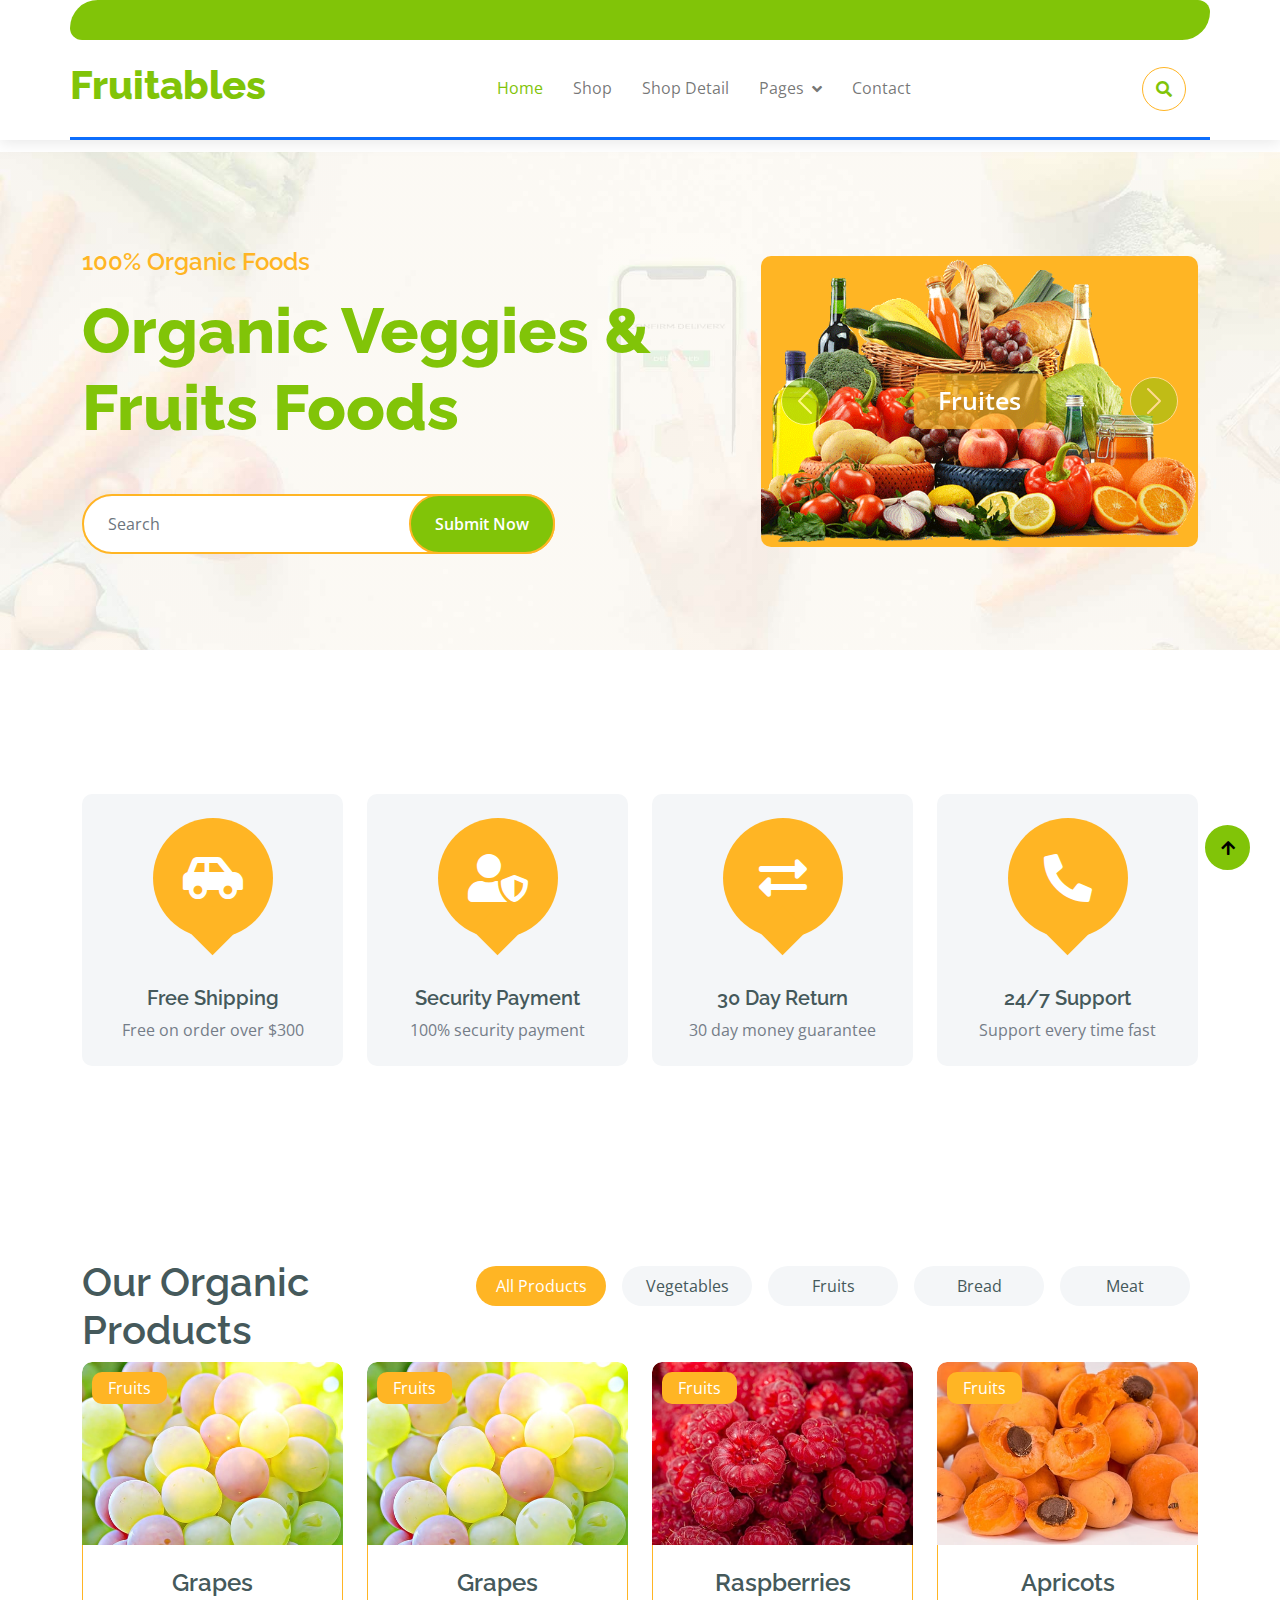
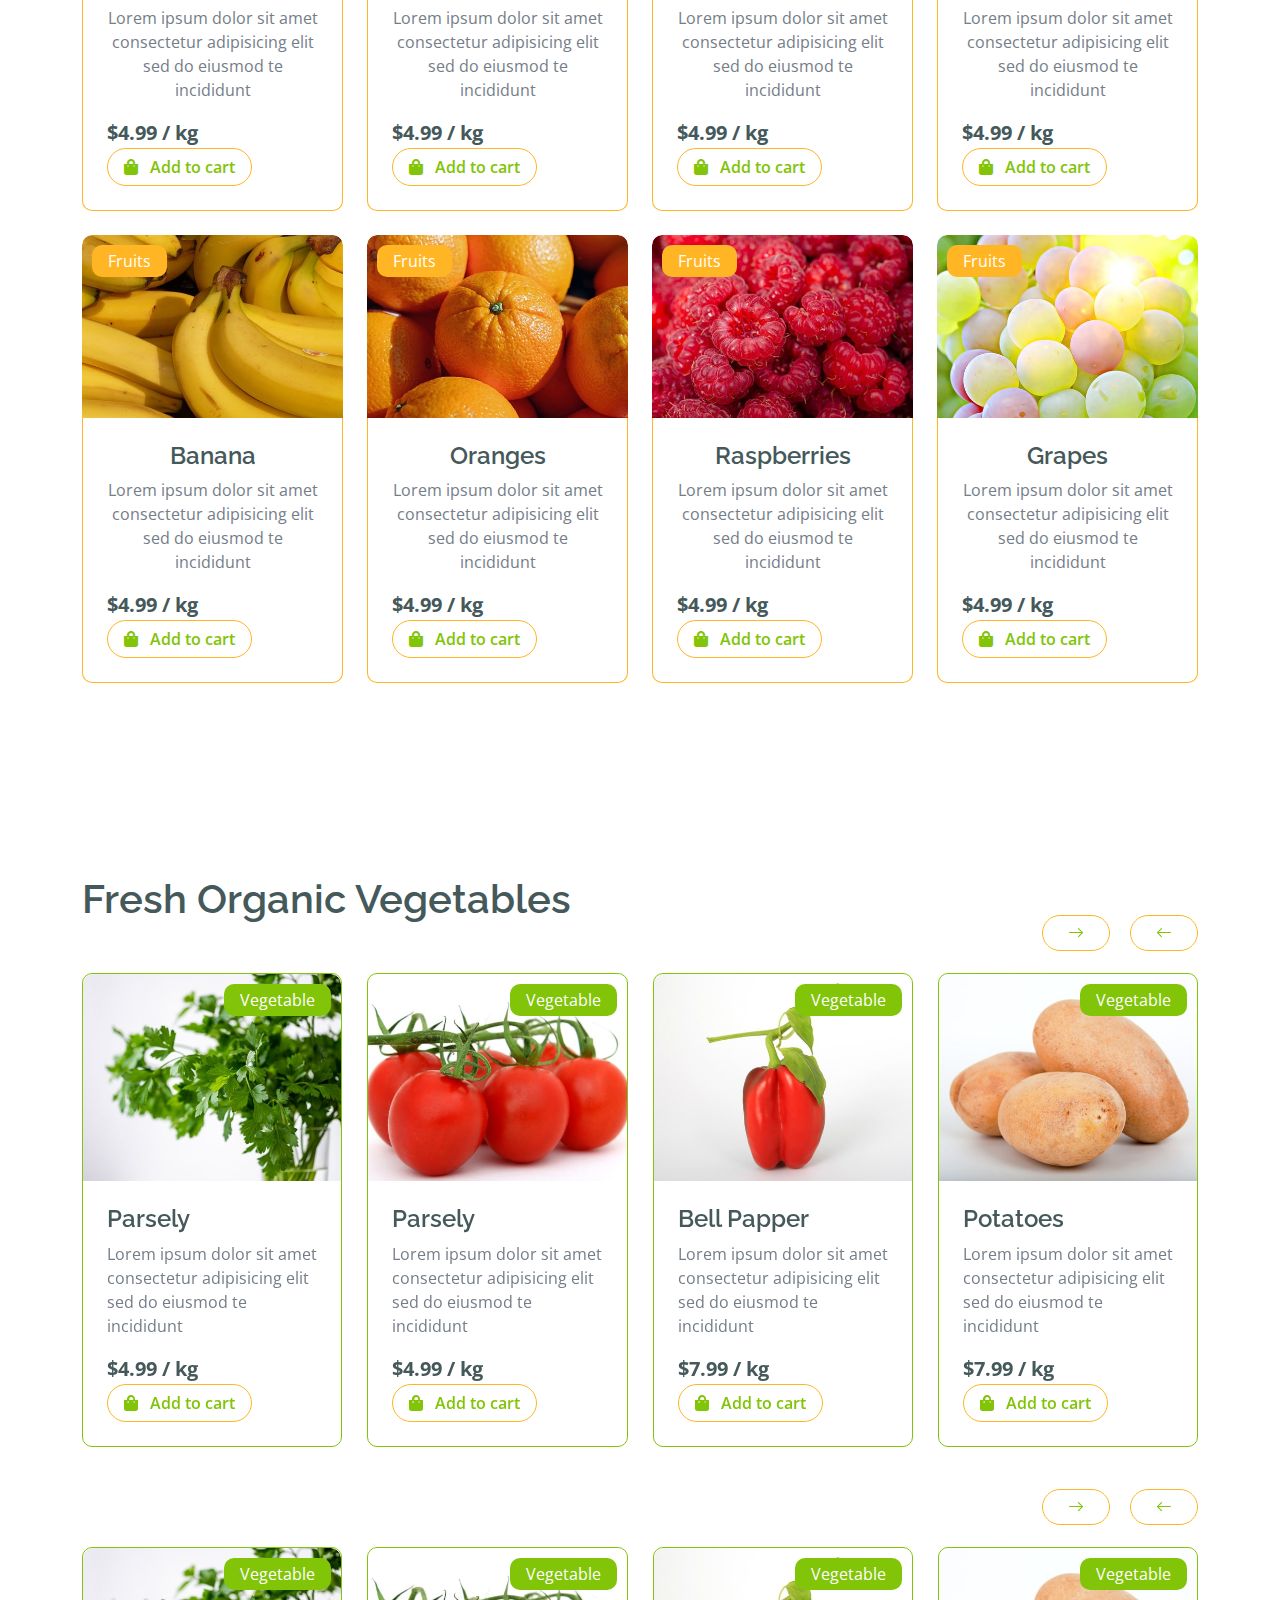
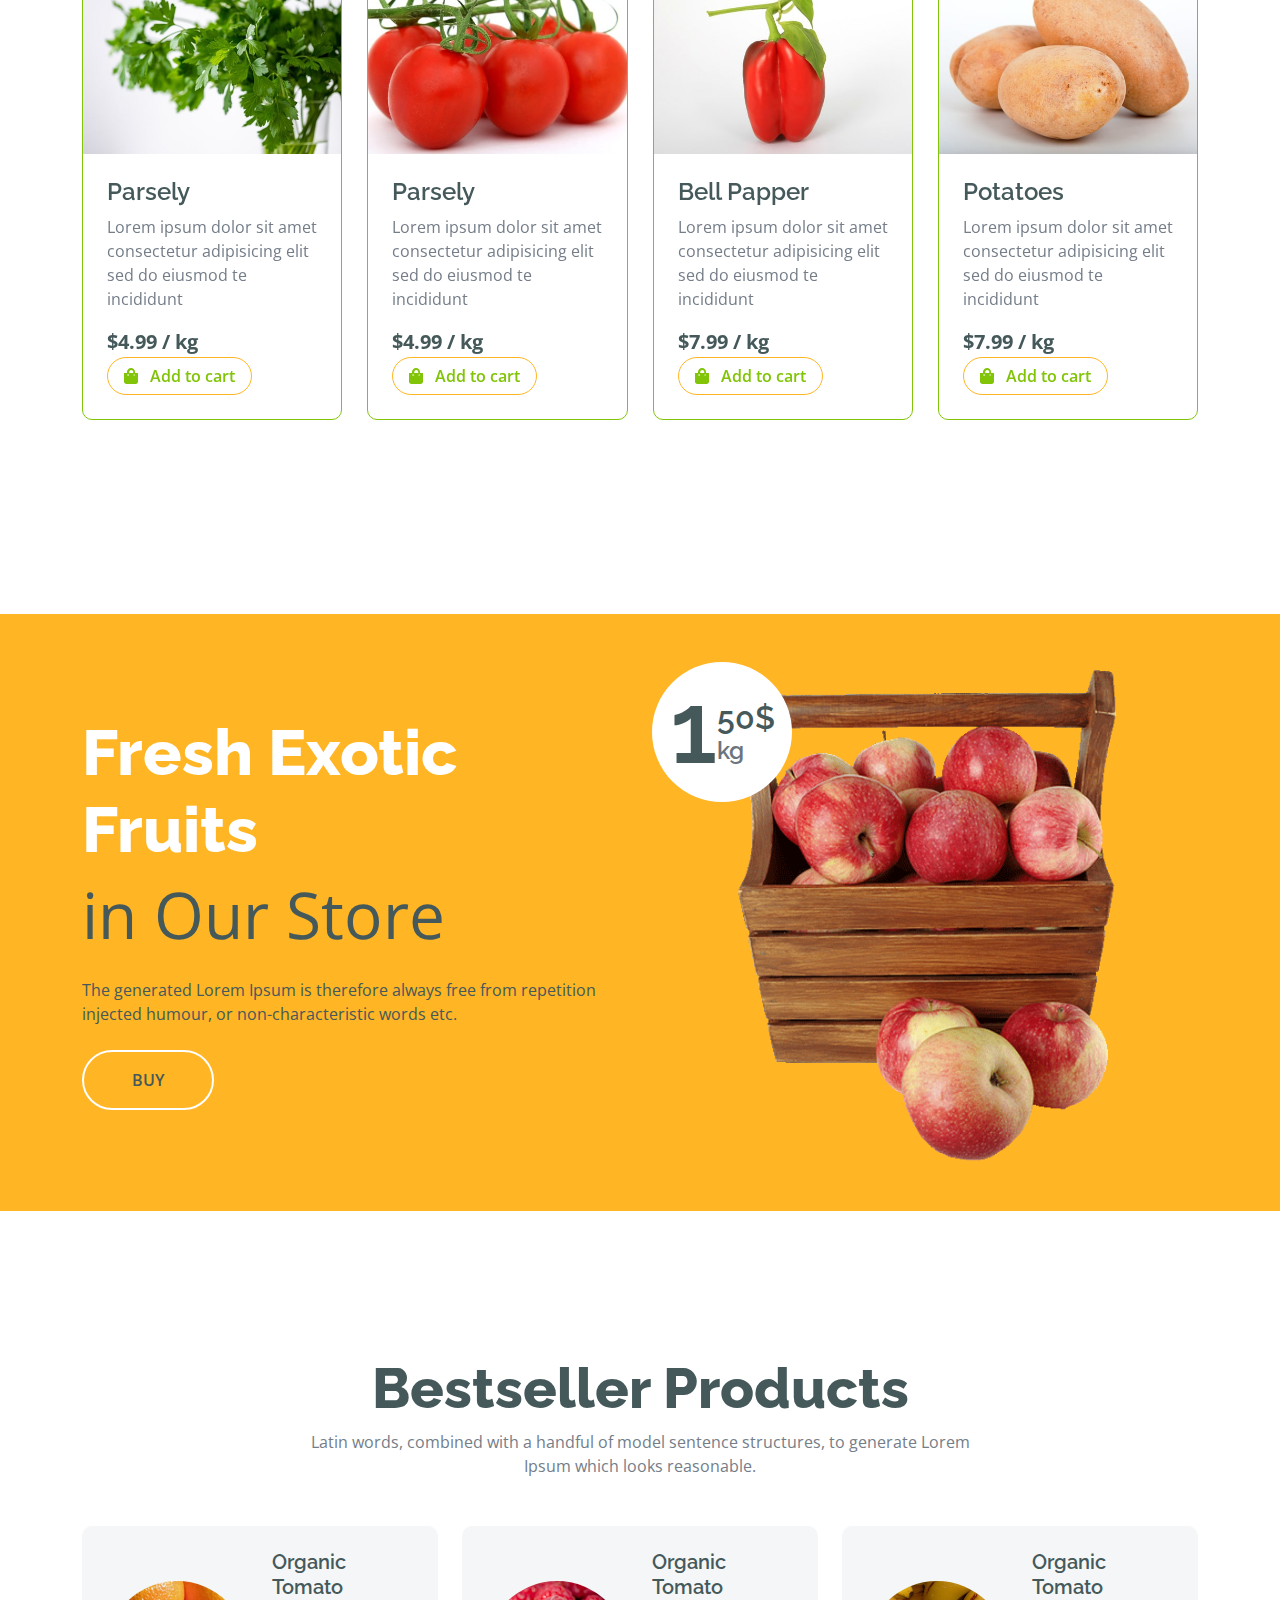
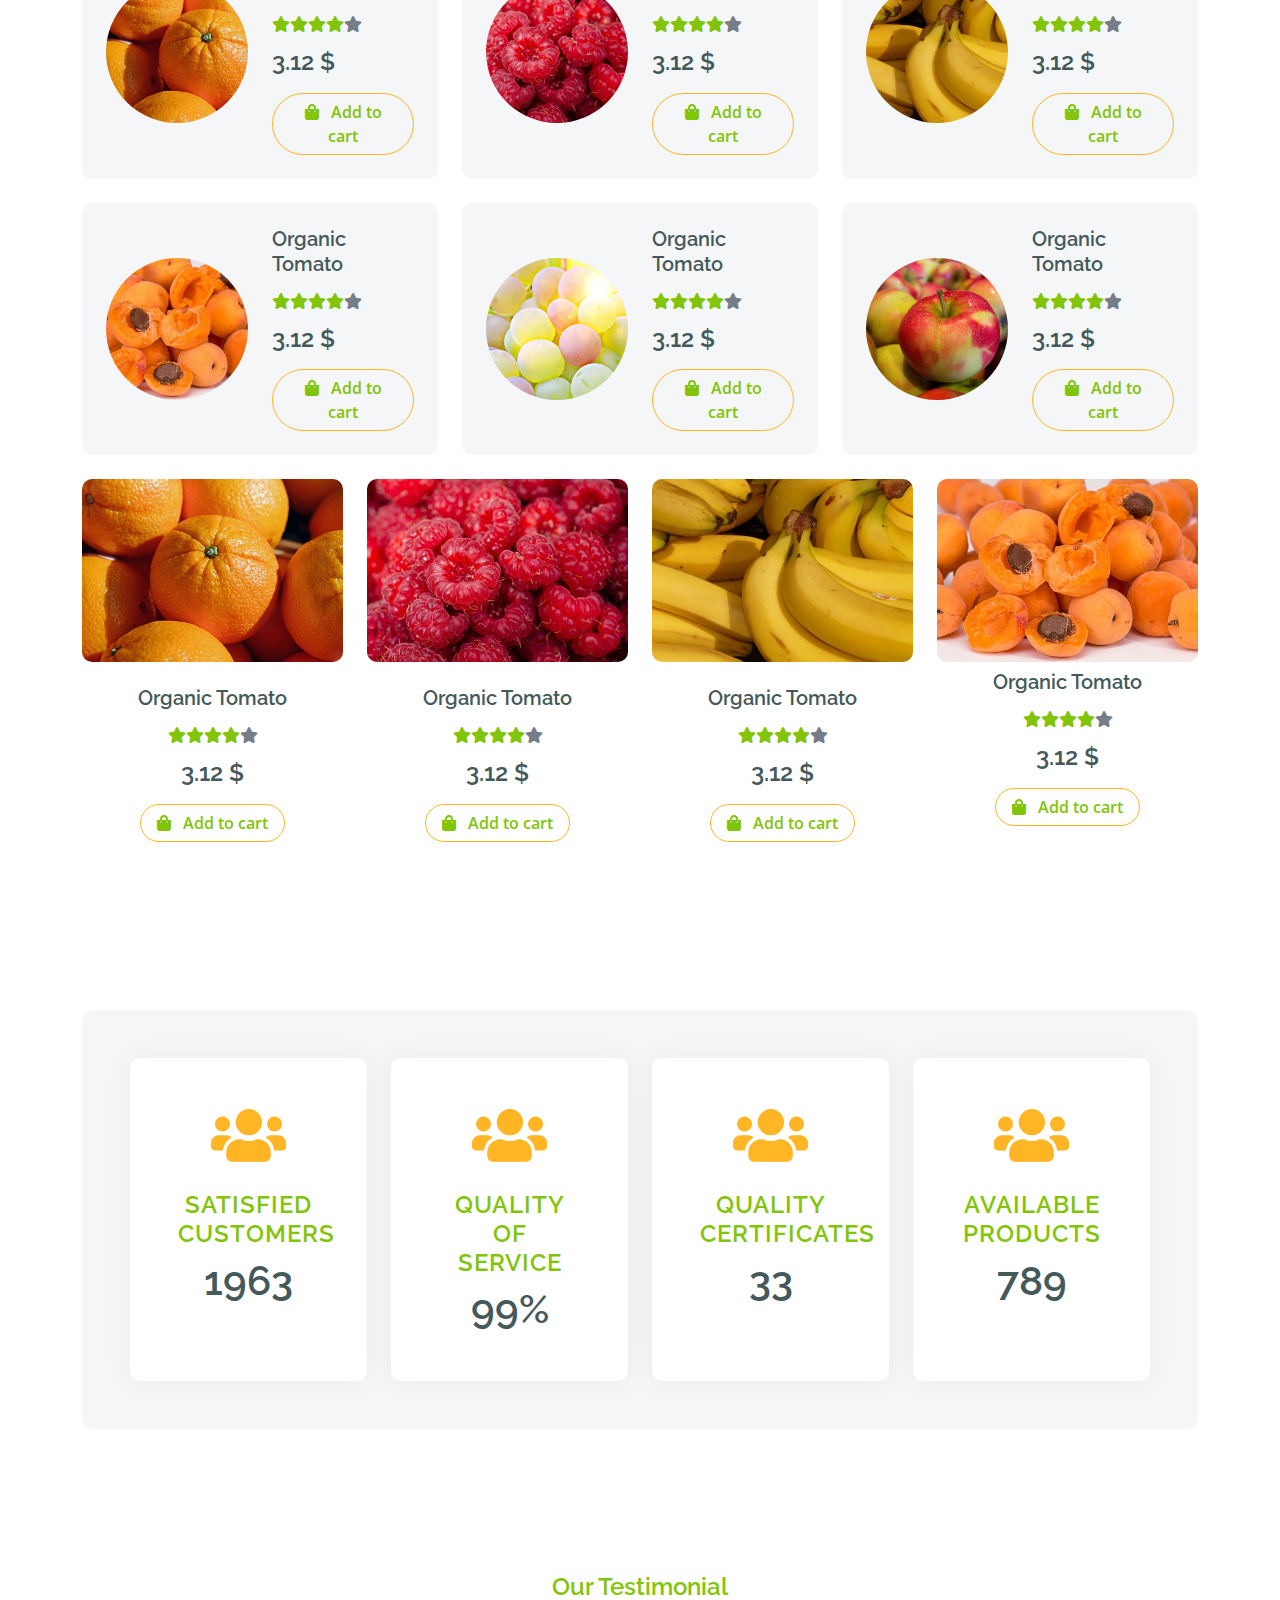
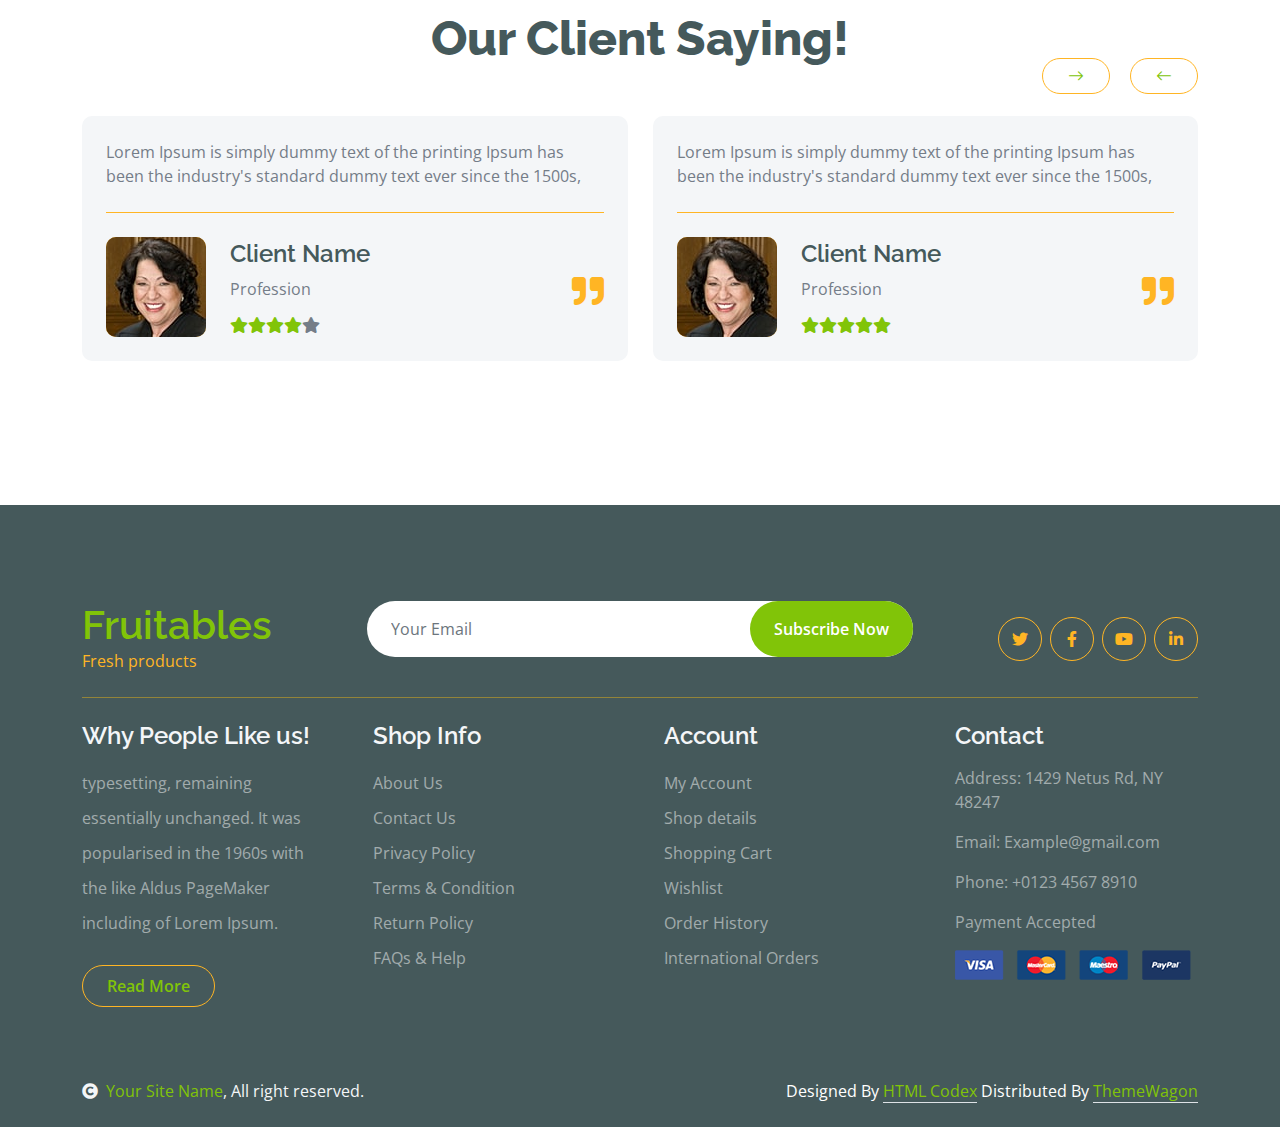
<file: index.html>
<!DOCTYPE html>
<html lang="en">

    <head>
        <meta charset="utf-8">
        <title>Fruitables</title>
        <meta content="width=device-width, initial-scale=1.0" name="viewport">
        <meta content="" name="keywords">
        <meta content="" name="description">

        <!-- Google Web Fonts -->
        <link rel="preconnect" href="https://fonts.googleapis.com">
        <link rel="preconnect" href="https://fonts.gstatic.com" crossorigin>
        <link href="https://fonts.googleapis.com/css2?family=Open+Sans:wght@400;600&family=Raleway:wght@600;800&display=swap" rel="stylesheet"> 

        <!-- Icon Font Stylesheet -->
        <link rel="stylesheet" href="https://use.fontawesome.com/releases/v5.15.4/css/all.css"/>
        <link href="https://cdn.jsdelivr.net/npm/bootstrap-icons@1.4.1/font/bootstrap-icons.css" rel="stylesheet">

        <!-- Libraries Stylesheet -->
        <link href="lib/lightbox/css/lightbox.min.css" rel="stylesheet">
        <link href="lib/owlcarousel/assets/owl.carousel.min.css" rel="stylesheet">


        <!-- Customized Bootstrap Stylesheet -->
        <link href="css/bootstrap.min.css" rel="stylesheet">

        <!-- Template Stylesheet -->
        <link href="css/style.css" rel="stylesheet">
    </head>

    <body>

        <!-- Spinner Start -->
        <div id="spinner" class="show w-100 vh-100 bg-white position-fixed translate-middle top-50 start-50  d-flex align-items-center justify-content-center">
            <div class="spinner-grow text-primary" role="status"></div>
        </div>
        <!-- Spinner End -->


        <!-- Navbar start -->
        <div class="container-fluid fixed-top">
            <div class="container topbar bg-primary d-none d-lg-block">
                <!-- <div class="d-flex justify-content-between">
                    <div class="top-info ps-2">
                        <small class="me-3"><i class="fas fa-map-marker-alt me-2 text-secondary"></i> <a href="#" class="text-white">123 Street, New York</a></small>
                        <small class="me-3"><i class="fas fa-envelope me-2 text-secondary"></i><a href="#" class="text-white">Email@Example.com</a></small>
                    </div>
                    <div class="top-link pe-2">
                        <a href="#" class="text-white"><small class="text-white mx-2">Privacy Policy</small>/</a>
                        <a href="#" class="text-white"><small class="text-white mx-2">Terms of Use</small>/</a>
                        <a href="#" class="text-white"><small class="text-white ms-2">Sales and Refunds</small></a>
                    </div>
                </div> -->
            </div>
            
            <div class="container px-0">
                <nav class="navbar navbar-light navbar-expand-xl">
                    <a href="index.html" class="navbar-brand"><h1 class="text-primary display-6">Fruitables</h1></a>
                    <button class="navbar-toggler py-2 px-3" type="button" data-bs-toggle="collapse" data-bs-target="#navbarCollapse">
                        <span class="fa fa-bars text-primary"></span>
                    </button>
                    <div class="collapse navbar-collapse" id="navbarCollapse">
                        <div class="navbar-nav mx-auto">
                            <a href="index.html" class="nav-item nav-link active">Home</a>
                            <a href="shop.html" class="nav-item nav-link">Shop</a>
                            <a href="shop-detail.html" class="nav-item nav-link">Shop Detail</a>
                            <div class="nav-item dropdown">
                                <a href="#" class="nav-link dropdown-toggle" data-bs-toggle="dropdown">Pages</a>
                                <div class="dropdown-menu m-0 bg-secondary rounded-0">
                                    <a href="cart.html" class="dropdown-item">Cart</a>
                                    <a href="chackout.html" class="dropdown-item">Chackout</a>
                                    <a href="testimonial.html" class="dropdown-item">Testimonial</a>
                                    <a href="404.html" class="dropdown-item">404 Page</a>
                                </div>
                            </div>
                            <a href="contact.html" class="nav-item nav-link">Contact</a>
                        </div>

                        <div class="d-flex m-3 me-0">
                            <button class="btn-search btn border border-secondary btn-md-square rounded-circle bg-white me-4" data-bs-toggle="modal" data-bs-target="#searchModal"><i class="fas fa-search text-primary"></i></button>
                        </div>

                    </div>
                </nav>
            </div>
        </div>
        <!-- Navbar End -->


        <!-- Modal Search Start -->
        <div class="modal fade" id="searchModal" tabindex="-1" aria-labelledby="exampleModalLabel" aria-hidden="true">
            <div class="modal-dialog modal-fullscreen">
                <div class="modal-content rounded-0">
                    <div class="modal-header">
                        <h5 class="modal-title" id="exampleModalLabel">Search by keyword</h5>
                        <button type="button" class="btn-close" data-bs-dismiss="modal" aria-label="Close"></button>
                    </div>
                    <div class="modal-body d-flex align-items-center">
                        <div class="input-group w-75 mx-auto d-flex">
                            <input type="search" class="form-control p-3" placeholder="keywords" aria-describedby="search-icon-1">
                            <span id="search-icon-1" class="input-group-text p-3"><i class="fa fa-search"></i></span>
                        </div>
                    </div>
                </div>
            </div>
        </div>
        <!-- Modal Search End -->


        <!-- Hero Start -->
        <div class="container-fluid py-5 mb-5 hero-header">
            <div class="container py-5">
                <div class="row g-5 align-items-center">
                    <div class="col-md-12 col-lg-7">
                        <h4 class="mb-3 text-secondary">100% Organic Foods</h4>
                        <h1 class="mb-5 display-3 text-primary">Organic Veggies & Fruits Foods</h1>
                        <div class="position-relative mx-auto">
                            <input class="form-control border-2 border-secondary w-75 py-3 px-4 rounded-pill" type="number" placeholder="Search">
                            <button type="submit" class="btn btn-primary border-2 border-secondary py-3 px-4 position-absolute rounded-pill text-white h-100" style="top: 0; right: 25%;">Submit Now</button>
                        </div>
                    </div>
                    <div class="col-md-12 col-lg-5">
                        <div id="carouselId" class="carousel slide position-relative" data-bs-ride="carousel">
                            <div class="carousel-inner" role="listbox">
                                <div class="carousel-item active rounded">
                                    <img src="img/hero-img-1.png" class="img-fluid w-100 h-100 bg-secondary rounded" alt="First slide">
                                    <a href="#" class="btn px-4 py-2 text-white rounded">Fruites</a>
                                </div>
                                <div class="carousel-item rounded">
                                    <img src="img/hero-img-2.jpg" class="img-fluid w-100 h-100 rounded" alt="Second slide">
                                    <a href="#" class="btn px-4 py-2 text-white rounded">Vesitables</a>
                                </div>
                            </div>
                            <button class="carousel-control-prev" type="button" data-bs-target="#carouselId" data-bs-slide="prev">
                                <span class="carousel-control-prev-icon" aria-hidden="true"></span>
                                <span class="visually-hidden">Previous</span>
                            </button>
                            <button class="carousel-control-next" type="button" data-bs-target="#carouselId" data-bs-slide="next">
                                <span class="carousel-control-next-icon" aria-hidden="true"></span>
                                <span class="visually-hidden">Next</span>
                            </button>
                        </div>
                    </div>
                </div>
            </div>
        </div>
        <!-- Hero End -->


        <!-- Featurs Section Start -->
        <div class="container-fluid featurs py-5">
            <div class="container py-5">
                <div class="row g-4">
                    <div class="col-md-6 col-lg-3">
                        <div class="featurs-item text-center rounded bg-light p-4">
                            <div class="featurs-icon btn-square rounded-circle bg-secondary mb-5 mx-auto">
                                <i class="fas fa-car-side fa-3x text-white"></i>
                            </div>
                            <div class="featurs-content text-center">
                                <h5>Free Shipping</h5>
                                <p class="mb-0">Free on order over $300</p>
                            </div>
                        </div>
                    </div>
                    <div class="col-md-6 col-lg-3">
                        <div class="featurs-item text-center rounded bg-light p-4">
                            <div class="featurs-icon btn-square rounded-circle bg-secondary mb-5 mx-auto">
                                <i class="fas fa-user-shield fa-3x text-white"></i>
                            </div>
                            <div class="featurs-content text-center">
                                <h5>Security Payment</h5>
                                <p class="mb-0">100% security payment</p>
                            </div>
                        </div>
                    </div>
                    <div class="col-md-6 col-lg-3">
                        <div class="featurs-item text-center rounded bg-light p-4">
                            <div class="featurs-icon btn-square rounded-circle bg-secondary mb-5 mx-auto">
                                <i class="fas fa-exchange-alt fa-3x text-white"></i>
                            </div>
                            <div class="featurs-content text-center">
                                <h5>30 Day Return</h5>
                                <p class="mb-0">30 day money guarantee</p>
                            </div>
                        </div>
                    </div>
                    <div class="col-md-6 col-lg-3">
                        <div class="featurs-item text-center rounded bg-light p-4">
                            <div class="featurs-icon btn-square rounded-circle bg-secondary mb-5 mx-auto">
                                <i class="fa fa-phone-alt fa-3x text-white"></i>
                            </div>
                            <div class="featurs-content text-center">
                                <h5>24/7 Support</h5>
                                <p class="mb-0">Support every time fast</p>
                            </div>
                        </div>
                    </div>
                </div>
            </div>
        </div>
        <!-- Featurs Section End -->


        <!-- Fruits Shop Start-->
        <div class="container-fluid fruite py-5">
            <div class="container py-5">
                <div class="tab-class text-center">
                    <div class="row g-4">
                        <div class="col-lg-4 text-start">
                            <h1>Our Organic Products</h1>
                        </div>
                        <div class="col-lg-8 text-end">
                            <ul class="nav nav-pills d-inline-flex text-center mb-5">
                                <li class="nav-item">
                                    <a class="d-flex m-2 py-2 bg-light rounded-pill active" data-bs-toggle="pill" href="#tab-1">
                                        <span class="text-dark" style="width: 130px;">All Products</span>
                                    </a>
                                </li>
                                <li class="nav-item">
                                    <a class="d-flex py-2 m-2 bg-light rounded-pill" data-bs-toggle="pill" href="#tab-2">
                                        <span class="text-dark" style="width: 130px;">Vegetables</span>
                                    </a>
                                </li>
                                <li class="nav-item">
                                    <a class="d-flex m-2 py-2 bg-light rounded-pill" data-bs-toggle="pill" href="#tab-3">
                                        <span class="text-dark" style="width: 130px;">Fruits</span>
                                    </a>
                                </li>
                                <li class="nav-item">
                                    <a class="d-flex m-2 py-2 bg-light rounded-pill" data-bs-toggle="pill" href="#tab-4">
                                        <span class="text-dark" style="width: 130px;">Bread</span>
                                    </a>
                                </li>
                                <li class="nav-item">
                                    <a class="d-flex m-2 py-2 bg-light rounded-pill" data-bs-toggle="pill" href="#tab-5">
                                        <span class="text-dark" style="width: 130px;">Meat</span>
                                    </a>
                                </li>
                            </ul>
                        </div>
                    </div>
                    <div class="tab-content">
                        <div id="tab-1" class="tab-pane fade show p-0 active">
                            <div class="row g-4">
                                <div class="col-lg-12">
                                    <div class="row g-4">
                                        <div class="col-md-6 col-lg-4 col-xl-3">
                                            <div class="rounded position-relative fruite-item">
                                                <div class="fruite-img">
                                                    <img src="img/fruite-item-5.jpg" class="img-fluid w-100 rounded-top" alt="">
                                                </div>
                                                <div class="text-white bg-secondary px-3 py-1 rounded position-absolute" style="top: 10px; left: 10px;">Fruits</div>
                                                <div class="p-4 border border-secondary border-top-0 rounded-bottom">
                                                    <h4>Grapes</h4>
                                                    <p>Lorem ipsum dolor sit amet consectetur adipisicing elit sed do eiusmod te incididunt</p>
                                                    <div class="d-flex justify-content-between flex-lg-wrap">
                                                        <p class="text-dark fs-5 fw-bold mb-0">$4.99 / kg</p>
                                                        <a href="#" class="btn border border-secondary rounded-pill px-3 text-primary"><i class="fa fa-shopping-bag me-2 text-primary"></i> Add to cart</a>
                                                    </div>
                                                </div>
                                            </div>
                                        </div>
                                        <div class="col-md-6 col-lg-4 col-xl-3">
                                            <div class="rounded position-relative fruite-item">
                                                <div class="fruite-img">
                                                    <img src="img/fruite-item-5.jpg" class="img-fluid w-100 rounded-top" alt="">
                                                </div>
                                                <div class="text-white bg-secondary px-3 py-1 rounded position-absolute" style="top: 10px; left: 10px;">Fruits</div>
                                                <div class="p-4 border border-secondary border-top-0 rounded-bottom">
                                                    <h4>Grapes</h4>
                                                    <p>Lorem ipsum dolor sit amet consectetur adipisicing elit sed do eiusmod te incididunt</p>
                                                    <div class="d-flex justify-content-between flex-lg-wrap">
                                                        <p class="text-dark fs-5 fw-bold mb-0">$4.99 / kg</p>
                                                        <a href="#" class="btn border border-secondary rounded-pill px-3 text-primary"><i class="fa fa-shopping-bag me-2 text-primary"></i> Add to cart</a>
                                                    </div>
                                                </div>
                                            </div>
                                        </div>
                                        <div class="col-md-6 col-lg-4 col-xl-3">
                                            <div class="rounded position-relative fruite-item">
                                                <div class="fruite-img">
                                                    <img src="img/fruite-item-2.jpg" class="img-fluid w-100 rounded-top" alt="">
                                                </div>
                                                <div class="text-white bg-secondary px-3 py-1 rounded position-absolute" style="top: 10px; left: 10px;">Fruits</div>
                                                <div class="p-4 border border-secondary border-top-0 rounded-bottom">
                                                    <h4>Raspberries</h4>
                                                    <p>Lorem ipsum dolor sit amet consectetur adipisicing elit sed do eiusmod te incididunt</p>
                                                    <div class="d-flex justify-content-between flex-lg-wrap">
                                                        <p class="text-dark fs-5 fw-bold mb-0">$4.99 / kg</p>
                                                        <a href="#" class="btn border border-secondary rounded-pill px-3 text-primary"><i class="fa fa-shopping-bag me-2 text-primary"></i> Add to cart</a>
                                                    </div>
                                                </div>
                                            </div>
                                        </div>
                                        <div class="col-md-6 col-lg-4 col-xl-3">
                                            <div class="rounded position-relative fruite-item">
                                                <div class="fruite-img">
                                                    <img src="img/fruite-item-4.jpg" class="img-fluid w-100 rounded-top" alt="">
                                                </div>
                                                <div class="text-white bg-secondary px-3 py-1 rounded position-absolute" style="top: 10px; left: 10px;">Fruits</div>
                                                <div class="p-4 border border-secondary border-top-0 rounded-bottom">
                                                    <h4>Apricots</h4>
                                                    <p>Lorem ipsum dolor sit amet consectetur adipisicing elit sed do eiusmod te incididunt</p>
                                                    <div class="d-flex justify-content-between flex-lg-wrap">
                                                        <p class="text-dark fs-5 fw-bold mb-0">$4.99 / kg</p>
                                                        <a href="#" class="btn border border-secondary rounded-pill px-3 text-primary"><i class="fa fa-shopping-bag me-2 text-primary"></i> Add to cart</a>
                                                    </div>
                                                </div>
                                            </div>
                                        </div>
                                        <div class="col-md-6 col-lg-4 col-xl-3">
                                            <div class="rounded position-relative fruite-item">
                                                <div class="fruite-img">
                                                    <img src="img/fruite-item-3.jpg" class="img-fluid w-100 rounded-top" alt="">
                                                </div>
                                                <div class="text-white bg-secondary px-3 py-1 rounded position-absolute" style="top: 10px; left: 10px;">Fruits</div>
                                                <div class="p-4 border border-secondary border-top-0 rounded-bottom">
                                                    <h4>Banana</h4>
                                                    <p>Lorem ipsum dolor sit amet consectetur adipisicing elit sed do eiusmod te incididunt</p>
                                                    <div class="d-flex justify-content-between flex-lg-wrap">
                                                        <p class="text-dark fs-5 fw-bold mb-0">$4.99 / kg</p>
                                                        <a href="#" class="btn border border-secondary rounded-pill px-3 text-primary"><i class="fa fa-shopping-bag me-2 text-primary"></i> Add to cart</a>
                                                    </div>
                                                </div>
                                            </div>
                                        </div>
                                        <div class="col-md-6 col-lg-4 col-xl-3">
                                            <div class="rounded position-relative fruite-item">
                                                <div class="fruite-img">
                                                    <img src="img/fruite-item-1.jpg" class="img-fluid w-100 rounded-top" alt="">
                                                </div>
                                                <div class="text-white bg-secondary px-3 py-1 rounded position-absolute" style="top: 10px; left: 10px;">Fruits</div>
                                                <div class="p-4 border border-secondary border-top-0 rounded-bottom">
                                                    <h4>Oranges</h4>
                                                    <p>Lorem ipsum dolor sit amet consectetur adipisicing elit sed do eiusmod te incididunt</p>
                                                    <div class="d-flex justify-content-between flex-lg-wrap">
                                                        <p class="text-dark fs-5 fw-bold mb-0">$4.99 / kg</p>
                                                        <a href="#" class="btn border border-secondary rounded-pill px-3 text-primary"><i class="fa fa-shopping-bag me-2 text-primary"></i> Add to cart</a>
                                                    </div>
                                                </div>
                                            </div>
                                        </div>
                                        <div class="col-md-6 col-lg-4 col-xl-3">
                                            <div class="rounded position-relative fruite-item">
                                                <div class="fruite-img">
                                                    <img src="img/fruite-item-2.jpg" class="img-fluid w-100 rounded-top" alt="">
                                                </div>
                                                <div class="text-white bg-secondary px-3 py-1 rounded position-absolute" style="top: 10px; left: 10px;">Fruits</div>
                                                <div class="p-4 border border-secondary border-top-0 rounded-bottom">
                                                    <h4>Raspberries</h4>
                                                    <p>Lorem ipsum dolor sit amet consectetur adipisicing elit sed do eiusmod te incididunt</p>
                                                    <div class="d-flex justify-content-between flex-lg-wrap">
                                                        <p class="text-dark fs-5 fw-bold mb-0">$4.99 / kg</p>
                                                        <a href="#" class="btn border border-secondary rounded-pill px-3 text-primary"><i class="fa fa-shopping-bag me-2 text-primary"></i> Add to cart</a>
                                                    </div>
                                                </div>
                                            </div>
                                        </div>
                                        <div class="col-md-6 col-lg-4 col-xl-3">
                                            <div class="rounded position-relative fruite-item">
                                                <div class="fruite-img">
                                                    <img src="img/fruite-item-5.jpg" class="img-fluid w-100 rounded-top" alt="">
                                                </div>
                                                <div class="text-white bg-secondary px-3 py-1 rounded position-absolute" style="top: 10px; left: 10px;">Fruits</div>
                                                <div class="p-4 border border-secondary border-top-0 rounded-bottom">
                                                    <h4>Grapes</h4>
                                                    <p>Lorem ipsum dolor sit amet consectetur adipisicing elit sed do eiusmod te incididunt</p>
                                                    <div class="d-flex justify-content-between flex-lg-wrap">
                                                        <p class="text-dark fs-5 fw-bold mb-0">$4.99 / kg</p>
                                                        <a href="#" class="btn border border-secondary rounded-pill px-3 text-primary"><i class="fa fa-shopping-bag me-2 text-primary"></i> Add to cart</a>
                                                    </div>
                                                </div>
                                            </div>
                                        </div>
                                    </div>
                                </div>
                            </div>
                        </div>
                        <div id="tab-2" class="tab-pane fade show p-0">
                            <div class="row g-4">
                                <div class="col-lg-12">
                                    <div class="row g-4">
                                        <div class="col-md-6 col-lg-4 col-xl-3">
                                            <div class="rounded position-relative fruite-item">
                                                <div class="fruite-img">
                                                    <img src="img/fruite-item-5.jpg" class="img-fluid w-100 rounded-top" alt="">
                                                </div>
                                                <div class="text-white bg-secondary px-3 py-1 rounded position-absolute" style="top: 10px; left: 10px;">Fruits</div>
                                                <div class="p-4 border border-secondary border-top-0 rounded-bottom">
                                                    <h4>Grapes</h4>
                                                    <p>Lorem ipsum dolor sit amet consectetur adipisicing elit sed do eiusmod te incididunt</p>
                                                    <div class="d-flex justify-content-between flex-lg-wrap">
                                                        <p class="text-dark fs-5 fw-bold mb-0">$4.99 / kg</p>
                                                        <a href="#" class="btn border border-secondary rounded-pill px-3 text-primary"><i class="fa fa-shopping-bag me-2 text-primary"></i> Add to cart</a>
                                                    </div>
                                                </div>
                                            </div>
                                        </div>
                                        <div class="col-md-6 col-lg-4 col-xl-3">
                                            <div class="rounded position-relative fruite-item">
                                                <div class="fruite-img">
                                                    <img src="img/fruite-item-2.jpg" class="img-fluid w-100 rounded-top" alt="">
                                                </div>
                                                <div class="text-white bg-secondary px-3 py-1 rounded position-absolute" style="top: 10px; left: 10px;">Fruits</div>
                                                <div class="p-4 border border-secondary border-top-0 rounded-bottom">
                                                    <h4>Raspberries</h4>
                                                    <p>Lorem ipsum dolor sit amet consectetur adipisicing elit sed do eiusmod te incididunt</p>
                                                    <div class="d-flex justify-content-between flex-lg-wrap">
                                                        <p class="text-dark fs-5 fw-bold mb-0">$4.99 / kg</p>
                                                        <a href="#" class="btn border border-secondary rounded-pill px-3 text-primary"><i class="fa fa-shopping-bag me-2 text-primary"></i> Add to cart</a>
                                                    </div>
                                                </div>
                                            </div>
                                        </div>
                                    </div>
                                </div>
                            </div>
                        </div>
                        <div id="tab-3" class="tab-pane fade show p-0">
                            <div class="row g-4">
                                <div class="col-lg-12">
                                    <div class="row g-4">
                                        <div class="col-md-6 col-lg-4 col-xl-3">
                                            <div class="rounded position-relative fruite-item">
                                                <div class="fruite-img">
                                                    <img src="img/fruite-item-1.jpg" class="img-fluid w-100 rounded-top" alt="">
                                                </div>
                                                <div class="text-white bg-secondary px-3 py-1 rounded position-absolute" style="top: 10px; left: 10px;">Fruits</div>
                                                <div class="p-4 border border-secondary border-top-0 rounded-bottom">
                                                    <h4>Oranges</h4>
                                                    <p>Lorem ipsum dolor sit amet consectetur adipisicing elit sed do eiusmod te incididunt</p>
                                                    <div class="d-flex justify-content-between flex-lg-wrap">
                                                        <p class="text-dark fs-5 fw-bold mb-0">$4.99 / kg</p>
                                                        <a href="#" class="btn border border-secondary rounded-pill px-3 text-primary"><i class="fa fa-shopping-bag me-2 text-primary"></i> Add to cart</a>
                                                    </div>
                                                </div>
                                            </div>
                                        </div>
                                        <div class="col-md-6 col-lg-4 col-xl-3">
                                            <div class="rounded position-relative fruite-item">
                                                <div class="fruite-img">
                                                    <img src="img/fruite-item-6.jpg" class="img-fluid w-100 rounded-top" alt="">
                                                </div>
                                                <div class="text-white bg-secondary px-3 py-1 rounded position-absolute" style="top: 10px; left: 10px;">Fruits</div>
                                                <div class="p-4 border border-secondary border-top-0 rounded-bottom">
                                                    <h4>Apple</h4>
                                                    <p>Lorem ipsum dolor sit amet consectetur adipisicing elit sed do eiusmod te incididunt</p>
                                                    <div class="d-flex justify-content-between flex-lg-wrap">
                                                        <p class="text-dark fs-5 fw-bold mb-0">$4.99 / kg</p>
                                                        <a href="#" class="btn border border-secondary rounded-pill px-3 text-primary"><i class="fa fa-shopping-bag me-2 text-primary"></i> Add to cart</a>
                                                    </div>
                                                </div>
                                            </div>
                                        </div>
                                    </div>
                                </div>
                            </div>
                        </div>
                        <div id="tab-4" class="tab-pane fade show p-0">
                            <div class="row g-4">
                                <div class="col-lg-12">
                                    <div class="row g-4">
                                        <div class="col-md-6 col-lg-4 col-xl-3">
                                            <div class="rounded position-relative fruite-item">
                                                <div class="fruite-img">
                                                    <img src="img/fruite-item-5.jpg" class="img-fluid w-100 rounded-top" alt="">
                                                </div>
                                                <div class="text-white bg-secondary px-3 py-1 rounded position-absolute" style="top: 10px; left: 10px;">Fruits</div>
                                                <div class="p-4 border border-secondary border-top-0 rounded-bottom">
                                                    <h4>Grapes</h4>
                                                    <p>Lorem ipsum dolor sit amet consectetur adipisicing elit sed do eiusmod te incididunt</p>
                                                    <div class="d-flex justify-content-between flex-lg-wrap">
                                                        <p class="text-dark fs-5 fw-bold mb-0">$4.99 / kg</p>
                                                        <a href="#" class="btn border border-secondary rounded-pill px-3 text-primary"><i class="fa fa-shopping-bag me-2 text-primary"></i> Add to cart</a>
                                                    </div>
                                                </div>
                                            </div>
                                        </div>
                                        <div class="col-md-6 col-lg-4 col-xl-3">
                                            <div class="rounded position-relative fruite-item">
                                                <div class="fruite-img">
                                                    <img src="img/fruite-item-4.jpg" class="img-fluid w-100 rounded-top" alt="">
                                                </div>
                                                <div class="text-white bg-secondary px-3 py-1 rounded position-absolute" style="top: 10px; left: 10px;">Fruits</div>
                                                <div class="p-4 border border-secondary border-top-0 rounded-bottom">
                                                    <h4>Apricots</h4>
                                                    <p>Lorem ipsum dolor sit amet consectetur adipisicing elit sed do eiusmod te incididunt</p>
                                                    <div class="d-flex justify-content-between flex-lg-wrap">
                                                        <p class="text-dark fs-5 fw-bold mb-0">$4.99 / kg</p>
                                                        <a href="#" class="btn border border-secondary rounded-pill px-3 text-primary"><i class="fa fa-shopping-bag me-2 text-primary"></i> Add to cart</a>
                                                    </div>
                                                </div>
                                            </div>
                                        </div>
                                    </div>
                                </div>
                            </div>
                        </div>
                        <div id="tab-5" class="tab-pane fade show p-0">
                            <div class="row g-4">
                                <div class="col-lg-12">
                                    <div class="row g-4">
                                        <div class="col-md-6 col-lg-4 col-xl-3">
                                            <div class="rounded position-relative fruite-item">
                                                <div class="fruite-img">
                                                    <img src="img/fruite-item-3.jpg" class="img-fluid w-100 rounded-top" alt="">
                                                </div>
                                                <div class="text-white bg-secondary px-3 py-1 rounded position-absolute" style="top: 10px; left: 10px;">Fruits</div>
                                                <div class="p-4 border border-secondary border-top-0 rounded-bottom">
                                                    <h4>Banana</h4>
                                                    <p>Lorem ipsum dolor sit amet consectetur adipisicing elit sed do eiusmod te incididunt</p>
                                                    <div class="d-flex justify-content-between flex-lg-wrap">
                                                        <p class="text-dark fs-5 fw-bold mb-0">$4.99 / kg</p>
                                                        <a href="#" class="btn border border-secondary rounded-pill px-3 text-primary"><i class="fa fa-shopping-bag me-2 text-primary"></i> Add to cart</a>
                                                    </div>
                                                </div>
                                            </div>
                                        </div>
                                        <div class="col-md-6 col-lg-4 col-xl-3">
                                            <div class="rounded position-relative fruite-item">
                                                <div class="fruite-img">
                                                    <img src="img/fruite-item-2.jpg" class="img-fluid w-100 rounded-top" alt="">
                                                </div>
                                                <div class="text-white bg-secondary px-3 py-1 rounded position-absolute" style="top: 10px; left: 10px;">Fruits</div>
                                                <div class="p-4 border border-secondary border-top-0 rounded-bottom">
                                                    <h4>Raspberries</h4>
                                                    <p>Lorem ipsum dolor sit amet consectetur adipisicing elit sed do eiusmod te incididunt</p>
                                                    <div class="d-flex justify-content-between flex-lg-wrap">
                                                        <p class="text-dark fs-5 fw-bold mb-0">$4.99 / kg</p>
                                                        <a href="#" class="btn border border-secondary rounded-pill px-3 text-primary"><i class="fa fa-shopping-bag me-2 text-primary"></i> Add to cart</a>
                                                    </div>
                                                </div>
                                            </div>
                                        </div>
                                        <div class="col-md-6 col-lg-4 col-xl-3">
                                            <div class="rounded position-relative fruite-item">
                                                <div class="fruite-img">
                                                    <img src="img/fruite-item-1.jpg" class="img-fluid w-100 rounded-top" alt="">
                                                </div>
                                                <div class="text-white bg-secondary px-3 py-1 rounded position-absolute" style="top: 10px; left: 10px;">Fruits</div>
                                                <div class="p-4 border border-secondary border-top-0 rounded-bottom">
                                                    <h4>Oranges</h4>
                                                    <p>Lorem ipsum dolor sit amet consectetur adipisicing elit sed do eiusmod te incididunt</p>
                                                    <div class="d-flex justify-content-between flex-lg-wrap">
                                                        <p class="text-dark fs-5 fw-bold mb-0">$4.99 / kg</p>
                                                        <a href="#" class="btn border border-secondary rounded-pill px-3 text-primary"><i class="fa fa-shopping-bag me-2 text-primary"></i> Add to cart</a>
                                                    </div>
                                                </div>
                                            </div>
                                        </div>
                                    </div>
                                </div>
                            </div>
                        </div>
                    </div>
                </div>      
            </div>
        </div>
        
        <!-- Vesitable Shop Start-->
        <div class="container-fluid vesitable py-5">
            <div class="container py-5">
                <h1 class="mb-0">Fresh Organic Vegetables</h1>
                <div class="owl-carousel vegetable-carousel justify-content-center">
                    <div class="border border-primary rounded position-relative vesitable-item">
                        <div class="vesitable-img">
                            <img src="img/vegetable-item-6.jpg" class="img-fluid w-100 rounded-top" alt="">
                        </div>
                        <div class="text-white bg-primary px-3 py-1 rounded position-absolute" style="top: 10px; right: 10px;">Vegetable</div>
                        <div class="p-4 rounded-bottom">
                            <h4>Parsely</h4>
                            <p>Lorem ipsum dolor sit amet consectetur adipisicing elit sed do eiusmod te incididunt</p>
                            <div class="d-flex justify-content-between flex-lg-wrap">
                                <p class="text-dark fs-5 fw-bold mb-0">$4.99 / kg</p>
                                <a href="#" class="btn border border-secondary rounded-pill px-3 text-primary"><i class="fa fa-shopping-bag me-2 text-primary"></i> Add to cart</a>
                            </div>
                        </div>
                    </div>
                    <div class="border border-primary rounded position-relative vesitable-item">
                        <div class="vesitable-img">
                            <img src="img/vegetable-item-1.jpg" class="img-fluid w-100 rounded-top" alt="">
                        </div>
                        <div class="text-white bg-primary px-3 py-1 rounded position-absolute" style="top: 10px; right: 10px;">Vegetable</div>
                        <div class="p-4 rounded-bottom">
                            <h4>Parsely</h4>
                            <p>Lorem ipsum dolor sit amet consectetur adipisicing elit sed do eiusmod te incididunt</p>
                            <div class="d-flex justify-content-between flex-lg-wrap">
                                <p class="text-dark fs-5 fw-bold mb-0">$4.99 / kg</p>
                                <a href="#" class="btn border border-secondary rounded-pill px-3 text-primary"><i class="fa fa-shopping-bag me-2 text-primary"></i> Add to cart</a>
                            </div>
                        </div>
                    </div>
                    
                    <div class="border border-primary rounded position-relative vesitable-item">
                        <div class="vesitable-img">
                            <img src="img/vegetable-item-4.jpg" class="img-fluid w-100 rounded-top" alt="">
                        </div>
                        <div class="text-white bg-primary px-3 py-1 rounded position-absolute" style="top: 10px; right: 10px;">Vegetable</div>
                        <div class="p-4 rounded-bottom">
                            <h4>Bell Papper</h4>
                            <p>Lorem ipsum dolor sit amet consectetur adipisicing elit sed do eiusmod te incididunt</p>
                            <div class="d-flex justify-content-between flex-lg-wrap">
                                <p class="text-dark fs-5 fw-bold mb-0">$7.99 / kg</p>
                                <a href="#" class="btn border border-secondary rounded-pill px-3 text-primary"><i class="fa fa-shopping-bag me-2 text-primary"></i> Add to cart</a>
                            </div>
                        </div>
                    </div>
                    <div class="border border-primary rounded position-relative vesitable-item">
                        <div class="vesitable-img">
                            <img src="img/vegetable-item-5.jpg" class="img-fluid w-100 rounded-top" alt="">
                        </div>
                        <div class="text-white bg-primary px-3 py-1 rounded position-absolute" style="top: 10px; right: 10px;">Vegetable</div>
                        <div class="p-4 rounded-bottom">
                            <h4>Potatoes</h4>
                            <p>Lorem ipsum dolor sit amet consectetur adipisicing elit sed do eiusmod te incididunt</p>
                            <div class="d-flex justify-content-between flex-lg-wrap">
                                <p class="text-dark fs-5 fw-bold mb-0">$7.99 / kg</p>
                                <a href="#" class="btn border border-secondary rounded-pill px-3 text-primary"><i class="fa fa-shopping-bag me-2 text-primary"></i> Add to cart</a>
                            </div>
                        </div>
                    </div>
                    <div class="border border-primary rounded position-relative vesitable-item">
                        <div class="vesitable-img">
                            <img src="img/vegetable-item-6.jpg" class="img-fluid w-100 rounded-top" alt="">
                        </div>
                        <div class="text-white bg-primary px-3 py-1 rounded position-absolute" style="top: 10px; right: 10px;">Vegetable</div>
                        <div class="p-4 rounded-bottom">
                            <h4>Parsely</h4>
                            <p>Lorem ipsum dolor sit amet consectetur adipisicing elit sed do eiusmod te incididunt</p>
                            <div class="d-flex justify-content-between flex-lg-wrap">
                                <p class="text-dark fs-5 fw-bold mb-0">$7.99 / kg</p>
                                <a href="#" class="btn border border-secondary rounded-pill px-3 text-primary"><i class="fa fa-shopping-bag me-2 text-primary"></i> Add to cart</a>
                            </div>
                        </div>
                    </div>
                    <div class="border border-primary rounded position-relative vesitable-item">
                        <div class="vesitable-img">
                            <img src="img/vegetable-item-5.jpg" class="img-fluid w-100 rounded-top" alt="">
                        </div>
                        <div class="text-white bg-primary px-3 py-1 rounded position-absolute" style="top: 10px; right: 10px;">Vegetable</div>
                        <div class="p-4 rounded-bottom">
                            <h4>Potatoes</h4>
                            <p>Lorem ipsum dolor sit amet consectetur adipisicing elit sed do eiusmod te incididunt</p>
                            <div class="d-flex justify-content-between flex-lg-wrap">
                                <p class="text-dark fs-5 fw-bold mb-0">$7.99 / kg</p>
                                <a href="#" class="btn border border-secondary rounded-pill px-3 text-primary"><i class="fa fa-shopping-bag me-2 text-primary"></i> Add to cart</a>
                            </div>
                        </div>
                    </div>
                    <div class="border border-primary rounded position-relative vesitable-item">
                        <div class="vesitable-img">
                            <img src="img/vegetable-item-6.jpg" class="img-fluid w-100 rounded-top" alt="">
                        </div>
                        <div class="text-white bg-primary px-3 py-1 rounded position-absolute" style="top: 10px; right: 10px;">Vegetable</div>
                        <div class="p-4 rounded-bottom">
                            <h4>Parsely</h4>
                            <p>Lorem ipsum dolor sit amet consectetur adipisicing elit sed do eiusmod te incididunt</p>
                            <div class="d-flex justify-content-between flex-lg-wrap">
                                <p class="text-dark fs-5 fw-bold mb-0">$7.99 / kg</p>
                                <a href="#" class="btn border border-secondary rounded-pill px-3 text-primary"><i class="fa fa-shopping-bag me-2 text-primary"></i> Add to cart</a>
                            </div>
                        </div>
                    </div>
                </div>
                
                <div class="owl-carousel vegetable-carousel justify-content-center">
                    <div class="border border-primary rounded position-relative vesitable-item">
                        <div class="vesitable-img">
                            <img src="img/vegetable-item-6.jpg" class="img-fluid w-100 rounded-top" alt="">
                        </div>
                        <div class="text-white bg-primary px-3 py-1 rounded position-absolute" style="top: 10px; right: 10px;">Vegetable</div>
                        <div class="p-4 rounded-bottom">
                            <h4>Parsely</h4>
                            <p>Lorem ipsum dolor sit amet consectetur adipisicing elit sed do eiusmod te incididunt</p>
                            <div class="d-flex justify-content-between flex-lg-wrap">
                                <p class="text-dark fs-5 fw-bold mb-0">$4.99 / kg</p>
                                <a href="#" class="btn border border-secondary rounded-pill px-3 text-primary"><i class="fa fa-shopping-bag me-2 text-primary"></i> Add to cart</a>
                            </div>
                        </div>
                    </div>
                    <div class="border border-primary rounded position-relative vesitable-item">
                        <div class="vesitable-img">
                            <img src="img/vegetable-item-1.jpg" class="img-fluid w-100 rounded-top" alt="">
                        </div>
                        <div class="text-white bg-primary px-3 py-1 rounded position-absolute" style="top: 10px; right: 10px;">Vegetable</div>
                        <div class="p-4 rounded-bottom">
                            <h4>Parsely</h4>
                            <p>Lorem ipsum dolor sit amet consectetur adipisicing elit sed do eiusmod te incididunt</p>
                            <div class="d-flex justify-content-between flex-lg-wrap">
                                <p class="text-dark fs-5 fw-bold mb-0">$4.99 / kg</p>
                                <a href="#" class="btn border border-secondary rounded-pill px-3 text-primary"><i class="fa fa-shopping-bag me-2 text-primary"></i> Add to cart</a>
                            </div>
                        </div>
                    </div>
                   
                    <div class="border border-primary rounded position-relative vesitable-item">
                        <div class="vesitable-img">
                            <img src="img/vegetable-item-4.jpg" class="img-fluid w-100 rounded-top" alt="">
                        </div>
                        <div class="text-white bg-primary px-3 py-1 rounded position-absolute" style="top: 10px; right: 10px;">Vegetable</div>
                        <div class="p-4 rounded-bottom">
                            <h4>Bell Papper</h4>
                            <p>Lorem ipsum dolor sit amet consectetur adipisicing elit sed do eiusmod te incididunt</p>
                            <div class="d-flex justify-content-between flex-lg-wrap">
                                <p class="text-dark fs-5 fw-bold mb-0">$7.99 / kg</p>
                                <a href="#" class="btn border border-secondary rounded-pill px-3 text-primary"><i class="fa fa-shopping-bag me-2 text-primary"></i> Add to cart</a>
                            </div>
                        </div>
                    </div>
                    <div class="border border-primary rounded position-relative vesitable-item">
                        <div class="vesitable-img">
                            <img src="img/vegetable-item-5.jpg" class="img-fluid w-100 rounded-top" alt="">
                        </div>
                        <div class="text-white bg-primary px-3 py-1 rounded position-absolute" style="top: 10px; right: 10px;">Vegetable</div>
                        <div class="p-4 rounded-bottom">
                            <h4>Potatoes</h4>
                            <p>Lorem ipsum dolor sit amet consectetur adipisicing elit sed do eiusmod te incididunt</p>
                            <div class="d-flex justify-content-between flex-lg-wrap">
                                <p class="text-dark fs-5 fw-bold mb-0">$7.99 / kg</p>
                                <a href="#" class="btn border border-secondary rounded-pill px-3 text-primary"><i class="fa fa-shopping-bag me-2 text-primary"></i> Add to cart</a>
                            </div>
                        </div>
                    </div>
                    <div class="border border-primary rounded position-relative vesitable-item">
                        <div class="vesitable-img">
                            <img src="img/vegetable-item-6.jpg" class="img-fluid w-100 rounded-top" alt="">
                        </div>
                        <div class="text-white bg-primary px-3 py-1 rounded position-absolute" style="top: 10px; right: 10px;">Vegetable</div>
                        <div class="p-4 rounded-bottom">
                            <h4>Parsely</h4>
                            <p>Lorem ipsum dolor sit amet consectetur adipisicing elit sed do eiusmod te incididunt</p>
                            <div class="d-flex justify-content-between flex-lg-wrap">
                                <p class="text-dark fs-5 fw-bold mb-0">$7.99 / kg</p>
                                <a href="#" class="btn border border-secondary rounded-pill px-3 text-primary"><i class="fa fa-shopping-bag me-2 text-primary"></i> Add to cart</a>
                            </div>
                        </div>
                    </div>
                    <div class="border border-primary rounded position-relative vesitable-item">
                        <div class="vesitable-img">
                            <img src="img/vegetable-item-5.jpg" class="img-fluid w-100 rounded-top" alt="">
                        </div>
                        <div class="text-white bg-primary px-3 py-1 rounded position-absolute" style="top: 10px; right: 10px;">Vegetable</div>
                        <div class="p-4 rounded-bottom">
                            <h4>Potatoes</h4>
                            <p>Lorem ipsum dolor sit amet consectetur adipisicing elit sed do eiusmod te incididunt</p>
                            <div class="d-flex justify-content-between flex-lg-wrap">
                                <p class="text-dark fs-5 fw-bold mb-0">$7.99 / kg</p>
                                <a href="#" class="btn border border-secondary rounded-pill px-3 text-primary"><i class="fa fa-shopping-bag me-2 text-primary"></i> Add to cart</a>
                            </div>
                        </div>
                    </div>
                    <div class="border border-primary rounded position-relative vesitable-item">
                        <div class="vesitable-img">
                            <img src="img/vegetable-item-6.jpg" class="img-fluid w-100 rounded-top" alt="">
                        </div>
                        <div class="text-white bg-primary px-3 py-1 rounded position-absolute" style="top: 10px; right: 10px;">Vegetable</div>
                        <div class="p-4 rounded-bottom">
                            <h4>Parsely</h4>
                            <p>Lorem ipsum dolor sit amet consectetur adipisicing elit sed do eiusmod te incididunt</p>
                            <div class="d-flex justify-content-between flex-lg-wrap">
                                <p class="text-dark fs-5 fw-bold mb-0">$7.99 / kg</p>
                                <a href="#" class="btn border border-secondary rounded-pill px-3 text-primary"><i class="fa fa-shopping-bag me-2 text-primary"></i> Add to cart</a>
                            </div>
                        </div>
                    </div>
                </div>
            </div>
            
        </div>

        
        <!-- Vesitable Shop End -->


        <!-- Banner Section Start-->
        <div class="container-fluid banner bg-secondary my-5">
            <div class="container py-5">
                <div class="row g-4 align-items-center">
                    <div class="col-lg-6">
                        <div class="py-4">
                            <h1 class="display-3 text-white">Fresh Exotic Fruits</h1>
                            <p class="fw-normal display-3 text-dark mb-4">in Our Store</p>
                            <p class="mb-4 text-dark">The generated Lorem Ipsum is therefore always free from repetition injected humour, or non-characteristic words etc.</p>
                            <a href="#" class="banner-btn btn border-2 border-white rounded-pill text-dark py-3 px-5">BUY</a>
                        </div>
                    </div>
                    <div class="col-lg-6">
                        <div class="position-relative">
                            <img src="img/baner-1.png" class="img-fluid w-100 rounded" alt="">
                            <div class="d-flex align-items-center justify-content-center bg-white rounded-circle position-absolute" style="width: 140px; height: 140px; top: 0; left: 0;">
                                <h1 style="font-size: 100px;">1</h1>
                                <div class="d-flex flex-column">
                                    <span class="h2 mb-0">50$</span>
                                    <span class="h4 text-muted mb-0">kg</span>
                                </div>
                            </div>
                        </div>
                    </div>
                </div>
            </div>
        </div>
        <!-- Banner Section End -->


        <!-- Bestsaler Product Start -->
        <div class="container-fluid py-5">
            <div class="container py-5">
                <div class="text-center mx-auto mb-5" style="max-width: 700px;">
                    <h1 class="display-4">Bestseller Products</h1>
                    <p>Latin words, combined with a handful of model sentence structures, to generate Lorem Ipsum which looks reasonable.</p>
                </div>
                <div class="row g-4">
                    <div class="col-lg-6 col-xl-4">
                        <div class="p-4 rounded bg-light">
                            <div class="row align-items-center">
                                <div class="col-6">
                                    <img src="img/best-product-1.jpg" class="img-fluid rounded-circle w-100" alt="">
                                </div>
                                <div class="col-6">
                                    <a href="#" class="h5">Organic Tomato</a>
                                    <div class="d-flex my-3">
                                        <i class="fas fa-star text-primary"></i>
                                        <i class="fas fa-star text-primary"></i>
                                        <i class="fas fa-star text-primary"></i>
                                        <i class="fas fa-star text-primary"></i>
                                        <i class="fas fa-star"></i>
                                    </div>
                                    <h4 class="mb-3">3.12 $</h4>
                                    <a href="#" class="btn border border-secondary rounded-pill px-3 text-primary"><i class="fa fa-shopping-bag me-2 text-primary"></i> Add to cart</a>
                                </div>
                            </div>
                        </div>
                    </div>
                    <div class="col-lg-6 col-xl-4">
                        <div class="p-4 rounded bg-light">
                            <div class="row align-items-center">
                                <div class="col-6">
                                    <img src="img/best-product-2.jpg" class="img-fluid rounded-circle w-100" alt="">
                                </div>
                                <div class="col-6">
                                    <a href="#" class="h5">Organic Tomato</a>
                                    <div class="d-flex my-3">
                                        <i class="fas fa-star text-primary"></i>
                                        <i class="fas fa-star text-primary"></i>
                                        <i class="fas fa-star text-primary"></i>
                                        <i class="fas fa-star text-primary"></i>
                                        <i class="fas fa-star"></i>
                                    </div>
                                    <h4 class="mb-3">3.12 $</h4>
                                    <a href="#" class="btn border border-secondary rounded-pill px-3 text-primary"><i class="fa fa-shopping-bag me-2 text-primary"></i> Add to cart</a>
                                </div>
                            </div>
                        </div>
                    </div>
                    <div class="col-lg-6 col-xl-4">
                        <div class="p-4 rounded bg-light">
                            <div class="row align-items-center">
                                <div class="col-6">
                                    <img src="img/best-product-3.jpg" class="img-fluid rounded-circle w-100" alt="">
                                </div>
                                <div class="col-6">
                                    <a href="#" class="h5">Organic Tomato</a>
                                    <div class="d-flex my-3">
                                        <i class="fas fa-star text-primary"></i>
                                        <i class="fas fa-star text-primary"></i>
                                        <i class="fas fa-star text-primary"></i>
                                        <i class="fas fa-star text-primary"></i>
                                        <i class="fas fa-star"></i>
                                    </div>
                                    <h4 class="mb-3">3.12 $</h4>
                                    <a href="#" class="btn border border-secondary rounded-pill px-3 text-primary"><i class="fa fa-shopping-bag me-2 text-primary"></i> Add to cart</a>
                                </div>
                            </div>
                        </div>
                    </div>
                    <div class="col-lg-6 col-xl-4">
                        <div class="p-4 rounded bg-light">
                            <div class="row align-items-center">
                                <div class="col-6">
                                    <img src="img/best-product-4.jpg" class="img-fluid rounded-circle w-100" alt="">
                                </div>
                                <div class="col-6">
                                    <a href="#" class="h5">Organic Tomato</a>
                                    <div class="d-flex my-3">
                                        <i class="fas fa-star text-primary"></i>
                                        <i class="fas fa-star text-primary"></i>
                                        <i class="fas fa-star text-primary"></i>
                                        <i class="fas fa-star text-primary"></i>
                                        <i class="fas fa-star"></i>
                                    </div>
                                    <h4 class="mb-3">3.12 $</h4>
                                    <a href="#" class="btn border border-secondary rounded-pill px-3 text-primary"><i class="fa fa-shopping-bag me-2 text-primary"></i> Add to cart</a>
                                </div>
                            </div>
                        </div>
                    </div>
                    <div class="col-lg-6 col-xl-4">
                        <div class="p-4 rounded bg-light">
                            <div class="row align-items-center">
                                <div class="col-6">
                                    <img src="img/best-product-5.jpg" class="img-fluid rounded-circle w-100" alt="">
                                </div>
                                <div class="col-6">
                                    <a href="#" class="h5">Organic Tomato</a>
                                    <div class="d-flex my-3">
                                        <i class="fas fa-star text-primary"></i>
                                        <i class="fas fa-star text-primary"></i>
                                        <i class="fas fa-star text-primary"></i>
                                        <i class="fas fa-star text-primary"></i>
                                        <i class="fas fa-star"></i>
                                    </div>
                                    <h4 class="mb-3">3.12 $</h4>
                                    <a href="#" class="btn border border-secondary rounded-pill px-3 text-primary"><i class="fa fa-shopping-bag me-2 text-primary"></i> Add to cart</a>
                                </div>
                            </div>
                        </div>
                    </div>
                    <div class="col-lg-6 col-xl-4">
                        <div class="p-4 rounded bg-light">
                            <div class="row align-items-center">
                                <div class="col-6">
                                    <img src="img/best-product-6.jpg" class="img-fluid rounded-circle w-100" alt="">
                                </div>
                                <div class="col-6">
                                    <a href="#" class="h5">Organic Tomato</a>
                                    <div class="d-flex my-3">
                                        <i class="fas fa-star text-primary"></i>
                                        <i class="fas fa-star text-primary"></i>
                                        <i class="fas fa-star text-primary"></i>
                                        <i class="fas fa-star text-primary"></i>
                                        <i class="fas fa-star"></i>
                                    </div>
                                    <h4 class="mb-3">3.12 $</h4>
                                    <a href="#" class="btn border border-secondary rounded-pill px-3 text-primary"><i class="fa fa-shopping-bag me-2 text-primary"></i> Add to cart</a>
                                </div>
                            </div>
                        </div>
                    </div>
                    <div class="col-md-6 col-lg-6 col-xl-3">
                        <div class="text-center">
                            <img src="img/fruite-item-1.jpg" class="img-fluid rounded" alt="">
                            <div class="py-4">
                                <a href="#" class="h5">Organic Tomato</a>
                                <div class="d-flex my-3 justify-content-center">
                                    <i class="fas fa-star text-primary"></i>
                                    <i class="fas fa-star text-primary"></i>
                                    <i class="fas fa-star text-primary"></i>
                                    <i class="fas fa-star text-primary"></i>
                                    <i class="fas fa-star"></i>
                                </div>
                                <h4 class="mb-3">3.12 $</h4>
                                <a href="#" class="btn border border-secondary rounded-pill px-3 text-primary"><i class="fa fa-shopping-bag me-2 text-primary"></i> Add to cart</a>
                            </div>
                        </div>
                    </div>
                    <div class="col-md-6 col-lg-6 col-xl-3">
                        <div class="text-center">
                            <img src="img/fruite-item-2.jpg" class="img-fluid rounded" alt="">
                            <div class="py-4">
                                <a href="#" class="h5">Organic Tomato</a>
                                <div class="d-flex my-3 justify-content-center">
                                    <i class="fas fa-star text-primary"></i>
                                    <i class="fas fa-star text-primary"></i>
                                    <i class="fas fa-star text-primary"></i>
                                    <i class="fas fa-star text-primary"></i>
                                    <i class="fas fa-star"></i>
                                </div>
                                <h4 class="mb-3">3.12 $</h4>
                                <a href="#" class="btn border border-secondary rounded-pill px-3 text-primary"><i class="fa fa-shopping-bag me-2 text-primary"></i> Add to cart</a>
                            </div>
                        </div>
                    </div>
                    <div class="col-md-6 col-lg-6 col-xl-3">
                        <div class="text-center">
                            <img src="img/fruite-item-3.jpg" class="img-fluid rounded" alt="">
                            <div class="py-4">
                                <a href="#" class="h5">Organic Tomato</a>
                                <div class="d-flex my-3 justify-content-center">
                                    <i class="fas fa-star text-primary"></i>
                                    <i class="fas fa-star text-primary"></i>
                                    <i class="fas fa-star text-primary"></i>
                                    <i class="fas fa-star text-primary"></i>
                                    <i class="fas fa-star"></i>
                                </div>
                                <h4 class="mb-3">3.12 $</h4>
                                <a href="#" class="btn border border-secondary rounded-pill px-3 text-primary"><i class="fa fa-shopping-bag me-2 text-primary"></i> Add to cart</a>
                            </div>
                        </div>
                    </div>
                    <div class="col-md-6 col-lg-6 col-xl-3">
                        <div class="text-center">
                            <img src="img/fruite-item-4.jpg" class="img-fluid rounded" alt="">
                            <div class="py-2">
                                <a href="#" class="h5">Organic Tomato</a>
                                <div class="d-flex my-3 justify-content-center">
                                    <i class="fas fa-star text-primary"></i>
                                    <i class="fas fa-star text-primary"></i>
                                    <i class="fas fa-star text-primary"></i>
                                    <i class="fas fa-star text-primary"></i>
                                    <i class="fas fa-star"></i>
                                </div>
                                <h4 class="mb-3">3.12 $</h4>
                                <a href="#" class="btn border border-secondary rounded-pill px-3 text-primary"><i class="fa fa-shopping-bag me-2 text-primary"></i> Add to cart</a>
                            </div>
                        </div>
                    </div>
                </div>
            </div>
        </div>
        <!-- Bestsaler Product End -->


        <!-- Fact Start -->
        <div class="container-fluid py-5">
            <div class="container">
                <div class="bg-light p-5 rounded">
                    <div class="row g-4 justify-content-center">
                        <div class="col-md-6 col-lg-6 col-xl-3">
                            <div class="counter bg-white rounded p-5">
                                <i class="fa fa-users text-secondary"></i>
                                <h4>satisfied customers</h4>
                                <h1>1963</h1>
                            </div>
                        </div>
                        <div class="col-md-6 col-lg-6 col-xl-3">
                            <div class="counter bg-white rounded p-5">
                                <i class="fa fa-users text-secondary"></i>
                                <h4>quality of service</h4>
                                <h1>99%</h1>
                            </div>
                        </div>
                        <div class="col-md-6 col-lg-6 col-xl-3">
                            <div class="counter bg-white rounded p-5">
                                <i class="fa fa-users text-secondary"></i>
                                <h4>quality certificates</h4>
                                <h1>33</h1>
                            </div>
                        </div>
                        <div class="col-md-6 col-lg-6 col-xl-3">
                            <div class="counter bg-white rounded p-5">
                                <i class="fa fa-users text-secondary"></i>
                                <h4>Available Products</h4>
                                <h1>789</h1>
                            </div>
                        </div>
                    </div>
                </div>
            </div>
        </div>
        <!-- Fact Start -->


        <!-- Tastimonial Start -->
        <div class="container-fluid testimonial py-5">
            <div class="container py-5">
                <div class="testimonial-header text-center">
                    <h4 class="text-primary">Our Testimonial</h4>
                    <h1 class="display-5 mb-5 text-dark">Our Client Saying!</h1>
                </div>
                <div class="owl-carousel testimonial-carousel">
                    <div class="testimonial-item img-border-radius bg-light rounded p-4">
                        <div class="position-relative">
                            <i class="fa fa-quote-right fa-2x text-secondary position-absolute" style="bottom: 30px; right: 0;"></i>
                            <div class="mb-4 pb-4 border-bottom border-secondary">
                                <p class="mb-0">Lorem Ipsum is simply dummy text of the printing Ipsum has been the industry's standard dummy text ever since the 1500s,
                                </p>
                            </div>
                            <div class="d-flex align-items-center flex-nowrap">
                                <div class="bg-secondary rounded">
                                    <img src="img/testimonial-1.jpg" class="img-fluid rounded" style="width: 100px; height: 100px;" alt="">
                                </div>
                                <div class="ms-4 d-block">
                                    <h4 class="text-dark">Client Name</h4>
                                    <p class="m-0 pb-3">Profession</p>
                                    <div class="d-flex pe-5">
                                        <i class="fas fa-star text-primary"></i>
                                        <i class="fas fa-star text-primary"></i>
                                        <i class="fas fa-star text-primary"></i>
                                        <i class="fas fa-star text-primary"></i>
                                        <i class="fas fa-star"></i>
                                    </div>
                                </div>
                            </div>
                        </div>
                    </div>
                    <div class="testimonial-item img-border-radius bg-light rounded p-4">
                        <div class="position-relative">
                            <i class="fa fa-quote-right fa-2x text-secondary position-absolute" style="bottom: 30px; right: 0;"></i>
                            <div class="mb-4 pb-4 border-bottom border-secondary">
                                <p class="mb-0">Lorem Ipsum is simply dummy text of the printing Ipsum has been the industry's standard dummy text ever since the 1500s,
                                </p>
                            </div>
                            <div class="d-flex align-items-center flex-nowrap">
                                <div class="bg-secondary rounded">
                                    <img src="img/testimonial-1.jpg" class="img-fluid rounded" style="width: 100px; height: 100px;" alt="">
                                </div>
                                <div class="ms-4 d-block">
                                    <h4 class="text-dark">Client Name</h4>
                                    <p class="m-0 pb-3">Profession</p>
                                    <div class="d-flex pe-5">
                                        <i class="fas fa-star text-primary"></i>
                                        <i class="fas fa-star text-primary"></i>
                                        <i class="fas fa-star text-primary"></i>
                                        <i class="fas fa-star text-primary"></i>
                                        <i class="fas fa-star text-primary"></i>
                                    </div>
                                </div>
                            </div>
                        </div>
                    </div>
                    <div class="testimonial-item img-border-radius bg-light rounded p-4">
                        <div class="position-relative">
                            <i class="fa fa-quote-right fa-2x text-secondary position-absolute" style="bottom: 30px; right: 0;"></i>
                            <div class="mb-4 pb-4 border-bottom border-secondary">
                                <p class="mb-0">Lorem Ipsum is simply dummy text of the printing Ipsum has been the industry's standard dummy text ever since the 1500s,
                                </p>
                            </div>
                            <div class="d-flex align-items-center flex-nowrap">
                                <div class="bg-secondary rounded">
                                    <img src="img/testimonial-1.jpg" class="img-fluid rounded" style="width: 100px; height: 100px;" alt="">
                                </div>
                                <div class="ms-4 d-block">
                                    <h4 class="text-dark">Client Name</h4>
                                    <p class="m-0 pb-3">Profession</p>
                                    <div class="d-flex pe-5">
                                        <i class="fas fa-star text-primary"></i>
                                        <i class="fas fa-star text-primary"></i>
                                        <i class="fas fa-star text-primary"></i>
                                        <i class="fas fa-star text-primary"></i>
                                        <i class="fas fa-star text-primary"></i>
                                    </div>
                                </div>
                            </div>
                        </div>
                    </div>
                </div>
            </div>
        </div>
        <!-- Tastimonial End -->


        <!-- Footer Start -->
        <div class="container-fluid bg-dark text-white-50 footer pt-5 mt-5">
            <div class="container py-5">
                <div class="pb-4 mb-4" style="border-bottom: 1px solid rgba(226, 175, 24, 0.5) ;">
                    <div class="row g-4">
                        <div class="col-lg-3">
                            <a href="#">
                                <h1 class="text-primary mb-0">Fruitables</h1>
                                <p class="text-secondary mb-0">Fresh products</p>
                            </a>
                        </div>
                        <div class="col-lg-6">
                            <div class="position-relative mx-auto">
                                <input class="form-control border-0 w-100 py-3 px-4 rounded-pill" type="number" placeholder="Your Email">
                                <button type="submit" class="btn btn-primary border-0 border-secondary py-3 px-4 position-absolute rounded-pill text-white" style="top: 0; right: 0;">Subscribe Now</button>
                            </div>
                        </div>
                        <div class="col-lg-3">
                            <div class="d-flex justify-content-end pt-3">
                                <a class="btn  btn-outline-secondary me-2 btn-md-square rounded-circle" href=""><i class="fab fa-twitter"></i></a>
                                <a class="btn btn-outline-secondary me-2 btn-md-square rounded-circle" href=""><i class="fab fa-facebook-f"></i></a>
                                <a class="btn btn-outline-secondary me-2 btn-md-square rounded-circle" href=""><i class="fab fa-youtube"></i></a>
                                <a class="btn btn-outline-secondary btn-md-square rounded-circle" href=""><i class="fab fa-linkedin-in"></i></a>
                            </div>
                        </div>
                    </div>
                </div>
                <div class="row g-5">
                    <div class="col-lg-3 col-md-6">
                        <div class="footer-item">
                            <h4 class="text-light mb-3">Why People Like us!</h4>
                            <p class="mb-4">typesetting, remaining essentially unchanged. It was 
                                popularised in the 1960s with the like Aldus PageMaker including of Lorem Ipsum.</p>
                            <a href="" class="btn border-secondary py-2 px-4 rounded-pill text-primary">Read More</a>
                        </div>
                    </div>
                    <div class="col-lg-3 col-md-6">
                        <div class="d-flex flex-column text-start footer-item">
                            <h4 class="text-light mb-3">Shop Info</h4>
                            <a class="btn-link" href="">About Us</a>
                            <a class="btn-link" href="">Contact Us</a>
                            <a class="btn-link" href="">Privacy Policy</a>
                            <a class="btn-link" href="">Terms & Condition</a>
                            <a class="btn-link" href="">Return Policy</a>
                            <a class="btn-link" href="">FAQs & Help</a>
                        </div>
                    </div>
                    <div class="col-lg-3 col-md-6">
                        <div class="d-flex flex-column text-start footer-item">
                            <h4 class="text-light mb-3">Account</h4>
                            <a class="btn-link" href="">My Account</a>
                            <a class="btn-link" href="">Shop details</a>
                            <a class="btn-link" href="">Shopping Cart</a>
                            <a class="btn-link" href="">Wishlist</a>
                            <a class="btn-link" href="">Order History</a>
                            <a class="btn-link" href="">International Orders</a>
                        </div>
                    </div>
                    <div class="col-lg-3 col-md-6">
                        <div class="footer-item">
                            <h4 class="text-light mb-3">Contact</h4>
                            <p>Address: 1429 Netus Rd, NY 48247</p>
                            <p>Email: Example@gmail.com</p>
                            <p>Phone: +0123 4567 8910</p>
                            <p>Payment Accepted</p>
                            <img src="img/payment.png" class="img-fluid" alt="">
                        </div>
                    </div>
                </div>
            </div>
        </div>
        <!-- Footer End -->

        <!-- Copyright Start -->
        <div class="container-fluid copyright bg-dark py-4">
            <div class="container">
                <div class="row">
                    <div class="col-md-6 text-center text-md-start mb-3 mb-md-0">
                        <span class="text-light"><a href="#"><i class="fas fa-copyright text-light me-2"></i>Your Site Name</a>, All right reserved.</span>
                    </div>
                    <div class="col-md-6 my-auto text-center text-md-end text-white">
                        <!--/*** This template is free as long as you keep the below author’s credit link/attribution link/backlink. ***/-->
                        <!--/*** If you'd like to use the template without the below author’s credit link/attribution link/backlink, ***/-->
                        <!--/*** you can purchase the Credit Removal License from "https://htmlcodex.com/credit-removal". ***/-->
                        Designed By <a class="border-bottom" href="https://htmlcodex.com">HTML Codex</a> Distributed By <a class="border-bottom" href="https://themewagon.com">ThemeWagon</a>
                    </div>
                </div>
            </div>
        </div>
        <!-- Copyright End -->



        <!-- Back to Top -->
        <a href="#" class="btn btn-primary border-3 border-primary rounded-circle back-to-top"><i class="fa fa-arrow-up"></i></a>   

        
    <!-- JavaScript Libraries -->
    <script src="https://ajax.googleapis.com/ajax/libs/jquery/3.6.4/jquery.min.js"></script>
    <script src="https://cdn.jsdelivr.net/npm/bootstrap@5.0.0/dist/js/bootstrap.bundle.min.js"></script>
    <script src="lib/easing/easing.min.js"></script>
    <script src="lib/waypoints/waypoints.min.js"></script>
    <script src="lib/lightbox/js/lightbox.min.js"></script>
    <script src="lib/owlcarousel/owl.carousel.min.js"></script>

    <!-- Template Javascript -->
    <script src="js/main.js"></script>
    </body>

</html>
</file>
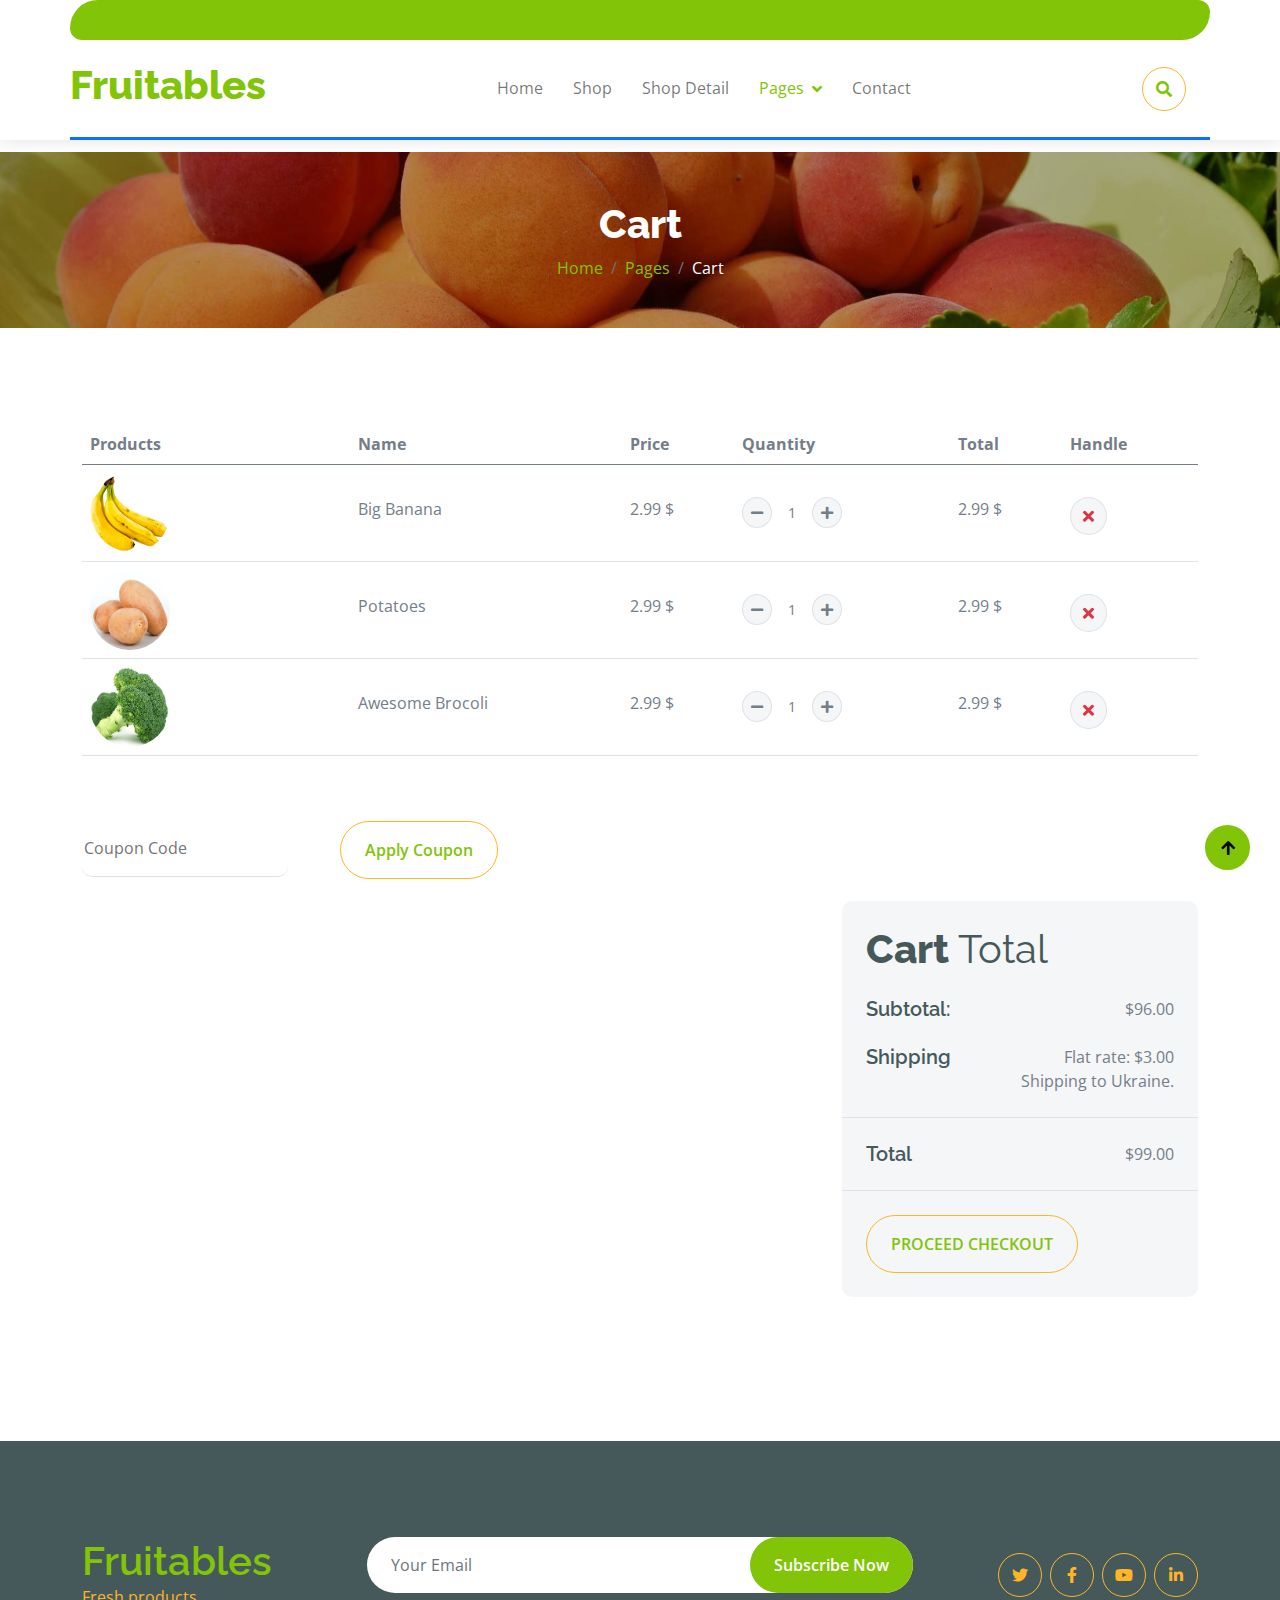
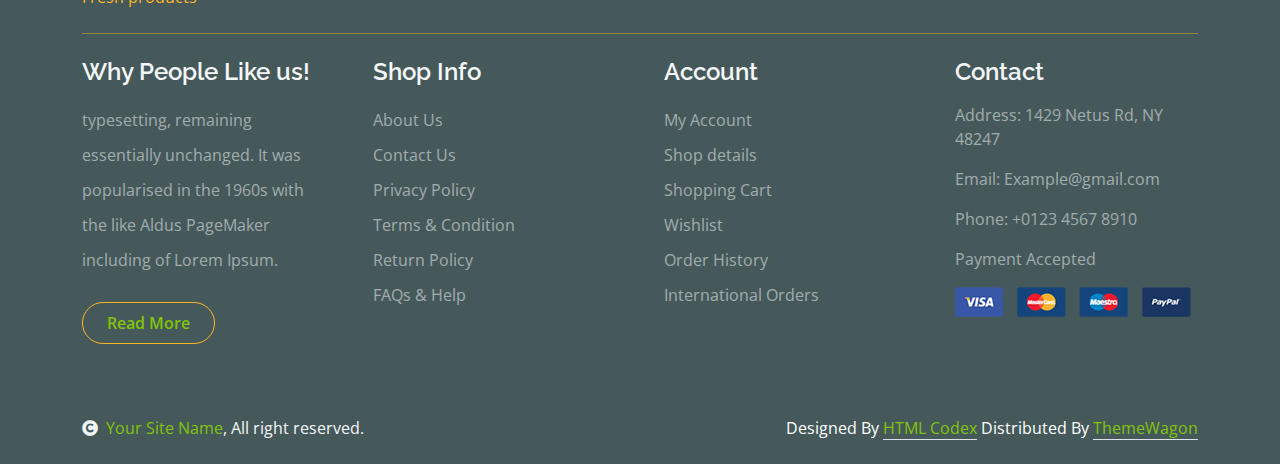
<file: cart.html>
<!DOCTYPE html>
<html lang="en">

    <head>
        <meta charset="utf-8">
        <title>Fruitables</title>
        <meta content="width=device-width, initial-scale=1.0" name="viewport">
        <meta content="" name="keywords">
        <meta content="" name="description">

        <!-- Google Web Fonts -->
        <link rel="preconnect" href="https://fonts.googleapis.com">
        <link rel="preconnect" href="https://fonts.gstatic.com" crossorigin>
        <link href="https://fonts.googleapis.com/css2?family=Open+Sans:wght@400;600&family=Raleway:wght@600;800&display=swap" rel="stylesheet"> 

        <!-- Icon Font Stylesheet -->
        <link rel="stylesheet" href="https://use.fontawesome.com/releases/v5.15.4/css/all.css"/>
        <link href="https://cdn.jsdelivr.net/npm/bootstrap-icons@1.4.1/font/bootstrap-icons.css" rel="stylesheet">

        <!-- Libraries Stylesheet -->
        <link href="lib/lightbox/css/lightbox.min.css" rel="stylesheet">
        <link href="lib/owlcarousel/assets/owl.carousel.min.css" rel="stylesheet">


        <!-- Customized Bootstrap Stylesheet -->
        <link href="css/bootstrap.min.css" rel="stylesheet">

        <!-- Template Stylesheet -->
        <link href="css/style.css" rel="stylesheet">
    </head>

    <body>

        <!-- Spinner Start -->
        <div id="spinner" class="show w-100 vh-100 bg-white position-fixed translate-middle top-50 start-50  d-flex align-items-center justify-content-center">
            <div class="spinner-grow text-primary" role="status"></div>
        </div>
        <!-- Spinner End -->


        <!-- Navbar start -->
        <div class="container-fluid fixed-top">
            <div class="container topbar bg-primary d-none d-lg-block">
                <!-- <div class="d-flex justify-content-between">
                    <div class="top-info ps-2">
                        <small class="me-3"><i class="fas fa-map-marker-alt me-2 text-secondary"></i> <a href="#" class="text-white">123 Street, New York</a></small>
                        <small class="me-3"><i class="fas fa-envelope me-2 text-secondary"></i><a href="#" class="text-white">Email@Example.com</a></small>
                    </div>
                    <div class="top-link pe-2">
                        <a href="#" class="text-white"><small class="text-white mx-2">Privacy Policy</small>/</a>
                        <a href="#" class="text-white"><small class="text-white mx-2">Terms of Use</small>/</a>
                        <a href="#" class="text-white"><small class="text-white ms-2">Sales and Refunds</small></a>
                    </div>
                </div> -->
            </div>
            <div class="container px-0">
                <nav class="navbar navbar-light bg-white navbar-expand-xl">
                    <a href="index.html" class="navbar-brand"><h1 class="text-primary display-6">Fruitables</h1></a>
                    <button class="navbar-toggler py-2 px-3" type="button" data-bs-toggle="collapse" data-bs-target="#navbarCollapse">
                        <span class="fa fa-bars text-primary"></span>
                    </button>
                    <div class="collapse navbar-collapse bg-white" id="navbarCollapse">
                        <div class="navbar-nav mx-auto">
                            <a href="index.html" class="nav-item nav-link">Home</a>
                            <a href="shop.html" class="nav-item nav-link">Shop</a>
                            <a href="shop-detail.html" class="nav-item nav-link">Shop Detail</a>
                            <div class="nav-item dropdown">
                                <a href="#" class="nav-link dropdown-toggle active" data-bs-toggle="dropdown">Pages</a>
                                <div class="dropdown-menu m-0 bg-secondary rounded-0">
                                    <a href="cart.html" class="dropdown-item active">Cart</a>
                                    <a href="chackout.html" class="dropdown-item">Chackout</a>
                                    <a href="testimonial.html" class="dropdown-item">Testimonial</a>
                                    <a href="404.html" class="dropdown-item">404 Page</a>
                                </div>
                            </div>
                            <a href="contact.html" class="nav-item nav-link">Contact</a>
                        </div>
                        <div class="d-flex m-3 me-0">
                            <button class="btn-search btn border border-secondary btn-md-square rounded-circle bg-white me-4" data-bs-toggle="modal" data-bs-target="#searchModal"><i class="fas fa-search text-primary"></i></button>
                        </div>
                    </div>
                </nav>
            </div>
        </div>
        <!-- Navbar End -->


        <!-- Modal Search Start -->
        <div class="modal fade" id="searchModal" tabindex="-1" aria-labelledby="exampleModalLabel" aria-hidden="true">
            <div class="modal-dialog modal-fullscreen">
                <div class="modal-content rounded-0">
                    <div class="modal-header">
                        <h5 class="modal-title" id="exampleModalLabel">Search by keyword</h5>
                        <button type="button" class="btn-close" data-bs-dismiss="modal" aria-label="Close"></button>
                    </div>
                    <div class="modal-body d-flex align-items-center">
                        <div class="input-group w-75 mx-auto d-flex">
                            <input type="search" class="form-control p-3" placeholder="keywords" aria-describedby="search-icon-1">
                            <span id="search-icon-1" class="input-group-text p-3"><i class="fa fa-search"></i></span>
                        </div>
                    </div>
                </div>
            </div>
        </div>
        <!-- Modal Search End -->


        <!-- Single Page Header start -->
        <div class="container-fluid page-header py-5">
            <h1 class="text-center text-white display-6">Cart</h1>
            <ol class="breadcrumb justify-content-center mb-0">
                <li class="breadcrumb-item"><a href="#">Home</a></li>
                <li class="breadcrumb-item"><a href="#">Pages</a></li>
                <li class="breadcrumb-item active text-white">Cart</li>
            </ol>
        </div>
        <!-- Single Page Header End -->


        <!-- Cart Page Start -->
        <div class="container-fluid py-5">
            <div class="container py-5">
                <div class="table-responsive">
                    <table class="table">
                        <thead>
                          <tr>
                            <th scope="col">Products</th>
                            <th scope="col">Name</th>
                            <th scope="col">Price</th>
                            <th scope="col">Quantity</th>
                            <th scope="col">Total</th>
                            <th scope="col">Handle</th>
                          </tr>
                        </thead>
                        <tbody>
                            <tr>
                                <th scope="row">
                                    <div class="d-flex align-items-center">
                                        <img src="img/vegetable-item-3.png" class="img-fluid me-5 rounded-circle" style="width: 80px; height: 80px;" alt="">
                                    </div>
                                </th>
                                <td>
                                    <p class="mb-0 mt-4">Big Banana</p>
                                </td>
                                <td>
                                    <p class="mb-0 mt-4">2.99 $</p>
                                </td>
                                <td>
                                    <div class="input-group quantity mt-4" style="width: 100px;">
                                        <div class="input-group-btn">
                                            <button class="btn btn-sm btn-minus rounded-circle bg-light border" >
                                            <i class="fa fa-minus"></i>
                                            </button>
                                        </div>
                                        <input type="text" class="form-control form-control-sm text-center border-0" value="1">
                                        <div class="input-group-btn">
                                            <button class="btn btn-sm btn-plus rounded-circle bg-light border">
                                                <i class="fa fa-plus"></i>
                                            </button>
                                        </div>
                                    </div>
                                </td>
                                <td>
                                    <p class="mb-0 mt-4">2.99 $</p>
                                </td>
                                <td>
                                    <button class="btn btn-md rounded-circle bg-light border mt-4" >
                                        <i class="fa fa-times text-danger"></i>
                                    </button>
                                </td>
                            
                            </tr>
                            <tr>
                                <th scope="row">
                                    <div class="d-flex align-items-center">
                                        <img src="img/vegetable-item-5.jpg" class="img-fluid me-5 rounded-circle" style="width: 80px; height: 80px;" alt="" alt="">
                                    </div>
                                </th>
                                <td>
                                    <p class="mb-0 mt-4">Potatoes</p>
                                </td>
                                <td>
                                    <p class="mb-0 mt-4">2.99 $</p>
                                </td>
                                <td>
                                    <div class="input-group quantity mt-4" style="width: 100px;">
                                        <div class="input-group-btn">
                                            <button class="btn btn-sm btn-minus rounded-circle bg-light border" >
                                            <i class="fa fa-minus"></i>
                                            </button>
                                        </div>
                                        <input type="text" class="form-control form-control-sm text-center border-0" value="1">
                                        <div class="input-group-btn">
                                            <button class="btn btn-sm btn-plus rounded-circle bg-light border">
                                                <i class="fa fa-plus"></i>
                                            </button>
                                        </div>
                                    </div>
                                </td>
                                <td>
                                    <p class="mb-0 mt-4">2.99 $</p>
                                </td>
                                <td>
                                    <button class="btn btn-md rounded-circle bg-light border mt-4" >
                                        <i class="fa fa-times text-danger"></i>
                                    </button>
                                </td>
                            </tr>
                            <tr>
                                <th scope="row">
                                    <div class="d-flex align-items-center">
                                        <img src="img/vegetable-item-2.jpg" class="img-fluid me-5 rounded-circle" style="width: 80px; height: 80px;" alt="" alt="">
                                    </div>
                                </th>
                                <td>
                                    <p class="mb-0 mt-4">Awesome Brocoli</p>
                                </td>
                                <td>
                                    <p class="mb-0 mt-4">2.99 $</p>
                                </td>
                                <td>
                                    <div class="input-group quantity mt-4" style="width: 100px;">
                                        <div class="input-group-btn">
                                            <button class="btn btn-sm btn-minus rounded-circle bg-light border" >
                                            <i class="fa fa-minus"></i>
                                            </button>
                                        </div>
                                        <input type="text" class="form-control form-control-sm text-center border-0" value="1">
                                        <div class="input-group-btn">
                                            <button class="btn btn-sm btn-plus rounded-circle bg-light border">
                                                <i class="fa fa-plus"></i>
                                            </button>
                                        </div>
                                    </div>
                                </td>
                                <td>
                                    <p class="mb-0 mt-4">2.99 $</p>
                                </td>
                                <td>
                                    <button class="btn btn-md rounded-circle bg-light border mt-4" >
                                        <i class="fa fa-times text-danger"></i>
                                    </button>
                                </td>
                            </tr>
                        </tbody>
                    </table>
                </div>
                <div class="mt-5">
                    <input type="text" class="border-0 border-bottom rounded me-5 py-3 mb-4" placeholder="Coupon Code">
                    <button class="btn border-secondary rounded-pill px-4 py-3 text-primary" type="button">Apply Coupon</button>
                </div>
                <div class="row g-4 justify-content-end">
                    <div class="col-8"></div>
                    <div class="col-sm-8 col-md-7 col-lg-6 col-xl-4">
                        <div class="bg-light rounded">
                            <div class="p-4">
                                <h1 class="display-6 mb-4">Cart <span class="fw-normal">Total</span></h1>
                                <div class="d-flex justify-content-between mb-4">
                                    <h5 class="mb-0 me-4">Subtotal:</h5>
                                    <p class="mb-0">$96.00</p>
                                </div>
                                <div class="d-flex justify-content-between">
                                    <h5 class="mb-0 me-4">Shipping</h5>
                                    <div class="">
                                        <p class="mb-0">Flat rate: $3.00</p>
                                    </div>
                                </div>
                                <p class="mb-0 text-end">Shipping to Ukraine.</p>
                            </div>
                            <div class="py-4 mb-4 border-top border-bottom d-flex justify-content-between">
                                <h5 class="mb-0 ps-4 me-4">Total</h5>
                                <p class="mb-0 pe-4">$99.00</p>
                            </div>
                            <button class="btn border-secondary rounded-pill px-4 py-3 text-primary text-uppercase mb-4 ms-4" type="button">Proceed Checkout</button>
                        </div>
                    </div>
                </div>
            </div>
        </div>
        <!-- Cart Page End -->


        <!-- Footer Start -->
        <div class="container-fluid bg-dark text-white-50 footer pt-5 mt-5">
            <div class="container py-5">
                <div class="pb-4 mb-4" style="border-bottom: 1px solid rgba(226, 175, 24, 0.5) ;">
                    <div class="row g-4">
                        <div class="col-lg-3">
                            <a href="#">
                                <h1 class="text-primary mb-0">Fruitables</h1>
                                <p class="text-secondary mb-0">Fresh products</p>
                            </a>
                        </div>
                        <div class="col-lg-6">
                            <div class="position-relative mx-auto">
                                <input class="form-control border-0 w-100 py-3 px-4 rounded-pill" type="number" placeholder="Your Email">
                                <button type="submit" class="btn btn-primary border-0 border-secondary py-3 px-4 position-absolute rounded-pill text-white" style="top: 0; right: 0;">Subscribe Now</button>
                            </div>
                        </div>
                        <div class="col-lg-3">
                            <div class="d-flex justify-content-end pt-3">
                                <a class="btn  btn-outline-secondary me-2 btn-md-square rounded-circle" href=""><i class="fab fa-twitter"></i></a>
                                <a class="btn btn-outline-secondary me-2 btn-md-square rounded-circle" href=""><i class="fab fa-facebook-f"></i></a>
                                <a class="btn btn-outline-secondary me-2 btn-md-square rounded-circle" href=""><i class="fab fa-youtube"></i></a>
                                <a class="btn btn-outline-secondary btn-md-square rounded-circle" href=""><i class="fab fa-linkedin-in"></i></a>
                            </div>
                        </div>
                    </div>
                </div>
                <div class="row g-5">
                    <div class="col-lg-3 col-md-6">
                        <div class="footer-item">
                            <h4 class="text-light mb-3">Why People Like us!</h4>
                            <p class="mb-4">typesetting, remaining essentially unchanged. It was 
                                popularised in the 1960s with the like Aldus PageMaker including of Lorem Ipsum.</p>
                            <a href="" class="btn border-secondary py-2 px-4 rounded-pill text-primary">Read More</a>
                        </div>
                    </div>
                    <div class="col-lg-3 col-md-6">
                        <div class="d-flex flex-column text-start footer-item">
                            <h4 class="text-light mb-3">Shop Info</h4>
                            <a class="btn-link" href="">About Us</a>
                            <a class="btn-link" href="">Contact Us</a>
                            <a class="btn-link" href="">Privacy Policy</a>
                            <a class="btn-link" href="">Terms & Condition</a>
                            <a class="btn-link" href="">Return Policy</a>
                            <a class="btn-link" href="">FAQs & Help</a>
                        </div>
                    </div>
                    <div class="col-lg-3 col-md-6">
                        <div class="d-flex flex-column text-start footer-item">
                            <h4 class="text-light mb-3">Account</h4>
                            <a class="btn-link" href="">My Account</a>
                            <a class="btn-link" href="">Shop details</a>
                            <a class="btn-link" href="">Shopping Cart</a>
                            <a class="btn-link" href="">Wishlist</a>
                            <a class="btn-link" href="">Order History</a>
                            <a class="btn-link" href="">International Orders</a>
                        </div>
                    </div>
                    <div class="col-lg-3 col-md-6">
                        <div class="footer-item">
                            <h4 class="text-light mb-3">Contact</h4>
                            <p>Address: 1429 Netus Rd, NY 48247</p>
                            <p>Email: Example@gmail.com</p>
                            <p>Phone: +0123 4567 8910</p>
                            <p>Payment Accepted</p>
                            <img src="img/payment.png" class="img-fluid" alt="">
                        </div>
                    </div>
                </div>
            </div>
        </div>
        <!-- Footer End -->

        <!-- Copyright Start -->
        <div class="container-fluid copyright bg-dark py-4">
            <div class="container">
                <div class="row">
                    <div class="col-md-6 text-center text-md-start mb-3 mb-md-0">
                        <span class="text-light"><a href="#"><i class="fas fa-copyright text-light me-2"></i>Your Site Name</a>, All right reserved.</span>
                    </div>
                    <div class="col-md-6 my-auto text-center text-md-end text-white">
                        <!--/*** This template is free as long as you keep the below author’s credit link/attribution link/backlink. ***/-->
                        <!--/*** If you'd like to use the template without the below author’s credit link/attribution link/backlink, ***/-->
                        <!--/*** you can purchase the Credit Removal License from "https://htmlcodex.com/credit-removal". ***/-->
                        Designed By <a class="border-bottom" href="https://htmlcodex.com">HTML Codex</a> Distributed By <a class="border-bottom" href="https://themewagon.com">ThemeWagon</a>
                    </div>
                </div>
            </div>
        </div>
        <!-- Copyright End -->



        <!-- Back to Top -->
        <a href="#" class="btn btn-primary border-3 border-primary rounded-circle back-to-top"><i class="fa fa-arrow-up"></i></a>   

        
    <!-- JavaScript Libraries -->
    <script src="https://ajax.googleapis.com/ajax/libs/jquery/3.6.4/jquery.min.js"></script>
    <script src="https://cdn.jsdelivr.net/npm/bootstrap@5.0.0/dist/js/bootstrap.bundle.min.js"></script>
    <script src="lib/easing/easing.min.js"></script>
    <script src="lib/waypoints/waypoints.min.js"></script>
    <script src="lib/lightbox/js/lightbox.min.js"></script>
    <script src="lib/owlcarousel/owl.carousel.min.js"></script>

    <!-- Template Javascript -->
    <script src="js/main.js"></script>
    </body>

</html>
</file>
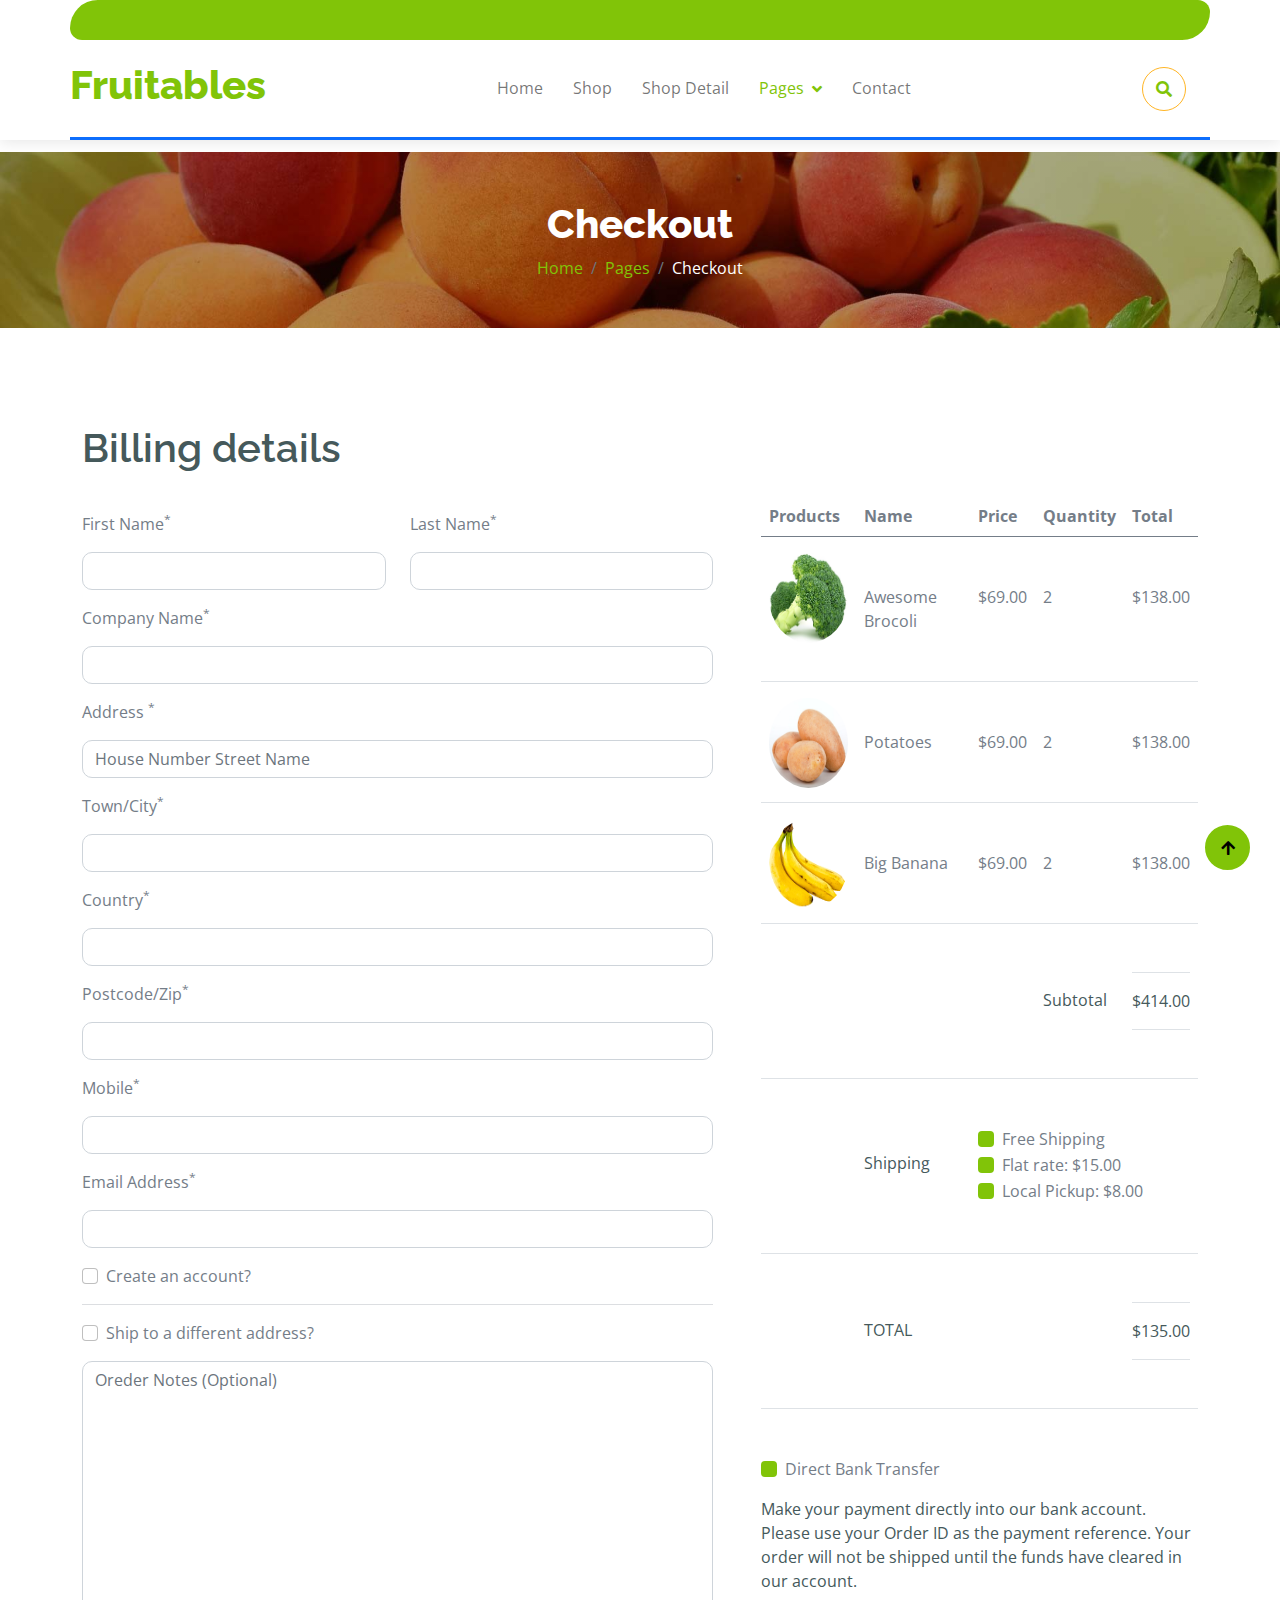
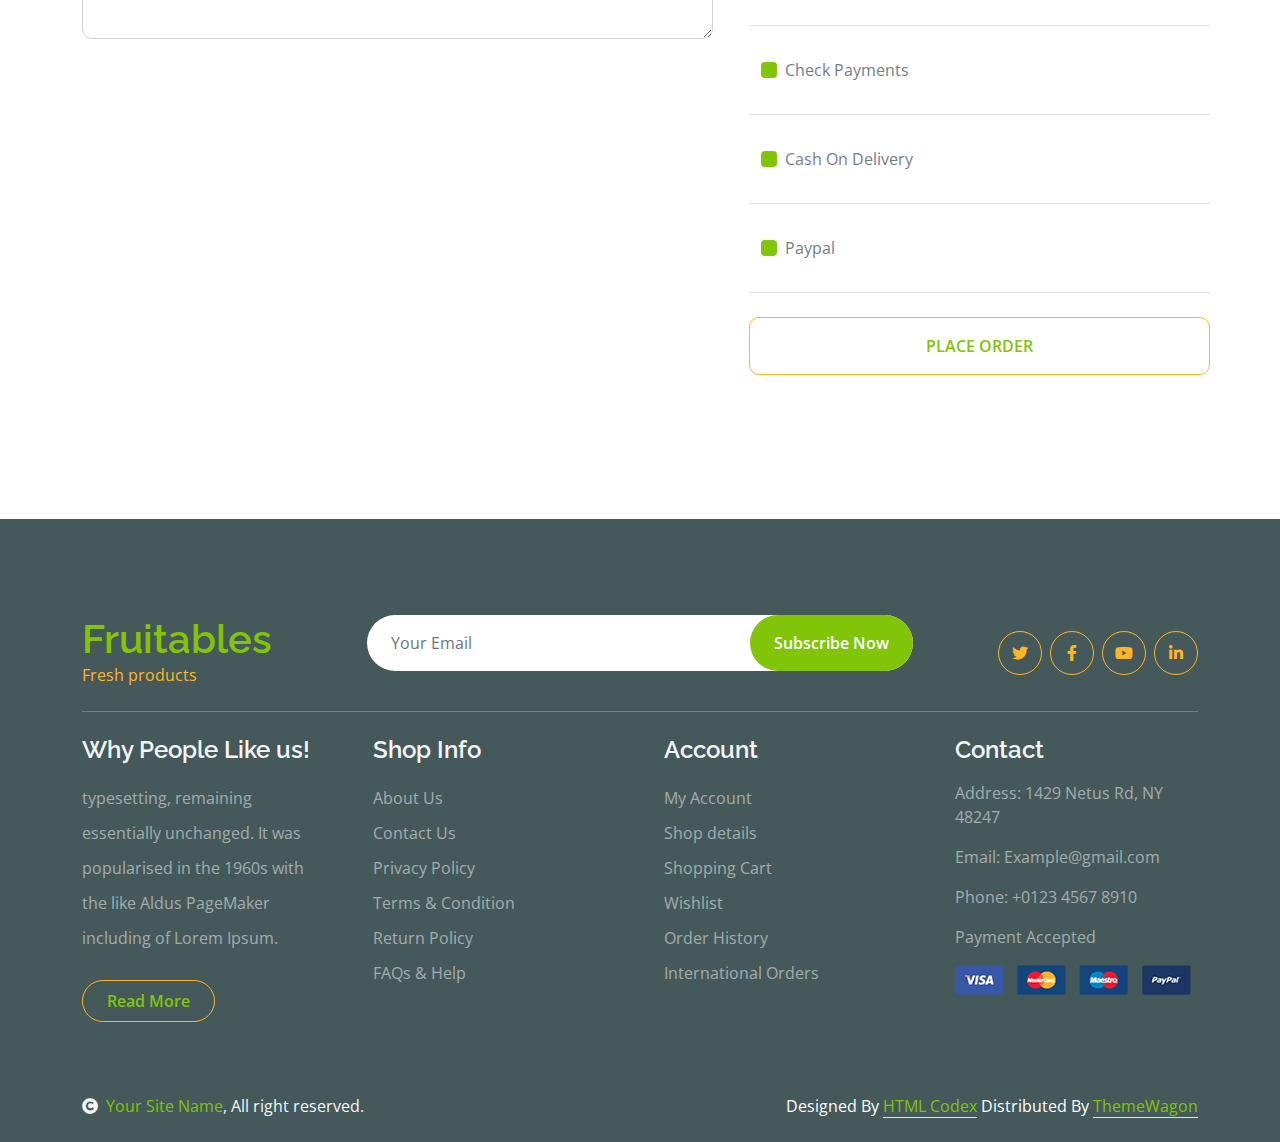
<file: chackout.html>
<!DOCTYPE html>
<html lang="en">

    <head>
        <meta charset="utf-8">
        <title>Fruitables</title>
        <meta content="width=device-width, initial-scale=1.0" name="viewport">
        <meta content="" name="keywords">
        <meta content="" name="description">

        <!-- Google Web Fonts -->
        <link rel="preconnect" href="https://fonts.googleapis.com">
        <link rel="preconnect" href="https://fonts.gstatic.com" crossorigin>
        <link href="https://fonts.googleapis.com/css2?family=Open+Sans:wght@400;600&family=Raleway:wght@600;800&display=swap" rel="stylesheet"> 

        <!-- Icon Font Stylesheet -->
        <link rel="stylesheet" href="https://use.fontawesome.com/releases/v5.15.4/css/all.css"/>
        <link href="https://cdn.jsdelivr.net/npm/bootstrap-icons@1.4.1/font/bootstrap-icons.css" rel="stylesheet">

        <!-- Libraries Stylesheet -->
        <link href="lib/lightbox/css/lightbox.min.css" rel="stylesheet">
        <link href="lib/owlcarousel/assets/owl.carousel.min.css" rel="stylesheet">


        <!-- Customized Bootstrap Stylesheet -->
        <link href="css/bootstrap.min.css" rel="stylesheet">

        <!-- Template Stylesheet -->
        <link href="css/style.css" rel="stylesheet">
    </head>

    <body>

        <!-- Spinner Start -->
        <div id="spinner" class="show w-100 vh-100 bg-white position-fixed translate-middle top-50 start-50  d-flex align-items-center justify-content-center">
            <div class="spinner-grow text-primary" role="status"></div>
        </div>
        <!-- Spinner End -->


        <!-- Navbar start -->
        <div class="container-fluid fixed-top">
            <div class="container topbar bg-primary d-none d-lg-block">
                <!-- <div class="d-flex justify-content-between">
                    <div class="top-info ps-2">
                        <small class="me-3"><i class="fas fa-map-marker-alt me-2 text-secondary"></i> <a href="#" class="text-white">123 Street, New York</a></small>
                        <small class="me-3"><i class="fas fa-envelope me-2 text-secondary"></i><a href="#" class="text-white">Email@Example.com</a></small>
                    </div>
                    <div class="top-link pe-2">
                        <a href="#" class="text-white"><small class="text-white mx-2">Privacy Policy</small>/</a>
                        <a href="#" class="text-white"><small class="text-white mx-2">Terms of Use</small>/</a>
                        <a href="#" class="text-white"><small class="text-white ms-2">Sales and Refunds</small></a>
                    </div> -->
                <!-- </div> -->
            </div>
            <div class="container px-0">
                <nav class="navbar navbar-light bg-white navbar-expand-xl">
                    <a href="index.html" class="navbar-brand"><h1 class="text-primary display-6">Fruitables</h1></a>
                    <button class="navbar-toggler py-2 px-3" type="button" data-bs-toggle="collapse" data-bs-target="#navbarCollapse">
                        <span class="fa fa-bars text-primary"></span>
                    </button>
                    <div class="collapse navbar-collapse bg-white" id="navbarCollapse">
                        <div class="navbar-nav mx-auto">
                            <a href="index.html" class="nav-item nav-link">Home</a>
                            <a href="shop.html" class="nav-item nav-link">Shop</a>
                            <a href="shop-detail.html" class="nav-item nav-link">Shop Detail</a>
                            <div class="nav-item dropdown">
                                <a href="#" class="nav-link dropdown-toggle active" data-bs-toggle="dropdown">Pages</a>
                                <div class="dropdown-menu m-0 bg-secondary rounded-0">
                                    <a href="cart.html" class="dropdown-item">Cart</a>
                                    <a href="chackout.html" class="dropdown-item active">Chackout</a>
                                    <a href="testimonial.html" class="dropdown-item">Testimonial</a>
                                    <a href="404.html" class="dropdown-item">404 Page</a>
                                </div>
                            </div>
                            <a href="contact.html" class="nav-item nav-link">Contact</a>
                        </div>
                        <div class="d-flex m-3 me-0">
                            <button class="btn-search btn border border-secondary btn-md-square rounded-circle bg-white me-4" data-bs-toggle="modal" data-bs-target="#searchModal"><i class="fas fa-search text-primary"></i></button>
                        </div>
                    </div>
                </nav>
            </div>
        </div>
        <!-- Navbar End -->


        <!-- Modal Search Start -->
        <div class="modal fade" id="searchModal" tabindex="-1" aria-labelledby="exampleModalLabel" aria-hidden="true">
            <div class="modal-dialog modal-fullscreen">
                <div class="modal-content rounded-0">
                    <div class="modal-header">
                        <h5 class="modal-title" id="exampleModalLabel">Search by keyword</h5>
                        <button type="button" class="btn-close" data-bs-dismiss="modal" aria-label="Close"></button>
                    </div>
                    <div class="modal-body d-flex align-items-center">
                        <div class="input-group w-75 mx-auto d-flex">
                            <input type="search" class="form-control p-3" placeholder="keywords" aria-describedby="search-icon-1">
                            <span id="search-icon-1" class="input-group-text p-3"><i class="fa fa-search"></i></span>
                        </div>
                    </div>
                </div>
            </div>
        </div>
        <!-- Modal Search End -->


        <!-- Single Page Header start -->
        <div class="container-fluid page-header py-5">
            <h1 class="text-center text-white display-6">Checkout</h1>
            <ol class="breadcrumb justify-content-center mb-0">
                <li class="breadcrumb-item"><a href="#">Home</a></li>
                <li class="breadcrumb-item"><a href="#">Pages</a></li>
                <li class="breadcrumb-item active text-white">Checkout</li>
            </ol>
        </div>
        <!-- Single Page Header End -->


        <!-- Checkout Page Start -->
        <div class="container-fluid py-5">
            <div class="container py-5">
                <h1 class="mb-4">Billing details</h1>
                <form action="#">
                    <div class="row g-5">
                        <div class="col-md-12 col-lg-6 col-xl-7">
                            <div class="row">
                                <div class="col-md-12 col-lg-6">
                                    <div class="form-item w-100">
                                        <label class="form-label my-3">First Name<sup>*</sup></label>
                                        <input type="text" class="form-control">
                                    </div>
                                </div>
                                <div class="col-md-12 col-lg-6">
                                    <div class="form-item w-100">
                                        <label class="form-label my-3">Last Name<sup>*</sup></label>
                                        <input type="text" class="form-control">
                                    </div>
                                </div>
                            </div>
                            <div class="form-item">
                                <label class="form-label my-3">Company Name<sup>*</sup></label>
                                <input type="text" class="form-control">
                            </div>
                            <div class="form-item">
                                <label class="form-label my-3">Address <sup>*</sup></label>
                                <input type="text" class="form-control" placeholder="House Number Street Name">
                            </div>
                            <div class="form-item">
                                <label class="form-label my-3">Town/City<sup>*</sup></label>
                                <input type="text" class="form-control">
                            </div>
                            <div class="form-item">
                                <label class="form-label my-3">Country<sup>*</sup></label>
                                <input type="text" class="form-control">
                            </div>
                            <div class="form-item">
                                <label class="form-label my-3">Postcode/Zip<sup>*</sup></label>
                                <input type="text" class="form-control">
                            </div>
                            <div class="form-item">
                                <label class="form-label my-3">Mobile<sup>*</sup></label>
                                <input type="tel" class="form-control">
                            </div>
                            <div class="form-item">
                                <label class="form-label my-3">Email Address<sup>*</sup></label>
                                <input type="email" class="form-control">
                            </div>
                            <div class="form-check my-3">
                                <input type="checkbox" class="form-check-input" id="Account-1" name="Accounts" value="Accounts">
                                <label class="form-check-label" for="Account-1">Create an account?</label>
                            </div>
                            <hr>
                            <div class="form-check my-3">
                                <input class="form-check-input" type="checkbox" id="Address-1" name="Address" value="Address">
                                <label class="form-check-label" for="Address-1">Ship to a different address?</label>
                            </div>
                            <div class="form-item">
                                <textarea name="text" class="form-control" spellcheck="false" cols="30" rows="11" placeholder="Oreder Notes (Optional)"></textarea>
                            </div>
                        </div>
                        <div class="col-md-12 col-lg-6 col-xl-5">
                            <div class="table-responsive">
                                <table class="table">
                                    <thead>
                                        <tr>
                                            <th scope="col">Products</th>
                                            <th scope="col">Name</th>
                                            <th scope="col">Price</th>
                                            <th scope="col">Quantity</th>
                                            <th scope="col">Total</th>
                                        </tr>
                                    </thead>
                                    <tbody>
                                        <tr>
                                            <th scope="row">
                                                <div class="d-flex align-items-center mt-2">
                                                    <img src="img/vegetable-item-2.jpg" class="img-fluid rounded-circle" style="width: 90px; height: 90px;" alt="">
                                                </div>
                                            </th>
                                            <td class="py-5">Awesome Brocoli</td>
                                            <td class="py-5">$69.00</td>
                                            <td class="py-5">2</td>
                                            <td class="py-5">$138.00</td>
                                        </tr>
                                        <tr>
                                            <th scope="row">
                                                <div class="d-flex align-items-center mt-2">
                                                    <img src="img/vegetable-item-5.jpg" class="img-fluid rounded-circle" style="width: 90px; height: 90px;" alt="">
                                                </div>
                                            </th>
                                            <td class="py-5">Potatoes</td>
                                            <td class="py-5">$69.00</td>
                                            <td class="py-5">2</td>
                                            <td class="py-5">$138.00</td>
                                        </tr>
                                        <tr>
                                            <th scope="row">
                                                <div class="d-flex align-items-center mt-2">
                                                    <img src="img/vegetable-item-3.png" class="img-fluid rounded-circle" style="width: 90px; height: 90px;" alt="">
                                                </div>
                                            </th>
                                            <td class="py-5">Big Banana</td>
                                            <td class="py-5">$69.00</td>
                                            <td class="py-5">2</td>
                                            <td class="py-5">$138.00</td>
                                        </tr>
                                        <tr>
                                            <th scope="row">
                                            </th>
                                            <td class="py-5"></td>
                                            <td class="py-5"></td>
                                            <td class="py-5">
                                                <p class="mb-0 text-dark py-3">Subtotal</p>
                                            </td>
                                            <td class="py-5">
                                                <div class="py-3 border-bottom border-top">
                                                    <p class="mb-0 text-dark">$414.00</p>
                                                </div>
                                            </td>
                                        </tr>
                                        <tr>
                                            <th scope="row">
                                            </th>
                                            <td class="py-5">
                                                <p class="mb-0 text-dark py-4">Shipping</p>
                                            </td>
                                            <td colspan="3" class="py-5">
                                                <div class="form-check text-start">
                                                    <input type="checkbox" class="form-check-input bg-primary border-0" id="Shipping-1" name="Shipping-1" value="Shipping">
                                                    <label class="form-check-label" for="Shipping-1">Free Shipping</label>
                                                </div>
                                                <div class="form-check text-start">
                                                    <input type="checkbox" class="form-check-input bg-primary border-0" id="Shipping-2" name="Shipping-1" value="Shipping">
                                                    <label class="form-check-label" for="Shipping-2">Flat rate: $15.00</label>
                                                </div>
                                                <div class="form-check text-start">
                                                    <input type="checkbox" class="form-check-input bg-primary border-0" id="Shipping-3" name="Shipping-1" value="Shipping">
                                                    <label class="form-check-label" for="Shipping-3">Local Pickup: $8.00</label>
                                                </div>
                                            </td>
                                        </tr>
                                        <tr>
                                            <th scope="row">
                                            </th>
                                            <td class="py-5">
                                                <p class="mb-0 text-dark text-uppercase py-3">TOTAL</p>
                                            </td>
                                            <td class="py-5"></td>
                                            <td class="py-5"></td>
                                            <td class="py-5">
                                                <div class="py-3 border-bottom border-top">
                                                    <p class="mb-0 text-dark">$135.00</p>
                                                </div>
                                            </td>
                                        </tr>
                                    </tbody>
                                </table>
                            </div>
                            <div class="row g-4 text-center align-items-center justify-content-center border-bottom py-3">
                                <div class="col-12">
                                    <div class="form-check text-start my-3">
                                        <input type="checkbox" class="form-check-input bg-primary border-0" id="Transfer-1" name="Transfer" value="Transfer">
                                        <label class="form-check-label" for="Transfer-1">Direct Bank Transfer</label>
                                    </div>
                                    <p class="text-start text-dark">Make your payment directly into our bank account. Please use your Order ID as the payment reference. Your order will not be shipped until the funds have cleared in our account.</p>
                                </div>
                            </div>
                            <div class="row g-4 text-center align-items-center justify-content-center border-bottom py-3">
                                <div class="col-12">
                                    <div class="form-check text-start my-3">
                                        <input type="checkbox" class="form-check-input bg-primary border-0" id="Payments-1" name="Payments" value="Payments">
                                        <label class="form-check-label" for="Payments-1">Check Payments</label>
                                    </div>
                                </div>
                            </div>
                            <div class="row g-4 text-center align-items-center justify-content-center border-bottom py-3">
                                <div class="col-12">
                                    <div class="form-check text-start my-3">
                                        <input type="checkbox" class="form-check-input bg-primary border-0" id="Delivery-1" name="Delivery" value="Delivery">
                                        <label class="form-check-label" for="Delivery-1">Cash On Delivery</label>
                                    </div>
                                </div>
                            </div>
                            <div class="row g-4 text-center align-items-center justify-content-center border-bottom py-3">
                                <div class="col-12">
                                    <div class="form-check text-start my-3">
                                        <input type="checkbox" class="form-check-input bg-primary border-0" id="Paypal-1" name="Paypal" value="Paypal">
                                        <label class="form-check-label" for="Paypal-1">Paypal</label>
                                    </div>
                                </div>
                            </div>
                            <div class="row g-4 text-center align-items-center justify-content-center pt-4">
                                <button type="button" class="btn border-secondary py-3 px-4 text-uppercase w-100 text-primary">Place Order</button>
                            </div>
                        </div>
                    </div>
                </form>
            </div>
        </div>
        <!-- Checkout Page End -->


        <!-- Footer Start -->
        <div class="container-fluid bg-dark text-white-50 footer pt-5 mt-5">
            <div class="container py-5">
                <div class="pb-4 mb-4" style="border-bottom: 1px solid rgba(226, 175, 24, 0.5) ;">
                    <div class="row g-4">
                        <div class="col-lg-3">
                            <a href="#">
                                <h1 class="text-primary mb-0">Fruitables</h1>
                                <p class="text-secondary mb-0">Fresh products</p>
                            </a>
                        </div>
                        <div class="col-lg-6">
                            <div class="position-relative mx-auto">
                                <input class="form-control border-0 w-100 py-3 px-4 rounded-pill" type="number" placeholder="Your Email">
                                <button type="submit" class="btn btn-primary border-0 border-secondary py-3 px-4 position-absolute rounded-pill text-white" style="top: 0; right: 0;">Subscribe Now</button>
                            </div>
                        </div>
                        <div class="col-lg-3">
                            <div class="d-flex justify-content-end pt-3">
                                <a class="btn  btn-outline-secondary me-2 btn-md-square rounded-circle" href=""><i class="fab fa-twitter"></i></a>
                                <a class="btn btn-outline-secondary me-2 btn-md-square rounded-circle" href=""><i class="fab fa-facebook-f"></i></a>
                                <a class="btn btn-outline-secondary me-2 btn-md-square rounded-circle" href=""><i class="fab fa-youtube"></i></a>
                                <a class="btn btn-outline-secondary btn-md-square rounded-circle" href=""><i class="fab fa-linkedin-in"></i></a>
                            </div>
                        </div>
                    </div>
                </div>
                <div class="row g-5">
                    <div class="col-lg-3 col-md-6">
                        <div class="footer-item">
                            <h4 class="text-light mb-3">Why People Like us!</h4>
                            <p class="mb-4">typesetting, remaining essentially unchanged. It was 
                                popularised in the 1960s with the like Aldus PageMaker including of Lorem Ipsum.</p>
                            <a href="" class="btn border-secondary py-2 px-4 rounded-pill text-primary">Read More</a>
                        </div>
                    </div>
                    <div class="col-lg-3 col-md-6">
                        <div class="d-flex flex-column text-start footer-item">
                            <h4 class="text-light mb-3">Shop Info</h4>
                            <a class="btn-link" href="">About Us</a>
                            <a class="btn-link" href="">Contact Us</a>
                            <a class="btn-link" href="">Privacy Policy</a>
                            <a class="btn-link" href="">Terms & Condition</a>
                            <a class="btn-link" href="">Return Policy</a>
                            <a class="btn-link" href="">FAQs & Help</a>
                        </div>
                    </div>
                    <div class="col-lg-3 col-md-6">
                        <div class="d-flex flex-column text-start footer-item">
                            <h4 class="text-light mb-3">Account</h4>
                            <a class="btn-link" href="">My Account</a>
                            <a class="btn-link" href="">Shop details</a>
                            <a class="btn-link" href="">Shopping Cart</a>
                            <a class="btn-link" href="">Wishlist</a>
                            <a class="btn-link" href="">Order History</a>
                            <a class="btn-link" href="">International Orders</a>
                        </div>
                    </div>
                    <div class="col-lg-3 col-md-6">
                        <div class="footer-item">
                            <h4 class="text-light mb-3">Contact</h4>
                            <p>Address: 1429 Netus Rd, NY 48247</p>
                            <p>Email: Example@gmail.com</p>
                            <p>Phone: +0123 4567 8910</p>
                            <p>Payment Accepted</p>
                            <img src="img/payment.png" class="img-fluid" alt="">
                        </div>
                    </div>
                </div>
            </div>
        </div>
        <!-- Footer End -->

        <!-- Copyright Start -->
        <div class="container-fluid copyright bg-dark py-4">
            <div class="container">
                <div class="row">
                    <div class="col-md-6 text-center text-md-start mb-3 mb-md-0">
                        <span class="text-light"><a href="#"><i class="fas fa-copyright text-light me-2"></i>Your Site Name</a>, All right reserved.</span>
                    </div>
                    <div class="col-md-6 my-auto text-center text-md-end text-white">
                        <!--/*** This template is free as long as you keep the below author’s credit link/attribution link/backlink. ***/-->
                        <!--/*** If you'd like to use the template without the below author’s credit link/attribution link/backlink, ***/-->
                        <!--/*** you can purchase the Credit Removal License from "https://htmlcodex.com/credit-removal". ***/-->
                        Designed By <a class="border-bottom" href="https://htmlcodex.com">HTML Codex</a> Distributed By <a class="border-bottom" href="https://themewagon.com">ThemeWagon</a>
                    </div>
                </div>
            </div>
        </div>
        <!-- Copyright End -->



        <!-- Back to Top -->
        <a href="#" class="btn btn-primary border-3 border-primary rounded-circle back-to-top"><i class="fa fa-arrow-up"></i></a>   

        
    <!-- JavaScript Libraries -->
    <script src="https://ajax.googleapis.com/ajax/libs/jquery/3.6.4/jquery.min.js"></script>
    <script src="https://cdn.jsdelivr.net/npm/bootstrap@5.0.0/dist/js/bootstrap.bundle.min.js"></script>
    <script src="lib/easing/easing.min.js"></script>
    <script src="lib/waypoints/waypoints.min.js"></script>
    <script src="lib/lightbox/js/lightbox.min.js"></script>
    <script src="lib/owlcarousel/owl.carousel.min.js"></script>

    <!-- Template Javascript -->
    <script src="js/main.js"></script>
    </body>

</html>
</file>
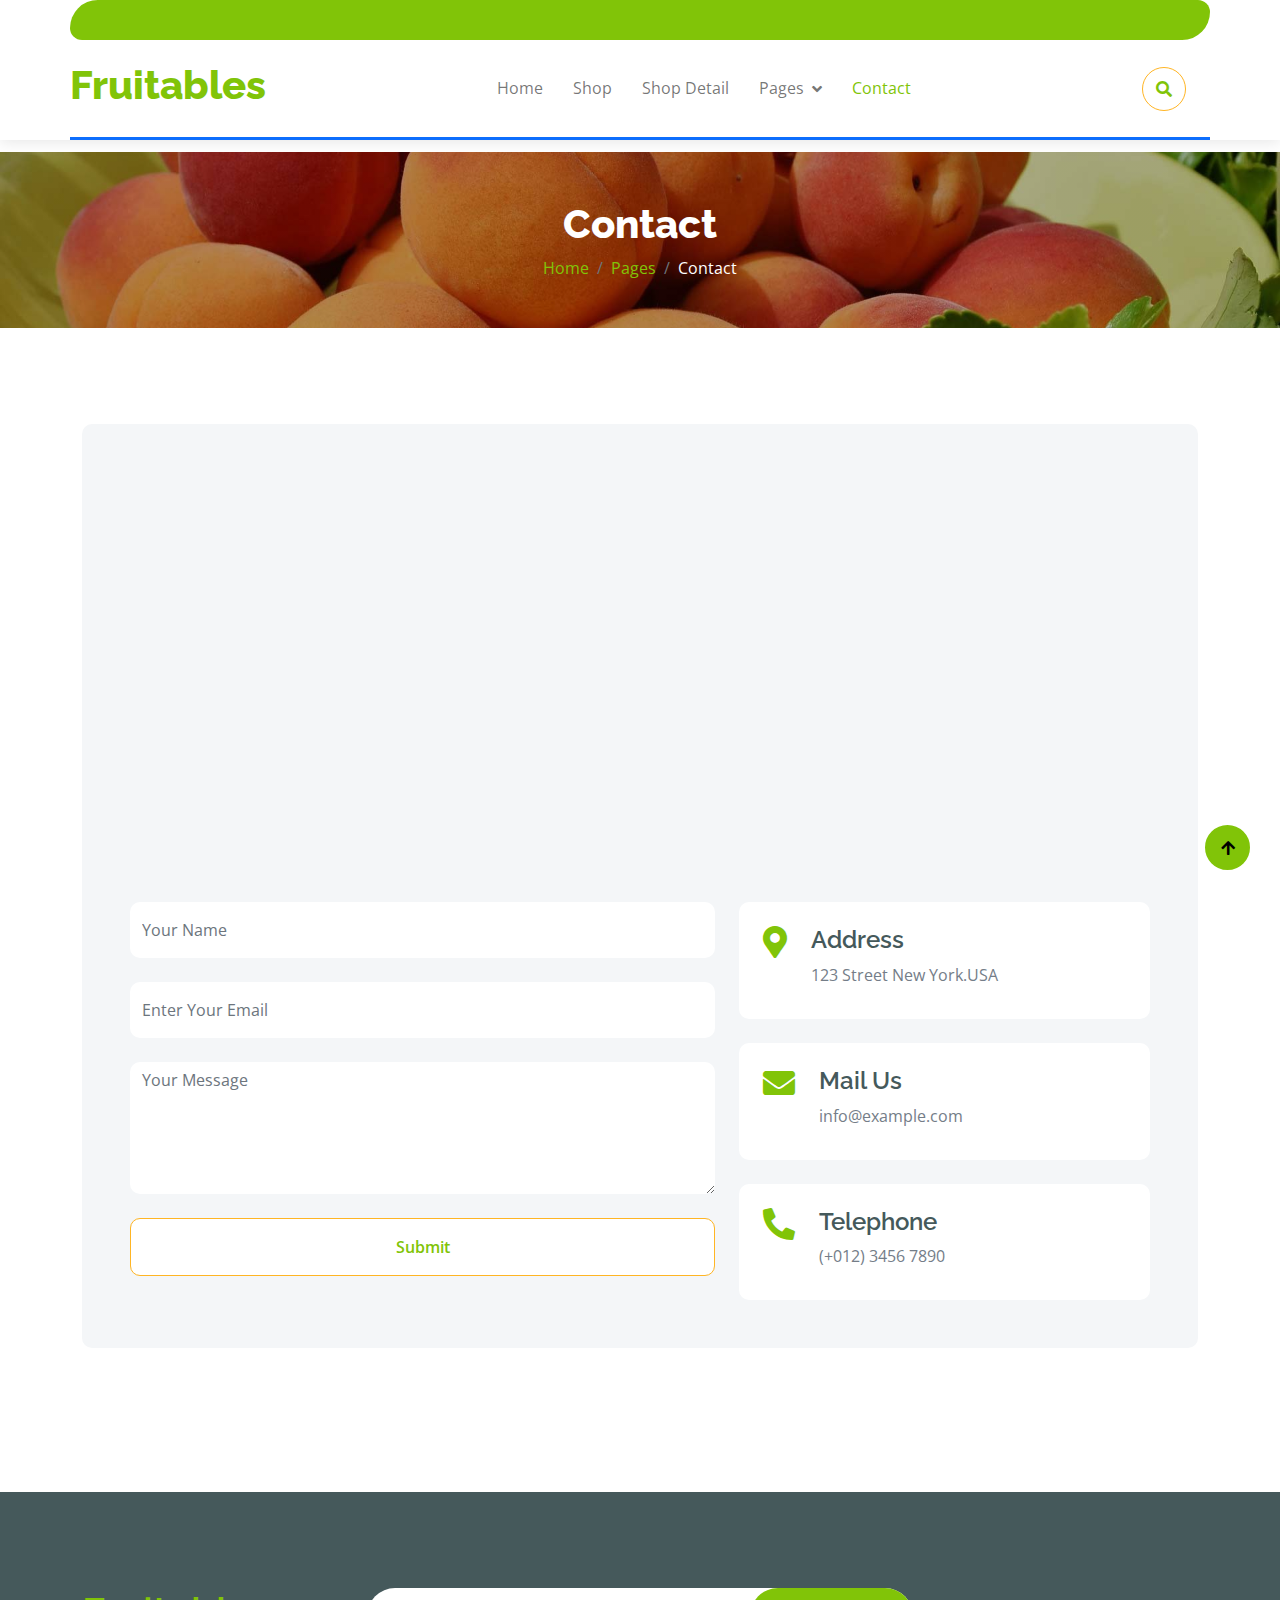
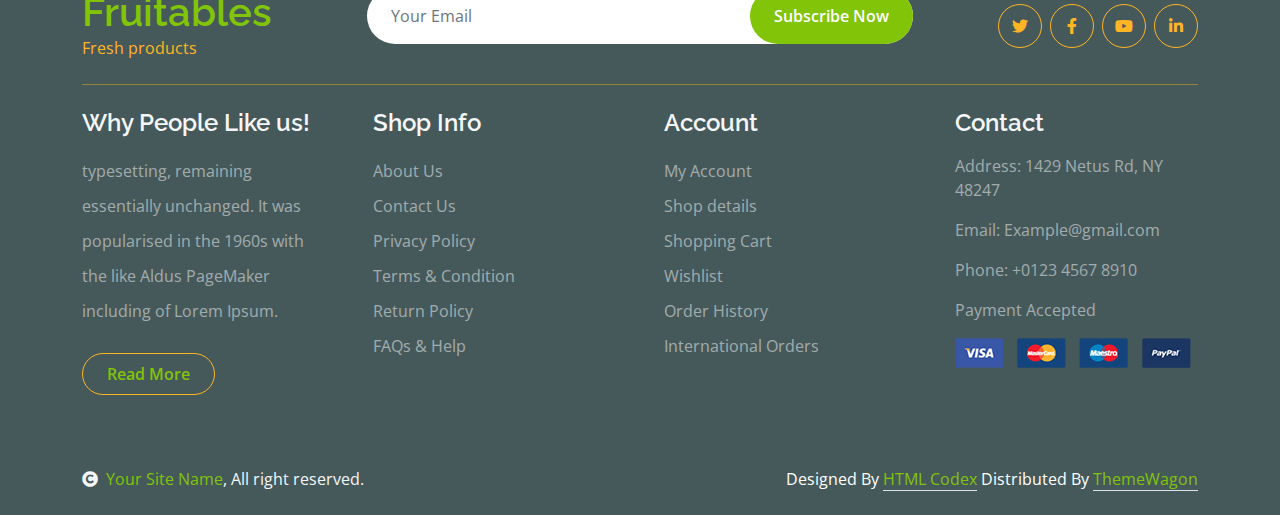
<file: contact.html>
<!DOCTYPE html>
<html lang="en">

<head>
    <meta charset="utf-8">
    <title>Fruitables</title>
    <meta content="width=device-width, initial-scale=1.0" name="viewport">
    <meta content="" name="keywords">
    <meta content="" name="description">

    <!-- Google Web Fonts -->
    <link rel="preconnect" href="https://fonts.googleapis.com">
    <link rel="preconnect" href="https://fonts.gstatic.com" crossorigin>
    <link
        href="https://fonts.googleapis.com/css2?family=Open+Sans:wght@400;600&family=Raleway:wght@600;800&display=swap"
        rel="stylesheet">

    <!-- Icon Font Stylesheet -->
    <link rel="stylesheet" href="https://use.fontawesome.com/releases/v5.15.4/css/all.css" />
    <link href="https://cdn.jsdelivr.net/npm/bootstrap-icons@1.4.1/font/bootstrap-icons.css" rel="stylesheet">

    <!-- Libraries Stylesheet -->
    <link href="lib/lightbox/css/lightbox.min.css" rel="stylesheet">
    <link href="lib/owlcarousel/assets/owl.carousel.min.css" rel="stylesheet">


    <!-- Customized Bootstrap Stylesheet -->
    <link href="css/bootstrap.min.css" rel="stylesheet">

    <!-- Template Stylesheet -->
    <link href="css/style.css" rel="stylesheet">
</head>

<body>

    <!-- Spinner Start -->
    <div id="spinner"
        class="show w-100 vh-100 bg-white position-fixed translate-middle top-50 start-50  d-flex align-items-center justify-content-center">
        <div class="spinner-grow text-primary" role="status"></div>
    </div>
    <!-- Spinner End -->


    <!-- Navbar start -->
    <div class="container-fluid fixed-top">
        <div class="container topbar bg-primary d-none d-lg-block">
            <!-- <div class="d-flex justify-content-between">
                    <div class="top-info ps-2">
                        <small class="me-3"><i class="fas fa-map-marker-alt me-2 text-secondary"></i> <a href="#" class="text-white">123 Street, New York</a></small>
                        <small class="me-3"><i class="fas fa-envelope me-2 text-secondary"></i><a href="#" class="text-white">Email@Example.com</a></small>
                    </div>
                    <div class="top-link pe-2">
                        <a href="#" class="text-white"><small class="text-white mx-2">Privacy Policy</small>/</a>
                        <a href="#" class="text-white"><small class="text-white mx-2">Terms of Use</small>/</a>
                        <a href="#" class="text-white"><small class="text-white ms-2">Sales and Refunds</small></a>
                    </div>
                </div> -->
        </div>
        <div class="container px-0">
            <nav class="navbar navbar-light bg-white navbar-expand-xl">
                <a href="index.html" class="navbar-brand">
                    <h1 class="text-primary display-6">Fruitables</h1>
                </a>
                <button class="navbar-toggler py-2 px-3" type="button" data-bs-toggle="collapse"
                    data-bs-target="#navbarCollapse">
                    <span class="fa fa-bars text-primary"></span>
                </button>
                <div class="collapse navbar-collapse bg-white" id="navbarCollapse">
                    <div class="navbar-nav mx-auto">
                        <a href="index.html" class="nav-item nav-link">Home</a>
                        <a href="shop.html" class="nav-item nav-link">Shop</a>
                        <a href="shop-detail.html" class="nav-item nav-link">Shop Detail</a>
                        <div class="nav-item dropdown">
                            <a href="#" class="nav-link dropdown-toggle" data-bs-toggle="dropdown">Pages</a>
                            <div class="dropdown-menu m-0 bg-secondary rounded-0">
                                <a href="cart.html" class="dropdown-item">Cart</a>
                                <a href="chackout.html" class="dropdown-item">Chackout</a>
                                <a href="testimonial.html" class="dropdown-item">Testimonial</a>
                                <a href="404.html" class="dropdown-item">404 Page</a>
                            </div>
                        </div>
                        <a href="contact.html" class="nav-item nav-link active">Contact</a>
                    </div>
                    <div class="d-flex m-3 me-0">
                        <button class="btn-search btn border border-secondary btn-md-square rounded-circle bg-white me-4" data-bs-toggle="modal" data-bs-target="#searchModal"><i class="fas fa-search text-primary"></i></button>
                    </div>
            </nav>
        </div>
    </div>
    <!-- Navbar End -->


    <!-- Modal Search Start -->
    <div class="modal fade" id="searchModal" tabindex="-1" aria-labelledby="exampleModalLabel" aria-hidden="true">
        <div class="modal-dialog modal-fullscreen">
            <div class="modal-content rounded-0">
                <div class="modal-header">
                    <h5 class="modal-title" id="exampleModalLabel">Search by keyword</h5>
                    <button type="button" class="btn-close" data-bs-dismiss="modal" aria-label="Close"></button>
                </div>
                <div class="modal-body d-flex align-items-center">
                    <div class="input-group w-75 mx-auto d-flex">
                        <input type="search" class="form-control p-3" placeholder="keywords"
                            aria-describedby="search-icon-1">
                        <span id="search-icon-1" class="input-group-text p-3"><i class="fa fa-search"></i></span>
                    </div>
                </div>
            </div>
        </div>
    </div>
    <!-- Modal Search End -->


    <!-- Single Page Header start -->
    <div class="container-fluid page-header py-5">
        <h1 class="text-center text-white display-6">Contact</h1>
        <ol class="breadcrumb justify-content-center mb-0">
            <li class="breadcrumb-item"><a href="#">Home</a></li>
            <li class="breadcrumb-item"><a href="#">Pages</a></li>
            <li class="breadcrumb-item active text-white">Contact</li>
        </ol>
    </div>
    <!-- Single Page Header End -->


    <!-- Contact Start -->
    <div class="container-fluid contact py-5">
        <div class="container py-5">
            <div class="p-5 bg-light rounded">
                <div class="row g-4">
                    <div class="col-lg-12">
                        <div class="h-100 rounded">
                            <iframe class="rounded w-100" style="height: 400px;"
                                src="https://www.google.com/maps/embed?pb=!1m18!1m12!1m3!1d387191.33750346623!2d-73.97968099999999!3d40.6974881!2m3!1f0!2f0!3f0!3m2!1i1024!2i768!4f13.1!3m3!1m2!1s0x89c24fa5d33f083b%3A0xc80b8f06e177fe62!2sNew%20York%2C%20NY%2C%20USA!5e0!3m2!1sen!2sbd!4v1694259649153!5m2!1sen!2sbd"
                                loading="lazy" referrerpolicy="no-referrer-when-downgrade"></iframe>
                        </div>
                    </div>
                    <div class="col-lg-7">
                        <form action="" class="">
                            <input type="text" class="w-100 form-control border-0 py-3 mb-4" placeholder="Your Name">
                            <input type="email" class="w-100 form-control border-0 py-3 mb-4"
                                placeholder="Enter Your Email">
                            <textarea class="w-100 form-control border-0 mb-4" rows="5" cols="10"
                                placeholder="Your Message"></textarea>
                            <button class="w-100 btn form-control border-secondary py-3 bg-white text-primary "
                                type="submit">Submit</button>
                        </form>
                    </div>
                    <div class="col-lg-5">
                        <div class="d-flex p-4 rounded mb-4 bg-white">
                            <i class="fas fa-map-marker-alt fa-2x text-primary me-4"></i>
                            <div>
                                <h4>Address</h4>
                                <p class="mb-2">123 Street New York.USA</p>
                            </div>
                        </div>
                        <div class="d-flex p-4 rounded mb-4 bg-white">
                            <i class="fas fa-envelope fa-2x text-primary me-4"></i>
                            <div>
                                <h4>Mail Us</h4>
                                <p class="mb-2">info@example.com</p>
                            </div>
                        </div>
                        <div class="d-flex p-4 rounded bg-white">
                            <i class="fa fa-phone-alt fa-2x text-primary me-4"></i>
                            <div>
                                <h4>Telephone</h4>
                                <p class="mb-2">(+012) 3456 7890</p>
                            </div>
                        </div>
                    </div>
                </div>
            </div>
        </div>
    </div>
    <!-- Contact End -->


    <!-- Footer Start -->
    <div class="container-fluid bg-dark text-white-50 footer pt-5 mt-5">
        <div class="container py-5">
            <div class="pb-4 mb-4" style="border-bottom: 1px solid rgba(226, 175, 24, 0.5) ;">
                <div class="row g-4">
                    <div class="col-lg-3">
                        <a href="#">
                            <h1 class="text-primary mb-0">Fruitables</h1>
                            <p class="text-secondary mb-0">Fresh products</p>
                        </a>
                    </div>
                    <div class="col-lg-6">
                        <div class="position-relative mx-auto">
                            <input class="form-control border-0 w-100 py-3 px-4 rounded-pill" type="number"
                                placeholder="Your Email">
                            <button type="submit"
                                class="btn btn-primary border-0 border-secondary py-3 px-4 position-absolute rounded-pill text-white"
                                style="top: 0; right: 0;">Subscribe Now</button>
                        </div>
                    </div>
                    <div class="col-lg-3">
                        <div class="d-flex justify-content-end pt-3">
                            <a class="btn  btn-outline-secondary me-2 btn-md-square rounded-circle" href=""><i
                                    class="fab fa-twitter"></i></a>
                            <a class="btn btn-outline-secondary me-2 btn-md-square rounded-circle" href=""><i
                                    class="fab fa-facebook-f"></i></a>
                            <a class="btn btn-outline-secondary me-2 btn-md-square rounded-circle" href=""><i
                                    class="fab fa-youtube"></i></a>
                            <a class="btn btn-outline-secondary btn-md-square rounded-circle" href=""><i
                                    class="fab fa-linkedin-in"></i></a>
                        </div>
                    </div>
                </div>
            </div>
            <div class="row g-5">
                <div class="col-lg-3 col-md-6">
                    <div class="footer-item">
                        <h4 class="text-light mb-3">Why People Like us!</h4>
                        <p class="mb-4">typesetting, remaining essentially unchanged. It was
                            popularised in the 1960s with the like Aldus PageMaker including of Lorem Ipsum.</p>
                        <a href="" class="btn border-secondary py-2 px-4 rounded-pill text-primary">Read More</a>
                    </div>
                </div>
                <div class="col-lg-3 col-md-6">
                    <div class="d-flex flex-column text-start footer-item">
                        <h4 class="text-light mb-3">Shop Info</h4>
                        <a class="btn-link" href="">About Us</a>
                        <a class="btn-link" href="">Contact Us</a>
                        <a class="btn-link" href="">Privacy Policy</a>
                        <a class="btn-link" href="">Terms & Condition</a>
                        <a class="btn-link" href="">Return Policy</a>
                        <a class="btn-link" href="">FAQs & Help</a>
                    </div>
                </div>
                <div class="col-lg-3 col-md-6">
                    <div class="d-flex flex-column text-start footer-item">
                        <h4 class="text-light mb-3">Account</h4>
                        <a class="btn-link" href="">My Account</a>
                        <a class="btn-link" href="">Shop details</a>
                        <a class="btn-link" href="">Shopping Cart</a>
                        <a class="btn-link" href="">Wishlist</a>
                        <a class="btn-link" href="">Order History</a>
                        <a class="btn-link" href="">International Orders</a>
                    </div>
                </div>
                <div class="col-lg-3 col-md-6">
                    <div class="footer-item">
                        <h4 class="text-light mb-3">Contact</h4>
                        <p>Address: 1429 Netus Rd, NY 48247</p>
                        <p>Email: Example@gmail.com</p>
                        <p>Phone: +0123 4567 8910</p>
                        <p>Payment Accepted</p>
                        <img src="img/payment.png" class="img-fluid" alt="">
                    </div>
                </div>
            </div>
        </div>
    </div>
    <!-- Footer End -->

    <!-- Copyright Start -->
    <div class="container-fluid copyright bg-dark py-4">
        <div class="container">
            <div class="row">
                <div class="col-md-6 text-center text-md-start mb-3 mb-md-0">
                    <span class="text-light"><a href="#"><i class="fas fa-copyright text-light me-2"></i>Your Site
                            Name</a>, All right reserved.</span>
                </div>
                <div class="col-md-6 my-auto text-center text-md-end text-white">
                    <!--/*** This template is free as long as you keep the below author’s credit link/attribution link/backlink. ***/-->
                    <!--/*** If you'd like to use the template without the below author’s credit link/attribution link/backlink, ***/-->
                    <!--/*** you can purchase the Credit Removal License from "https://htmlcodex.com/credit-removal". ***/-->
                    Designed By <a class="border-bottom" href="https://htmlcodex.com">HTML Codex</a> Distributed By <a
                        class="border-bottom" href="https://themewagon.com">ThemeWagon</a>
                </div>
            </div>
        </div>
    </div>
    <!-- Copyright End -->



    <!-- Back to Top -->
    <a href="#" class="btn btn-primary border-3 border-primary rounded-circle back-to-top"><i
            class="fa fa-arrow-up"></i></a>


    <!-- JavaScript Libraries -->
    <script src="https://ajax.googleapis.com/ajax/libs/jquery/3.6.4/jquery.min.js"></script>
    <script src="https://cdn.jsdelivr.net/npm/bootstrap@5.0.0/dist/js/bootstrap.bundle.min.js"></script>
    <script src="lib/easing/easing.min.js"></script>
    <script src="lib/waypoints/waypoints.min.js"></script>
    <script src="lib/lightbox/js/lightbox.min.js"></script>
    <script src="lib/owlcarousel/owl.carousel.min.js"></script>

    <!-- Template Javascript -->
    <script src="js/main.js"></script>
</body>

</html>
</file>
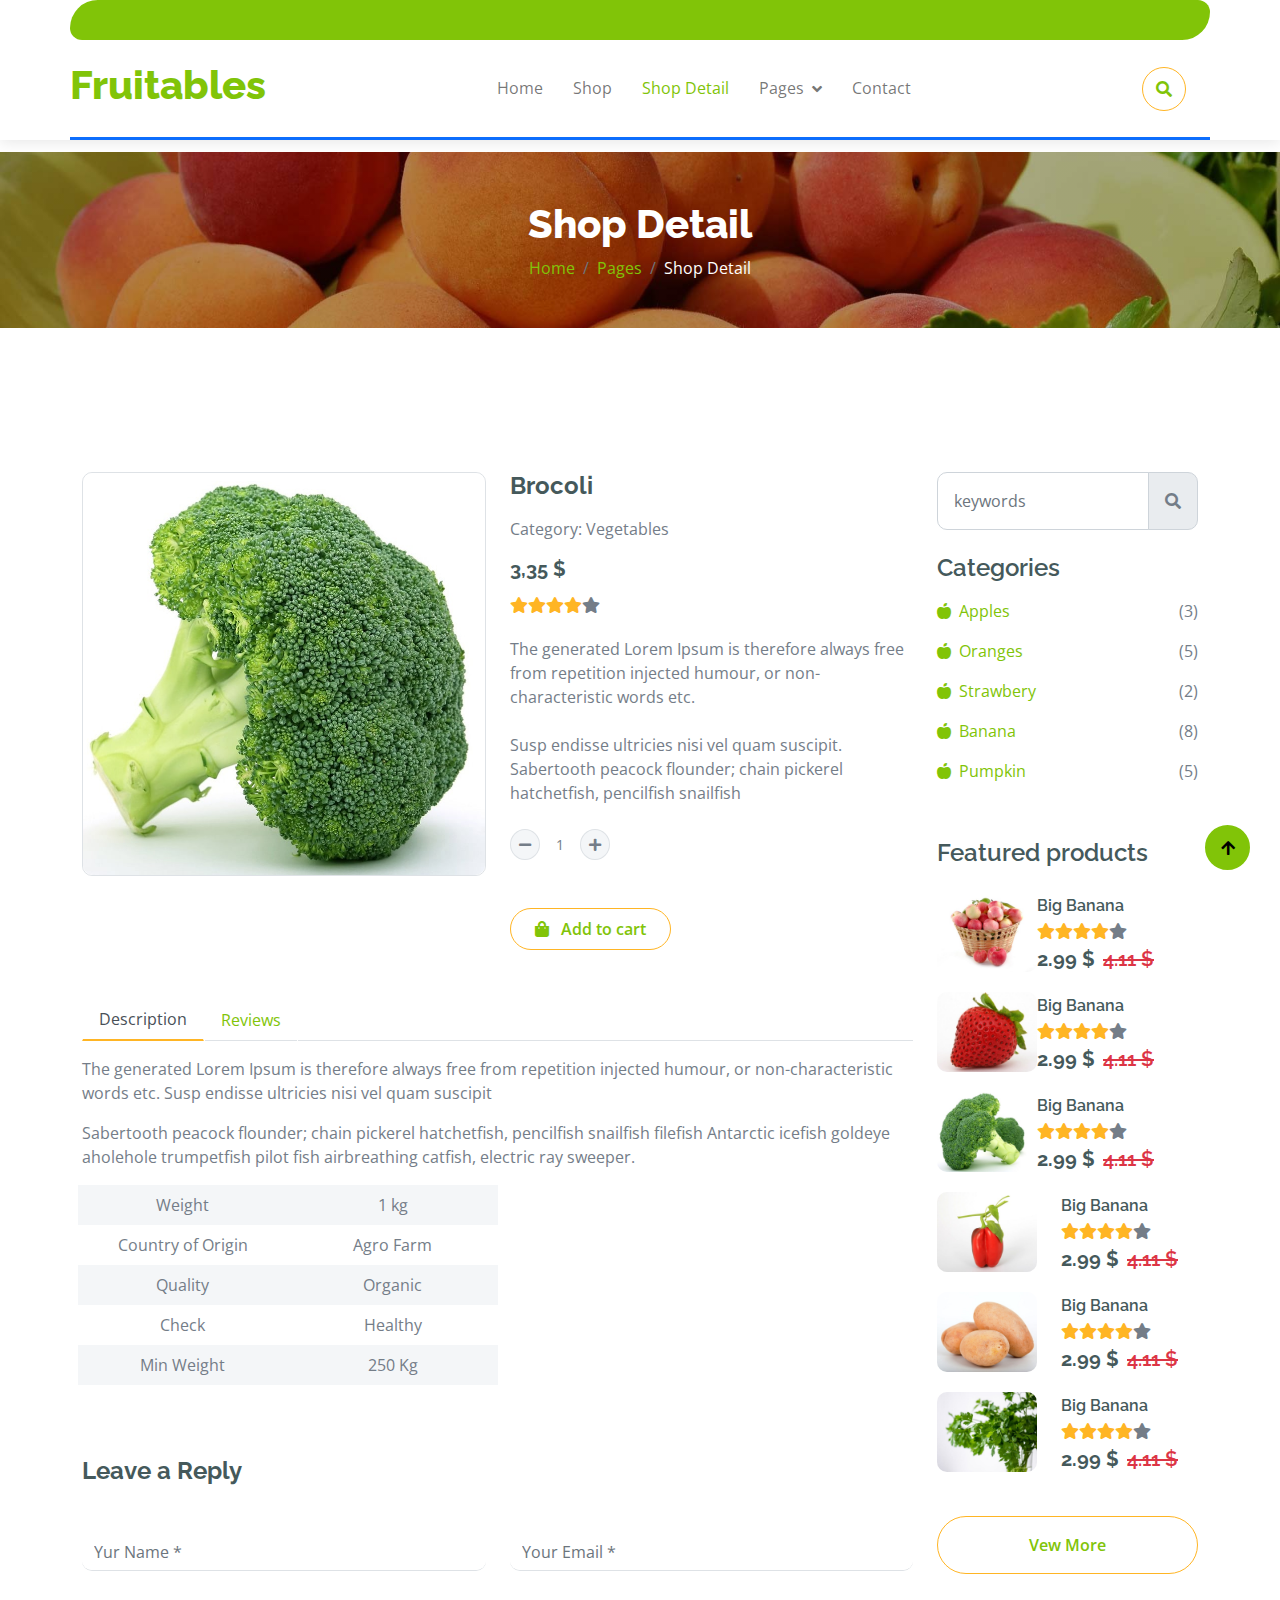
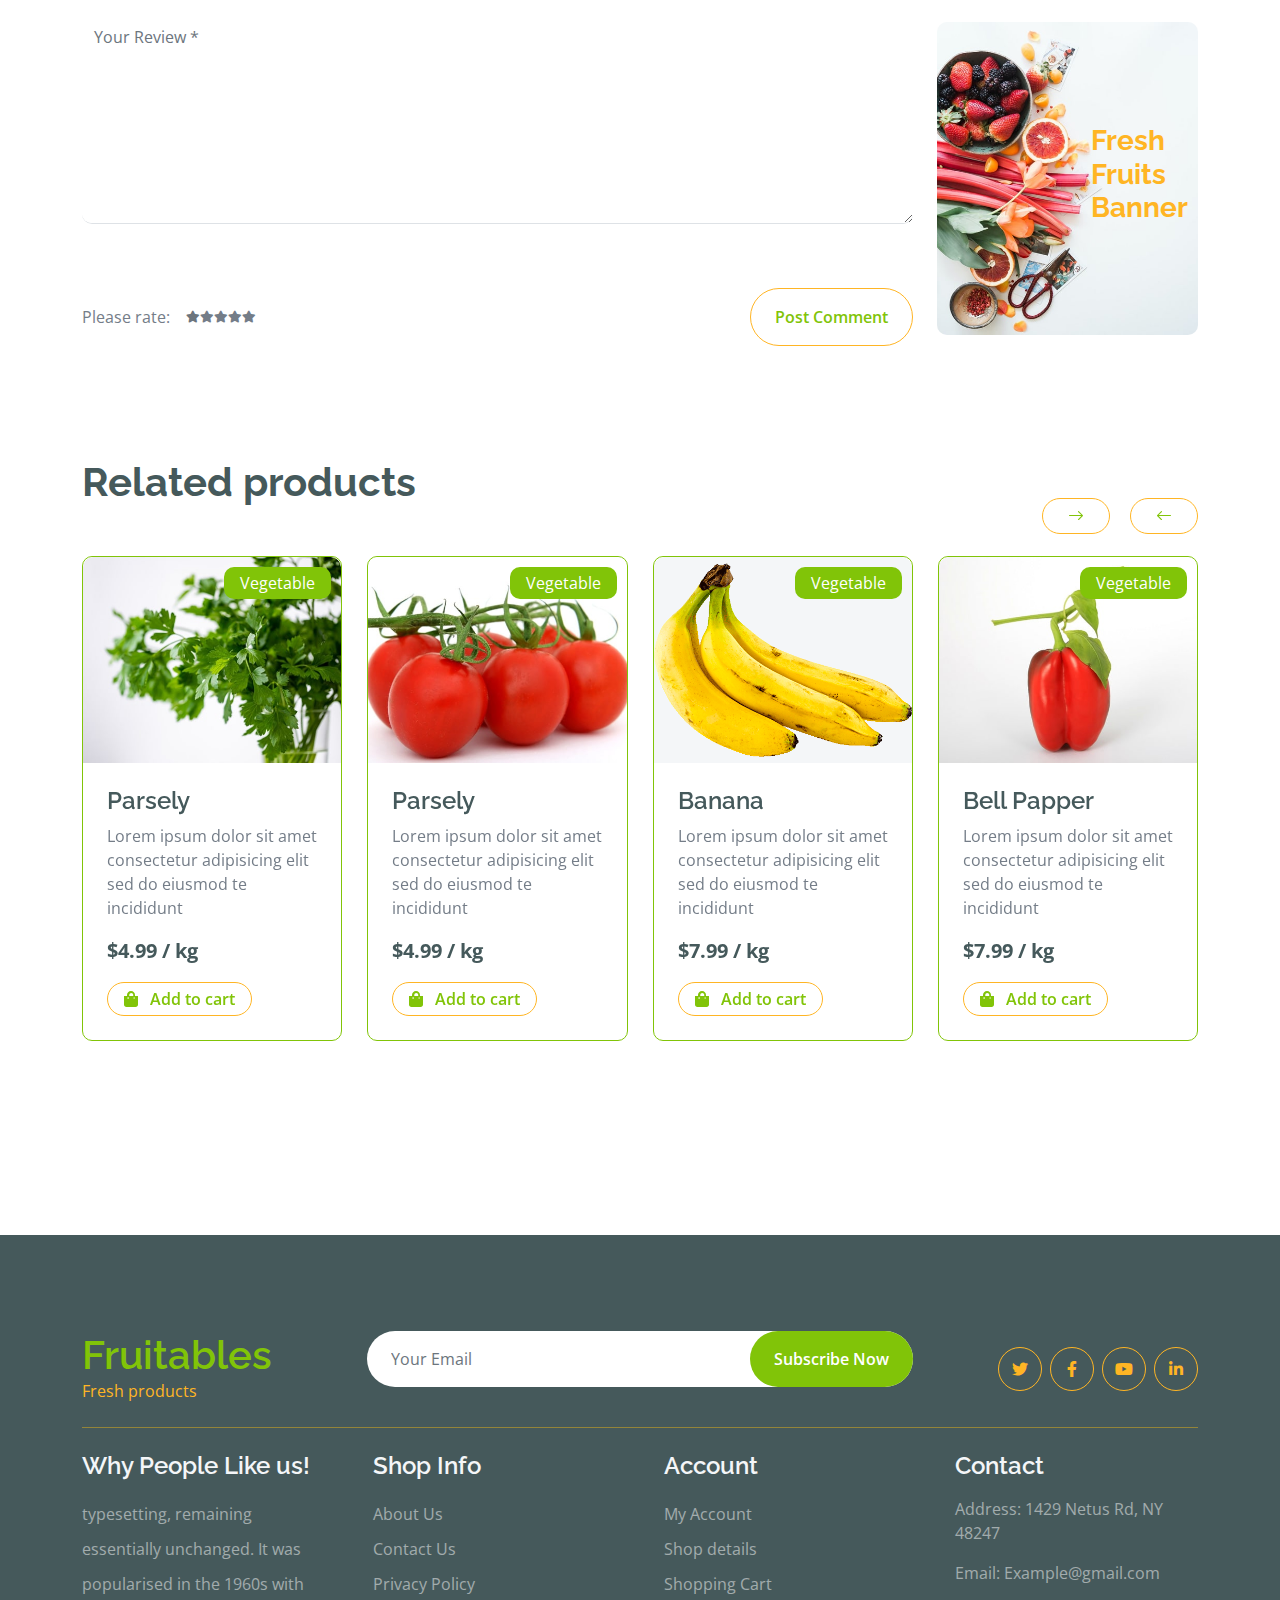
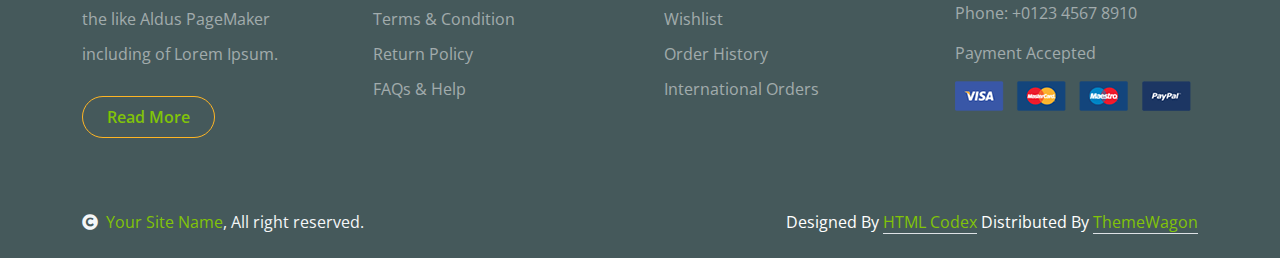
<file: shop-detail.html>
<!DOCTYPE html>
<html lang="en">

    <head>
        <meta charset="utf-8">
        <title>Fruitables</title>
        <meta content="width=device-width, initial-scale=1.0" name="viewport">
        <meta content="" name="keywords">
        <meta content="" name="description">

        <!-- Google Web Fonts -->
        <link rel="preconnect" href="https://fonts.googleapis.com">
        <link rel="preconnect" href="https://fonts.gstatic.com" crossorigin>
        <link href="https://fonts.googleapis.com/css2?family=Open+Sans:wght@400;600&family=Raleway:wght@600;800&display=swap" rel="stylesheet"> 

        <!-- Icon Font Stylesheet -->
        <link rel="stylesheet" href="https://use.fontawesome.com/releases/v5.15.4/css/all.css"/>
        <link href="https://cdn.jsdelivr.net/npm/bootstrap-icons@1.4.1/font/bootstrap-icons.css" rel="stylesheet">

        <!-- Libraries Stylesheet -->
        <link href="lib/lightbox/css/lightbox.min.css" rel="stylesheet">
        <link href="lib/owlcarousel/assets/owl.carousel.min.css" rel="stylesheet">


        <!-- Customized Bootstrap Stylesheet -->
        <link href="css/bootstrap.min.css" rel="stylesheet">

        <!-- Template Stylesheet -->
        <link href="css/style.css" rel="stylesheet">
    </head>

    <body>

        <!-- Spinner Start -->
        <div id="spinner" class="show w-100 vh-100 bg-white position-fixed translate-middle top-50 start-50  d-flex align-items-center justify-content-center">
            <div class="spinner-grow text-primary" role="status"></div>
        </div>
        <!-- Spinner End -->


        <!-- Navbar start -->
        <div class="container-fluid fixed-top">
            <div class="container topbar bg-primary d-none d-lg-block">
                <!-- <div class="d-flex justify-content-between">
                    <div class="top-info ps-2">
                        <small class="me-3"><i class="fas fa-map-marker-alt me-2 text-secondary"></i> <a href="#" class="text-white">123 Street, New York</a></small>
                        <small class="me-3"><i class="fas fa-envelope me-2 text-secondary"></i><a href="#" class="text-white">Email@Example.com</a></small>
                    </div>
                    <div class="top-link pe-2">
                        <a href="#" class="text-white"><small class="text-white mx-2">Privacy Policy</small>/</a>
                        <a href="#" class="text-white"><small class="text-white mx-2">Terms of Use</small>/</a>
                        <a href="#" class="text-white"><small class="text-white ms-2">Sales and Refunds</small></a>
                    </div>
                </div> -->
            </div>
            <div class="container px-0">
                <nav class="navbar navbar-light bg-white navbar-expand-xl">
                    <a href="index.html" class="navbar-brand"><h1 class="text-primary display-6">Fruitables</h1></a>
                    <button class="navbar-toggler py-2 px-3" type="button" data-bs-toggle="collapse" data-bs-target="#navbarCollapse">
                        <span class="fa fa-bars text-primary"></span>
                    </button>
                    <div class="collapse navbar-collapse bg-white" id="navbarCollapse">
                        <div class="navbar-nav mx-auto">
                            <a href="index.html" class="nav-item nav-link">Home</a>
                            <a href="shop.html" class="nav-item nav-link">Shop</a>
                            <a href="shop-detail.html" class="nav-item nav-link active">Shop Detail</a>
                            <div class="nav-item dropdown">
                                <a href="#" class="nav-link dropdown-toggle" data-bs-toggle="dropdown">Pages</a>
                                <div class="dropdown-menu m-0 bg-secondary rounded-0">
                                    <a href="cart.html" class="dropdown-item">Cart</a>
                                    <a href="chackout.html" class="dropdown-item">Chackout</a>
                                    <a href="testimonial.html" class="dropdown-item">Testimonial</a>
                                    <a href="404.html" class="dropdown-item">404 Page</a>
                                </div>
                            </div>
                            <a href="contact.html" class="nav-item nav-link">Contact</a>
                        </div>
                        <div class="d-flex m-3 me-0">
                            <button class="btn-search btn border border-secondary btn-md-square rounded-circle bg-white me-4" data-bs-toggle="modal" data-bs-target="#searchModal"><i class="fas fa-search text-primary"></i></button>
                        </div>
                    </div>
                </nav>
            </div>
        </div>
        <!-- Navbar End -->


        <!-- Modal Search Start -->
        <div class="modal fade" id="searchModal" tabindex="-1" aria-labelledby="exampleModalLabel" aria-hidden="true">
            <div class="modal-dialog modal-fullscreen">
                <div class="modal-content rounded-0">
                    <div class="modal-header">
                        <h5 class="modal-title" id="exampleModalLabel">Search by keyword</h5>
                        <button type="button" class="btn-close" data-bs-dismiss="modal" aria-label="Close"></button>
                    </div>
                    <div class="modal-body d-flex align-items-center">
                        <div class="input-group w-75 mx-auto d-flex">
                            <input type="search" class="form-control p-3" placeholder="keywords" aria-describedby="search-icon-1">
                            <span id="search-icon-1" class="input-group-text p-3"><i class="fa fa-search"></i></span>
                        </div>
                    </div>
                </div>
            </div>
        </div>
        <!-- Modal Search End -->


        <!-- Single Page Header start -->
        <div class="container-fluid page-header py-5">
            <h1 class="text-center text-white display-6">Shop Detail</h1>
            <ol class="breadcrumb justify-content-center mb-0">
                <li class="breadcrumb-item"><a href="#">Home</a></li>
                <li class="breadcrumb-item"><a href="#">Pages</a></li>
                <li class="breadcrumb-item active text-white">Shop Detail</li>
            </ol>
        </div>
        <!-- Single Page Header End -->


        <!-- Single Product Start -->
        <div class="container-fluid py-5 mt-5">
            <div class="container py-5">
                <div class="row g-4 mb-5">
                    <div class="col-lg-8 col-xl-9">
                        <div class="row g-4">
                            <div class="col-lg-6">
                                <div class="border rounded">
                                    <a href="#">
                                        <img src="img/single-item.jpg" class="img-fluid rounded" alt="Image">
                                    </a>
                                </div>
                            </div>
                            <div class="col-lg-6">
                                <h4 class="fw-bold mb-3">Brocoli</h4>
                                <p class="mb-3">Category: Vegetables</p>
                                <h5 class="fw-bold mb-3">3,35 $</h5>
                                <div class="d-flex mb-4">
                                    <i class="fa fa-star text-secondary"></i>
                                    <i class="fa fa-star text-secondary"></i>
                                    <i class="fa fa-star text-secondary"></i>
                                    <i class="fa fa-star text-secondary"></i>
                                    <i class="fa fa-star"></i>
                                </div>
                                <p class="mb-4">The generated Lorem Ipsum is therefore always free from repetition injected humour, or non-characteristic words etc.</p>
                                <p class="mb-4">Susp endisse ultricies nisi vel quam suscipit. Sabertooth peacock flounder; chain pickerel hatchetfish, pencilfish snailfish</p>
                                <div class="input-group quantity mb-5" style="width: 100px;">
                                    <div class="input-group-btn">
                                        <button class="btn btn-sm btn-minus rounded-circle bg-light border" >
                                            <i class="fa fa-minus"></i>
                                        </button>
                                    </div>
                                    <input type="text" class="form-control form-control-sm text-center border-0" value="1">
                                    <div class="input-group-btn">
                                        <button class="btn btn-sm btn-plus rounded-circle bg-light border">
                                            <i class="fa fa-plus"></i>
                                        </button>
                                    </div>
                                </div>
                                <a href="#" class="btn border border-secondary rounded-pill px-4 py-2 mb-4 text-primary"><i class="fa fa-shopping-bag me-2 text-primary"></i> Add to cart</a>
                            </div>
                            <div class="col-lg-12">
                                <nav>
                                    <div class="nav nav-tabs mb-3">
                                        <button class="nav-link active border-white border-bottom-0" type="button" role="tab"
                                            id="nav-about-tab" data-bs-toggle="tab" data-bs-target="#nav-about"
                                            aria-controls="nav-about" aria-selected="true">Description</button>
                                        <button class="nav-link border-white border-bottom-0" type="button" role="tab"
                                            id="nav-mission-tab" data-bs-toggle="tab" data-bs-target="#nav-mission"
                                            aria-controls="nav-mission" aria-selected="false">Reviews</button>
                                    </div>
                                </nav>
                                <div class="tab-content mb-5">
                                    <div class="tab-pane active" id="nav-about" role="tabpanel" aria-labelledby="nav-about-tab">
                                        <p>The generated Lorem Ipsum is therefore always free from repetition injected humour, or non-characteristic words etc. 
                                            Susp endisse ultricies nisi vel quam suscipit </p>
                                        <p>Sabertooth peacock flounder; chain pickerel hatchetfish, pencilfish snailfish filefish Antarctic 
                                            icefish goldeye aholehole trumpetfish pilot fish airbreathing catfish, electric ray sweeper.</p>
                                        <div class="px-2">
                                            <div class="row g-4">
                                                <div class="col-6">
                                                    <div class="row bg-light align-items-center text-center justify-content-center py-2">
                                                        <div class="col-6">
                                                            <p class="mb-0">Weight</p>
                                                        </div>
                                                        <div class="col-6">
                                                            <p class="mb-0">1 kg</p>
                                                        </div>
                                                    </div>
                                                    <div class="row text-center align-items-center justify-content-center py-2">
                                                        <div class="col-6">
                                                            <p class="mb-0">Country of Origin</p>
                                                        </div>
                                                        <div class="col-6">
                                                            <p class="mb-0">Agro Farm</p>
                                                        </div>
                                                    </div>
                                                    <div class="row bg-light text-center align-items-center justify-content-center py-2">
                                                        <div class="col-6">
                                                            <p class="mb-0">Quality</p>
                                                        </div>
                                                        <div class="col-6">
                                                            <p class="mb-0">Organic</p>
                                                        </div>
                                                    </div>
                                                    <div class="row text-center align-items-center justify-content-center py-2">
                                                        <div class="col-6">
                                                            <p class="mb-0">Сheck</p>
                                                        </div>
                                                        <div class="col-6">
                                                            <p class="mb-0">Healthy</p>
                                                        </div>
                                                    </div>
                                                    <div class="row bg-light text-center align-items-center justify-content-center py-2">
                                                        <div class="col-6">
                                                            <p class="mb-0">Min Weight</p>
                                                        </div>
                                                        <div class="col-6">
                                                            <p class="mb-0">250 Kg</p>
                                                        </div>
                                                    </div>
                                                </div>
                                            </div>
                                        </div>
                                    </div>
                                    <div class="tab-pane" id="nav-mission" role="tabpanel" aria-labelledby="nav-mission-tab">
                                        <div class="d-flex">
                                            <img src="img/avatar.jpg" class="img-fluid rounded-circle p-3" style="width: 100px; height: 100px;" alt="">
                                            <div class="">
                                                <p class="mb-2" style="font-size: 14px;">April 12, 2024</p>
                                                <div class="d-flex justify-content-between">
                                                    <h5>Jason Smith</h5>
                                                    <div class="d-flex mb-3">
                                                        <i class="fa fa-star text-secondary"></i>
                                                        <i class="fa fa-star text-secondary"></i>
                                                        <i class="fa fa-star text-secondary"></i>
                                                        <i class="fa fa-star text-secondary"></i>
                                                        <i class="fa fa-star"></i>
                                                    </div>
                                                </div>
                                                <p>The generated Lorem Ipsum is therefore always free from repetition injected humour, or non-characteristic 
                                                    words etc. Susp endisse ultricies nisi vel quam suscipit </p>
                                            </div>
                                        </div>
                                        <div class="d-flex">
                                            <img src="img/avatar.jpg" class="img-fluid rounded-circle p-3" style="width: 100px; height: 100px;" alt="">
                                            <div class="">
                                                <p class="mb-2" style="font-size: 14px;">April 12, 2024</p>
                                                <div class="d-flex justify-content-between">
                                                    <h5>Sam Peters</h5>
                                                    <div class="d-flex mb-3">
                                                        <i class="fa fa-star text-secondary"></i>
                                                        <i class="fa fa-star text-secondary"></i>
                                                        <i class="fa fa-star text-secondary"></i>
                                                        <i class="fa fa-star"></i>
                                                        <i class="fa fa-star"></i>
                                                    </div>
                                                </div>
                                                <p class="text-dark">The generated Lorem Ipsum is therefore always free from repetition injected humour, or non-characteristic 
                                                    words etc. Susp endisse ultricies nisi vel quam suscipit </p>
                                            </div>
                                        </div>
                                    </div>
                                    <div class="tab-pane" id="nav-vision" role="tabpanel">
                                        <p class="text-dark">Tempor erat elitr rebum at clita. Diam dolor diam ipsum et tempor sit. Aliqu diam
                                            amet diam et eos labore. 3</p>
                                        <p class="mb-0">Diam dolor diam ipsum et tempor sit. Aliqu diam amet diam et eos labore.
                                            Clita erat ipsum et lorem et sit</p>
                                    </div>
                                </div>
                            </div>
                            <form action="#">
                                <h4 class="mb-5 fw-bold">Leave a Reply</h4>
                                <div class="row g-4">
                                    <div class="col-lg-6">
                                        <div class="border-bottom rounded">
                                            <input type="text" class="form-control border-0 me-4" placeholder="Yur Name *">
                                        </div>
                                    </div>
                                    <div class="col-lg-6">
                                        <div class="border-bottom rounded">
                                            <input type="email" class="form-control border-0" placeholder="Your Email *">
                                        </div>
                                    </div>
                                    <div class="col-lg-12">
                                        <div class="border-bottom rounded my-4">
                                            <textarea name="" id="" class="form-control border-0" cols="30" rows="8" placeholder="Your Review *" spellcheck="false"></textarea>
                                        </div>
                                    </div>
                                    <div class="col-lg-12">
                                        <div class="d-flex justify-content-between py-3 mb-5">
                                            <div class="d-flex align-items-center">
                                                <p class="mb-0 me-3">Please rate:</p>
                                                <div class="d-flex align-items-center" style="font-size: 12px;">
                                                    <i class="fa fa-star text-muted"></i>
                                                    <i class="fa fa-star"></i>
                                                    <i class="fa fa-star"></i>
                                                    <i class="fa fa-star"></i>
                                                    <i class="fa fa-star"></i>
                                                </div>
                                            </div>
                                            <a href="#" class="btn border border-secondary text-primary rounded-pill px-4 py-3"> Post Comment</a>
                                        </div>
                                    </div>
                                </div>
                            </form>
                        </div>
                    </div>
                    <div class="col-lg-4 col-xl-3">
                        <div class="row g-4 fruite">
                            <div class="col-lg-12">
                                <div class="input-group w-100 mx-auto d-flex mb-4">
                                    <input type="search" class="form-control p-3" placeholder="keywords" aria-describedby="search-icon-1">
                                    <span id="search-icon-1" class="input-group-text p-3"><i class="fa fa-search"></i></span>
                                </div>
                                <div class="mb-4">
                                    <h4>Categories</h4>
                                    <ul class="list-unstyled fruite-categorie">
                                        <li>
                                            <div class="d-flex justify-content-between fruite-name">
                                                <a href="#"><i class="fas fa-apple-alt me-2"></i>Apples</a>
                                                <span>(3)</span>
                                            </div>
                                        </li>
                                        <li>
                                            <div class="d-flex justify-content-between fruite-name">
                                                <a href="#"><i class="fas fa-apple-alt me-2"></i>Oranges</a>
                                                <span>(5)</span>
                                            </div>
                                        </li>
                                        <li>
                                            <div class="d-flex justify-content-between fruite-name">
                                                <a href="#"><i class="fas fa-apple-alt me-2"></i>Strawbery</a>
                                                <span>(2)</span>
                                            </div>
                                        </li>
                                        <li>
                                            <div class="d-flex justify-content-between fruite-name">
                                                <a href="#"><i class="fas fa-apple-alt me-2"></i>Banana</a>
                                                <span>(8)</span>
                                            </div>
                                        </li>
                                        <li>
                                            <div class="d-flex justify-content-between fruite-name">
                                                <a href="#"><i class="fas fa-apple-alt me-2"></i>Pumpkin</a>
                                                <span>(5)</span>
                                            </div>
                                        </li>
                                    </ul>
                                </div>
                            </div>
                            <div class="col-lg-12">
                                <h4 class="mb-4">Featured products</h4>
                                <div class="d-flex align-items-center justify-content-start">
                                    <div class="rounded" style="width: 100px; height: 100px;">
                                        <img src="img/featur-1.jpg" class="img-fluid rounded" alt="Image">
                                    </div>
                                    <div>
                                        <h6 class="mb-2">Big Banana</h6>
                                        <div class="d-flex mb-2">
                                            <i class="fa fa-star text-secondary"></i>
                                            <i class="fa fa-star text-secondary"></i>
                                            <i class="fa fa-star text-secondary"></i>
                                            <i class="fa fa-star text-secondary"></i>
                                            <i class="fa fa-star"></i>
                                        </div>
                                        <div class="d-flex mb-2">
                                            <h5 class="fw-bold me-2">2.99 $</h5>
                                            <h5 class="text-danger text-decoration-line-through">4.11 $</h5>
                                        </div>
                                    </div>
                                </div>
                                <div class="d-flex align-items-center justify-content-start">
                                    <div class="rounded" style="width: 100px; height: 100px;">
                                        <img src="img/featur-2.jpg" class="img-fluid rounded" alt="">
                                    </div>
                                    <div>
                                        <h6 class="mb-2">Big Banana</h6>
                                        <div class="d-flex mb-2">
                                            <i class="fa fa-star text-secondary"></i>
                                            <i class="fa fa-star text-secondary"></i>
                                            <i class="fa fa-star text-secondary"></i>
                                            <i class="fa fa-star text-secondary"></i>
                                            <i class="fa fa-star"></i>
                                        </div>
                                        <div class="d-flex mb-2">
                                            <h5 class="fw-bold me-2">2.99 $</h5>
                                            <h5 class="text-danger text-decoration-line-through">4.11 $</h5>
                                        </div>
                                    </div>
                                </div>
                                <div class="d-flex align-items-center justify-content-start">
                                    <div class="rounded" style="width: 100px; height: 100px;">
                                        <img src="img/featur-3.jpg" class="img-fluid rounded" alt="">
                                    </div>
                                    <div>
                                        <h6 class="mb-2">Big Banana</h6>
                                        <div class="d-flex mb-2">
                                            <i class="fa fa-star text-secondary"></i>
                                            <i class="fa fa-star text-secondary"></i>
                                            <i class="fa fa-star text-secondary"></i>
                                            <i class="fa fa-star text-secondary"></i>
                                            <i class="fa fa-star"></i>
                                        </div>
                                        <div class="d-flex mb-2">
                                            <h5 class="fw-bold me-2">2.99 $</h5>
                                            <h5 class="text-danger text-decoration-line-through">4.11 $</h5>
                                        </div>
                                    </div>
                                </div>
                                <div class="d-flex align-items-center justify-content-start">
                                    <div class="rounded me-4" style="width: 100px; height: 100px;">
                                        <img src="img/vegetable-item-4.jpg" class="img-fluid rounded" alt="">
                                    </div>
                                    <div>
                                        <h6 class="mb-2">Big Banana</h6>
                                        <div class="d-flex mb-2">
                                            <i class="fa fa-star text-secondary"></i>
                                            <i class="fa fa-star text-secondary"></i>
                                            <i class="fa fa-star text-secondary"></i>
                                            <i class="fa fa-star text-secondary"></i>
                                            <i class="fa fa-star"></i>
                                        </div>
                                        <div class="d-flex mb-2">
                                            <h5 class="fw-bold me-2">2.99 $</h5>
                                            <h5 class="text-danger text-decoration-line-through">4.11 $</h5>
                                        </div>
                                    </div>
                                </div>
                                <div class="d-flex align-items-center justify-content-start">
                                    <div class="rounded me-4" style="width: 100px; height: 100px;">
                                        <img src="img/vegetable-item-5.jpg" class="img-fluid rounded" alt="">
                                    </div>
                                    <div>
                                        <h6 class="mb-2">Big Banana</h6>
                                        <div class="d-flex mb-2">
                                            <i class="fa fa-star text-secondary"></i>
                                            <i class="fa fa-star text-secondary"></i>
                                            <i class="fa fa-star text-secondary"></i>
                                            <i class="fa fa-star text-secondary"></i>
                                            <i class="fa fa-star"></i>
                                        </div>
                                        <div class="d-flex mb-2">
                                            <h5 class="fw-bold me-2">2.99 $</h5>
                                            <h5 class="text-danger text-decoration-line-through">4.11 $</h5>
                                        </div>
                                    </div>
                                </div>
                                <div class="d-flex align-items-center justify-content-start">
                                    <div class="rounded me-4" style="width: 100px; height: 100px;">
                                        <img src="img/vegetable-item-6.jpg" class="img-fluid rounded" alt="">
                                    </div>
                                    <div>
                                        <h6 class="mb-2">Big Banana</h6>
                                        <div class="d-flex mb-2">
                                            <i class="fa fa-star text-secondary"></i>
                                            <i class="fa fa-star text-secondary"></i>
                                            <i class="fa fa-star text-secondary"></i>
                                            <i class="fa fa-star text-secondary"></i>
                                            <i class="fa fa-star"></i>
                                        </div>
                                        <div class="d-flex mb-2">
                                            <h5 class="fw-bold me-2">2.99 $</h5>
                                            <h5 class="text-danger text-decoration-line-through">4.11 $</h5>
                                        </div>
                                    </div>
                                </div>
                                <div class="d-flex justify-content-center my-4">
                                    <a href="#" class="btn border border-secondary px-4 py-3 rounded-pill text-primary w-100">Vew More</a>
                                </div>
                            </div>
                            <div class="col-lg-12">
                                <div class="position-relative">
                                    <img src="img/banner-fruits.jpg" class="img-fluid w-100 rounded" alt="">
                                    <div class="position-absolute" style="top: 50%; right: 10px; transform: translateY(-50%);">
                                        <h3 class="text-secondary fw-bold">Fresh <br> Fruits <br> Banner</h3>
                                    </div>
                                </div>
                            </div>
                        </div>
                    </div>
                </div>
                <h1 class="fw-bold mb-0">Related products</h1>
                <div class="vesitable">
                    <div class="owl-carousel vegetable-carousel justify-content-center">
                        <div class="border border-primary rounded position-relative vesitable-item">
                            <div class="vesitable-img">
                                <img src="img/vegetable-item-6.jpg" class="img-fluid w-100 rounded-top" alt="">
                            </div>
                            <div class="text-white bg-primary px-3 py-1 rounded position-absolute" style="top: 10px; right: 10px;">Vegetable</div>
                            <div class="p-4 pb-0 rounded-bottom">
                                <h4>Parsely</h4>
                                <p>Lorem ipsum dolor sit amet consectetur adipisicing elit sed do eiusmod te incididunt</p>
                                <div class="d-flex justify-content-between flex-lg-wrap">
                                    <p class="text-dark fs-5 fw-bold">$4.99 / kg</p>
                                    <a href="#" class="btn border border-secondary rounded-pill px-3 py-1 mb-4 text-primary"><i class="fa fa-shopping-bag me-2 text-primary"></i> Add to cart</a>
                                </div>
                            </div>
                        </div>
                        <div class="border border-primary rounded position-relative vesitable-item">
                            <div class="vesitable-img">
                                <img src="img/vegetable-item-1.jpg" class="img-fluid w-100 rounded-top" alt="">
                            </div>
                            <div class="text-white bg-primary px-3 py-1 rounded position-absolute" style="top: 10px; right: 10px;">Vegetable</div>
                            <div class="p-4 pb-0 rounded-bottom">
                                <h4>Parsely</h4>
                                <p>Lorem ipsum dolor sit amet consectetur adipisicing elit sed do eiusmod te incididunt</p>
                                <div class="d-flex justify-content-between flex-lg-wrap">
                                    <p class="text-dark fs-5 fw-bold">$4.99 / kg</p>
                                    <a href="#" class="btn border border-secondary rounded-pill px-3 py-1 mb-4 text-primary"><i class="fa fa-shopping-bag me-2 text-primary"></i> Add to cart</a>
                                </div>
                            </div>
                        </div>
                        <div class="border border-primary rounded position-relative vesitable-item">
                            <div class="vesitable-img">
                                <img src="img/vegetable-item-3.png" class="img-fluid w-100 rounded-top bg-light" alt="">
                            </div>
                            <div class="text-white bg-primary px-3 py-1 rounded position-absolute" style="top: 10px; right: 10px;">Vegetable</div>
                            <div class="p-4 pb-0 rounded-bottom">
                                <h4>Banana</h4>
                                <p>Lorem ipsum dolor sit amet consectetur adipisicing elit sed do eiusmod te incididunt</p>
                                <div class="d-flex justify-content-between flex-lg-wrap">
                                    <p class="text-dark fs-5 fw-bold">$7.99 / kg</p>
                                    <a href="#" class="btn border border-secondary rounded-pill px-3 py-1 mb-4 text-primary"><i class="fa fa-shopping-bag me-2 text-primary"></i> Add to cart</a>
                                </div>
                            </div>
                        </div>
                        <div class="border border-primary rounded position-relative vesitable-item">
                            <div class="vesitable-img">
                                <img src="img/vegetable-item-4.jpg" class="img-fluid w-100 rounded-top" alt="">
                            </div>
                            <div class="text-white bg-primary px-3 py-1 rounded position-absolute" style="top: 10px; right: 10px;">Vegetable</div>
                            <div class="p-4 pb-0 rounded-bottom">
                                <h4>Bell Papper</h4>
                                <p>Lorem ipsum dolor sit amet consectetur adipisicing elit sed do eiusmod te incididunt</p>
                                <div class="d-flex justify-content-between flex-lg-wrap">
                                    <p class="text-dark fs-5 fw-bold">$7.99 / kg</p>
                                    <a href="#" class="btn border border-secondary rounded-pill px-3 py-1 mb-4 text-primary"><i class="fa fa-shopping-bag me-2 text-primary"></i> Add to cart</a>
                                </div>
                            </div>
                        </div>
                        <div class="border border-primary rounded position-relative vesitable-item">
                            <div class="vesitable-img">
                                <img src="img/vegetable-item-5.jpg" class="img-fluid w-100 rounded-top" alt="">
                            </div>
                            <div class="text-white bg-primary px-3 py-1 rounded position-absolute" style="top: 10px; right: 10px;">Vegetable</div>
                            <div class="p-4 pb-0 rounded-bottom">
                                <h4>Potatoes</h4>
                                <p>Lorem ipsum dolor sit amet consectetur adipisicing elit sed do eiusmod te incididunt</p>
                                <div class="d-flex justify-content-between flex-lg-wrap">
                                    <p class="text-dark fs-5 fw-bold">$7.99 / kg</p>
                                    <a href="#" class="btn border border-secondary rounded-pill px-3 py-1 mb-4 text-primary"><i class="fa fa-shopping-bag me-2 text-primary"></i> Add to cart</a>
                                </div>
                            </div>
                        </div>
                        <div class="border border-primary rounded position-relative vesitable-item">
                            <div class="vesitable-img">
                                <img src="img/vegetable-item-6.jpg" class="img-fluid w-100 rounded-top" alt="">
                            </div>
                            <div class="text-white bg-primary px-3 py-1 rounded position-absolute" style="top: 10px; right: 10px;">Vegetable</div>
                            <div class="p-4 pb-0 rounded-bottom">
                                <h4>Parsely</h4>
                                <p>Lorem ipsum dolor sit amet consectetur adipisicing elit sed do eiusmod te incididunt</p>
                                <div class="d-flex justify-content-between flex-lg-wrap">
                                    <p class="text-dark fs-5 fw-bold">$7.99 / kg</p>
                                    <a href="#" class="btn border border-secondary rounded-pill px-3 py-1 mb-4 text-primary"><i class="fa fa-shopping-bag me-2 text-primary"></i> Add to cart</a>
                                </div>
                            </div>
                        </div>
                        <div class="border border-primary rounded position-relative vesitable-item">
                            <div class="vesitable-img">
                                <img src="img/vegetable-item-5.jpg" class="img-fluid w-100 rounded-top" alt="">
                            </div>
                            <div class="text-white bg-primary px-3 py-1 rounded position-absolute" style="top: 10px; right: 10px;">Vegetable</div>
                            <div class="p-4 pb-0 rounded-bottom">
                                <h4>Potatoes</h4>
                                <p>Lorem ipsum dolor sit amet consectetur adipisicing elit sed do eiusmod te incididunt</p>
                                <div class="d-flex justify-content-between flex-lg-wrap">
                                    <p class="text-dark fs-5 fw-bold">$7.99 / kg</p>
                                    <a href="#" class="btn border border-secondary rounded-pill px-3 py-1 mb-4 text-primary"><i class="fa fa-shopping-bag me-2 text-primary"></i> Add to cart</a>
                                </div>
                            </div>
                        </div>
                        <div class="border border-primary rounded position-relative vesitable-item">
                            <div class="vesitable-img">
                                <img src="img/vegetable-item-6.jpg" class="img-fluid w-100 rounded-top" alt="">
                            </div>
                            <div class="text-white bg-primary px-3 py-1 rounded position-absolute" style="top: 10px; right: 10px;">Vegetable</div>
                            <div class="p-4 pb-0 rounded-bottom">
                                <h4>Parsely</h4>
                                <p>Lorem ipsum dolor sit amet consectetur adipisicing elit sed do eiusmod te incididunt</p>
                                <div class="d-flex justify-content-between flex-lg-wrap">
                                    <p class="text-dark fs-5 fw-bold">$7.99 / kg</p>
                                    <a href="#" class="btn border border-secondary rounded-pill px-3 py-1 mb-4 text-primary"><i class="fa fa-shopping-bag me-2 text-primary"></i> Add to cart</a>
                                </div>
                            </div>
                        </div>
                    </div>
                </div>
            </div>
        </div>
        <!-- Single Product End -->
    

        <!-- Footer Start -->
        <div class="container-fluid bg-dark text-white-50 footer pt-5 mt-5">
            <div class="container py-5">
                <div class="pb-4 mb-4" style="border-bottom: 1px solid rgba(226, 175, 24, 0.5) ;">
                    <div class="row g-4">
                        <div class="col-lg-3">
                            <a href="#">
                                <h1 class="text-primary mb-0">Fruitables</h1>
                                <p class="text-secondary mb-0">Fresh products</p>
                            </a>
                        </div>
                        <div class="col-lg-6">
                            <div class="position-relative mx-auto">
                                <input class="form-control border-0 w-100 py-3 px-4 rounded-pill" type="number" placeholder="Your Email">
                                <button type="submit" class="btn btn-primary border-0 border-secondary py-3 px-4 position-absolute rounded-pill text-white" style="top: 0; right: 0;">Subscribe Now</button>
                            </div>
                        </div>
                        <div class="col-lg-3">
                            <div class="d-flex justify-content-end pt-3">
                                <a class="btn  btn-outline-secondary me-2 btn-md-square rounded-circle" href=""><i class="fab fa-twitter"></i></a>
                                <a class="btn btn-outline-secondary me-2 btn-md-square rounded-circle" href=""><i class="fab fa-facebook-f"></i></a>
                                <a class="btn btn-outline-secondary me-2 btn-md-square rounded-circle" href=""><i class="fab fa-youtube"></i></a>
                                <a class="btn btn-outline-secondary btn-md-square rounded-circle" href=""><i class="fab fa-linkedin-in"></i></a>
                            </div>
                        </div>
                    </div>
                </div>
                <div class="row g-5">
                    <div class="col-lg-3 col-md-6">
                        <div class="footer-item">
                            <h4 class="text-light mb-3">Why People Like us!</h4>
                            <p class="mb-4">typesetting, remaining essentially unchanged. It was 
                                popularised in the 1960s with the like Aldus PageMaker including of Lorem Ipsum.</p>
                            <a href="" class="btn border-secondary py-2 px-4 rounded-pill text-primary">Read More</a>
                        </div>
                    </div>
                    <div class="col-lg-3 col-md-6">
                        <div class="d-flex flex-column text-start footer-item">
                            <h4 class="text-light mb-3">Shop Info</h4>
                            <a class="btn-link" href="">About Us</a>
                            <a class="btn-link" href="">Contact Us</a>
                            <a class="btn-link" href="">Privacy Policy</a>
                            <a class="btn-link" href="">Terms & Condition</a>
                            <a class="btn-link" href="">Return Policy</a>
                            <a class="btn-link" href="">FAQs & Help</a>
                        </div>
                    </div>
                    <div class="col-lg-3 col-md-6">
                        <div class="d-flex flex-column text-start footer-item">
                            <h4 class="text-light mb-3">Account</h4>
                            <a class="btn-link" href="">My Account</a>
                            <a class="btn-link" href="">Shop details</a>
                            <a class="btn-link" href="">Shopping Cart</a>
                            <a class="btn-link" href="">Wishlist</a>
                            <a class="btn-link" href="">Order History</a>
                            <a class="btn-link" href="">International Orders</a>
                        </div>
                    </div>
                    <div class="col-lg-3 col-md-6">
                        <div class="footer-item">
                            <h4 class="text-light mb-3">Contact</h4>
                            <p>Address: 1429 Netus Rd, NY 48247</p>
                            <p>Email: Example@gmail.com</p>
                            <p>Phone: +0123 4567 8910</p>
                            <p>Payment Accepted</p>
                            <img src="img/payment.png" class="img-fluid" alt="">
                        </div>
                    </div>
                </div>
            </div>
        </div>
        <!-- Footer End -->

        <!-- Copyright Start -->
        <div class="container-fluid copyright bg-dark py-4">
            <div class="container">
                <div class="row">
                    <div class="col-md-6 text-center text-md-start mb-3 mb-md-0">
                        <span class="text-light"><a href="#"><i class="fas fa-copyright text-light me-2"></i>Your Site Name</a>, All right reserved.</span>
                    </div>
                    <div class="col-md-6 my-auto text-center text-md-end text-white">
                        <!--/*** This template is free as long as you keep the below author’s credit link/attribution link/backlink. ***/-->
                        <!--/*** If you'd like to use the template without the below author’s credit link/attribution link/backlink, ***/-->
                        <!--/*** you can purchase the Credit Removal License from "https://htmlcodex.com/credit-removal". ***/-->
                        Designed By <a class="border-bottom" href="https://htmlcodex.com">HTML Codex</a> Distributed By <a class="border-bottom" href="https://themewagon.com">ThemeWagon</a>
                    </div>
                </div>
            </div>
        </div>
        <!-- Copyright End -->



        <!-- Back to Top -->
        <a href="#" class="btn btn-primary border-3 border-primary rounded-circle back-to-top"><i class="fa fa-arrow-up"></i></a>   

        
    <!-- JavaScript Libraries -->
    <script src="https://ajax.googleapis.com/ajax/libs/jquery/3.6.4/jquery.min.js"></script>
    <script src="https://cdn.jsdelivr.net/npm/bootstrap@5.0.0/dist/js/bootstrap.bundle.min.js"></script>
    <script src="lib/easing/easing.min.js"></script>
    <script src="lib/waypoints/waypoints.min.js"></script>
    <script src="lib/lightbox/js/lightbox.min.js"></script>
    <script src="lib/owlcarousel/owl.carousel.min.js"></script>

    <!-- Template Javascript -->
    <script src="js/main.js"></script>
    </body>

</html>
</file>
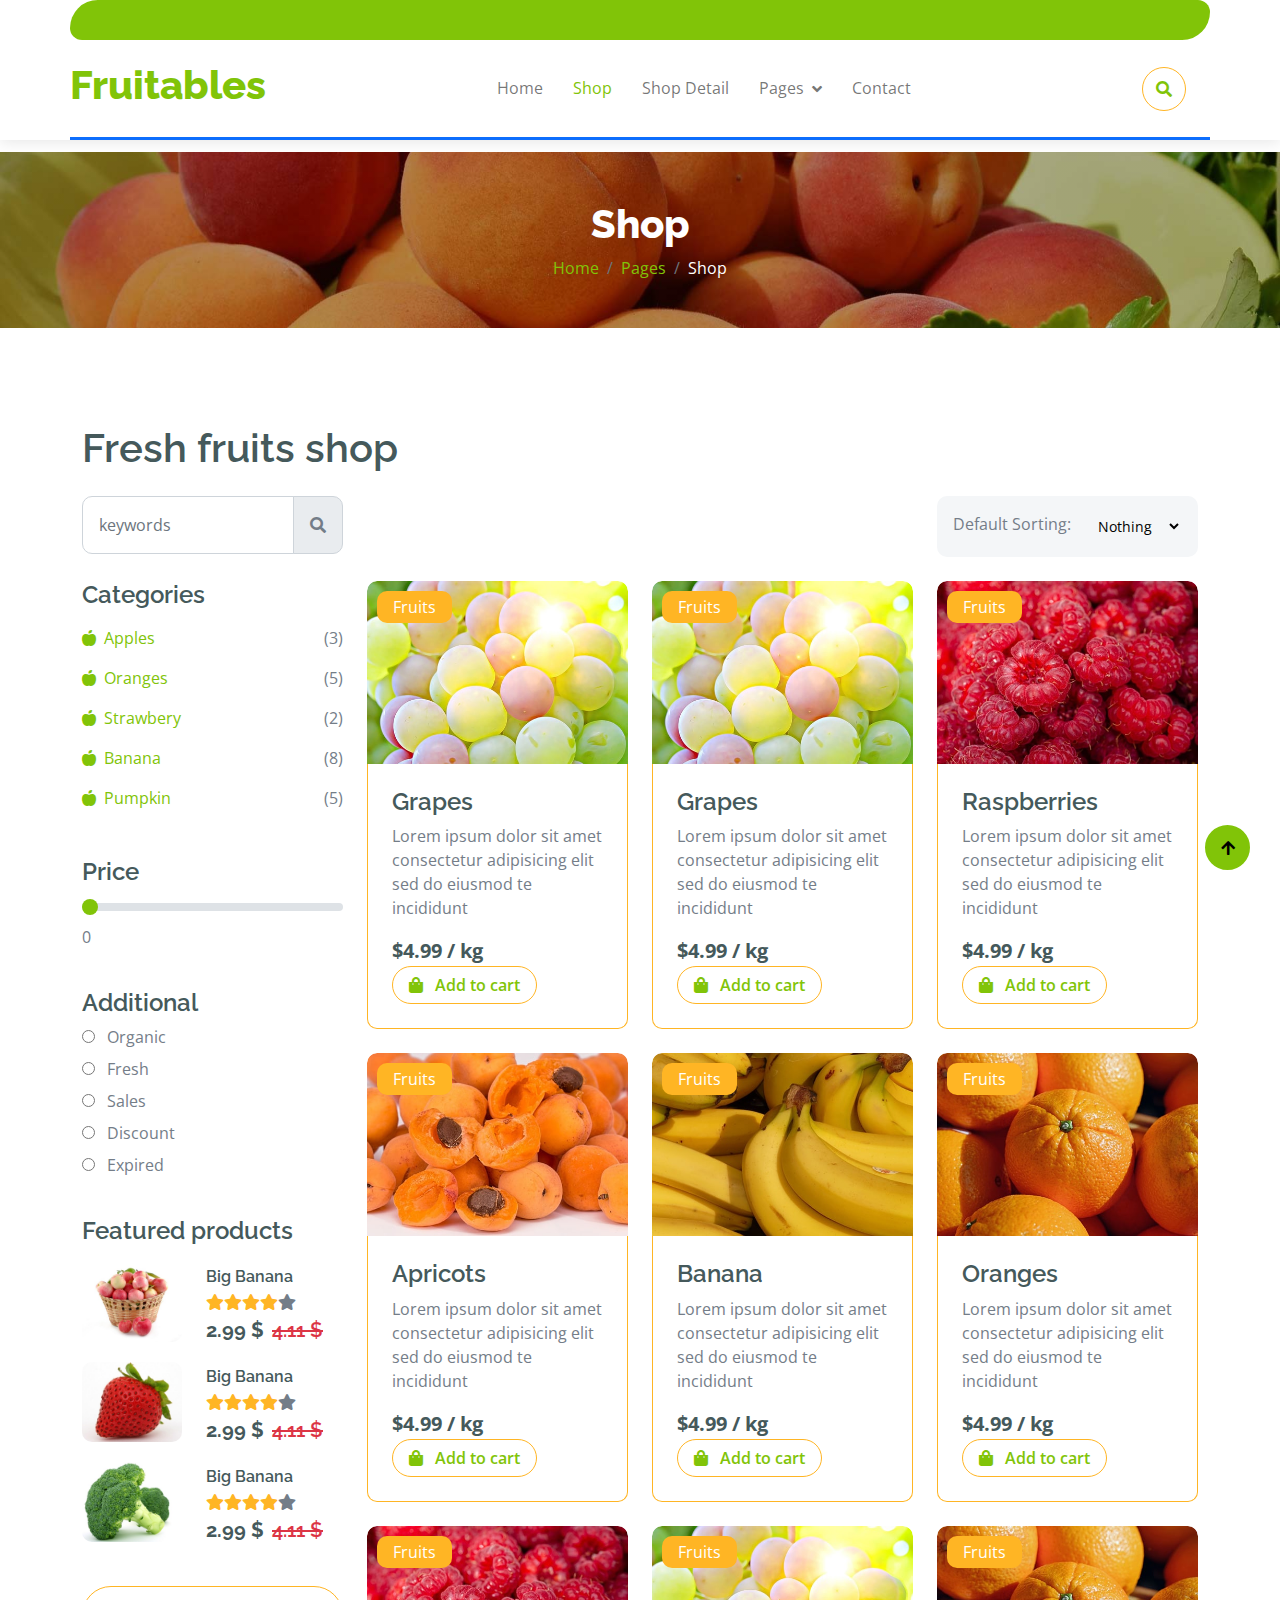
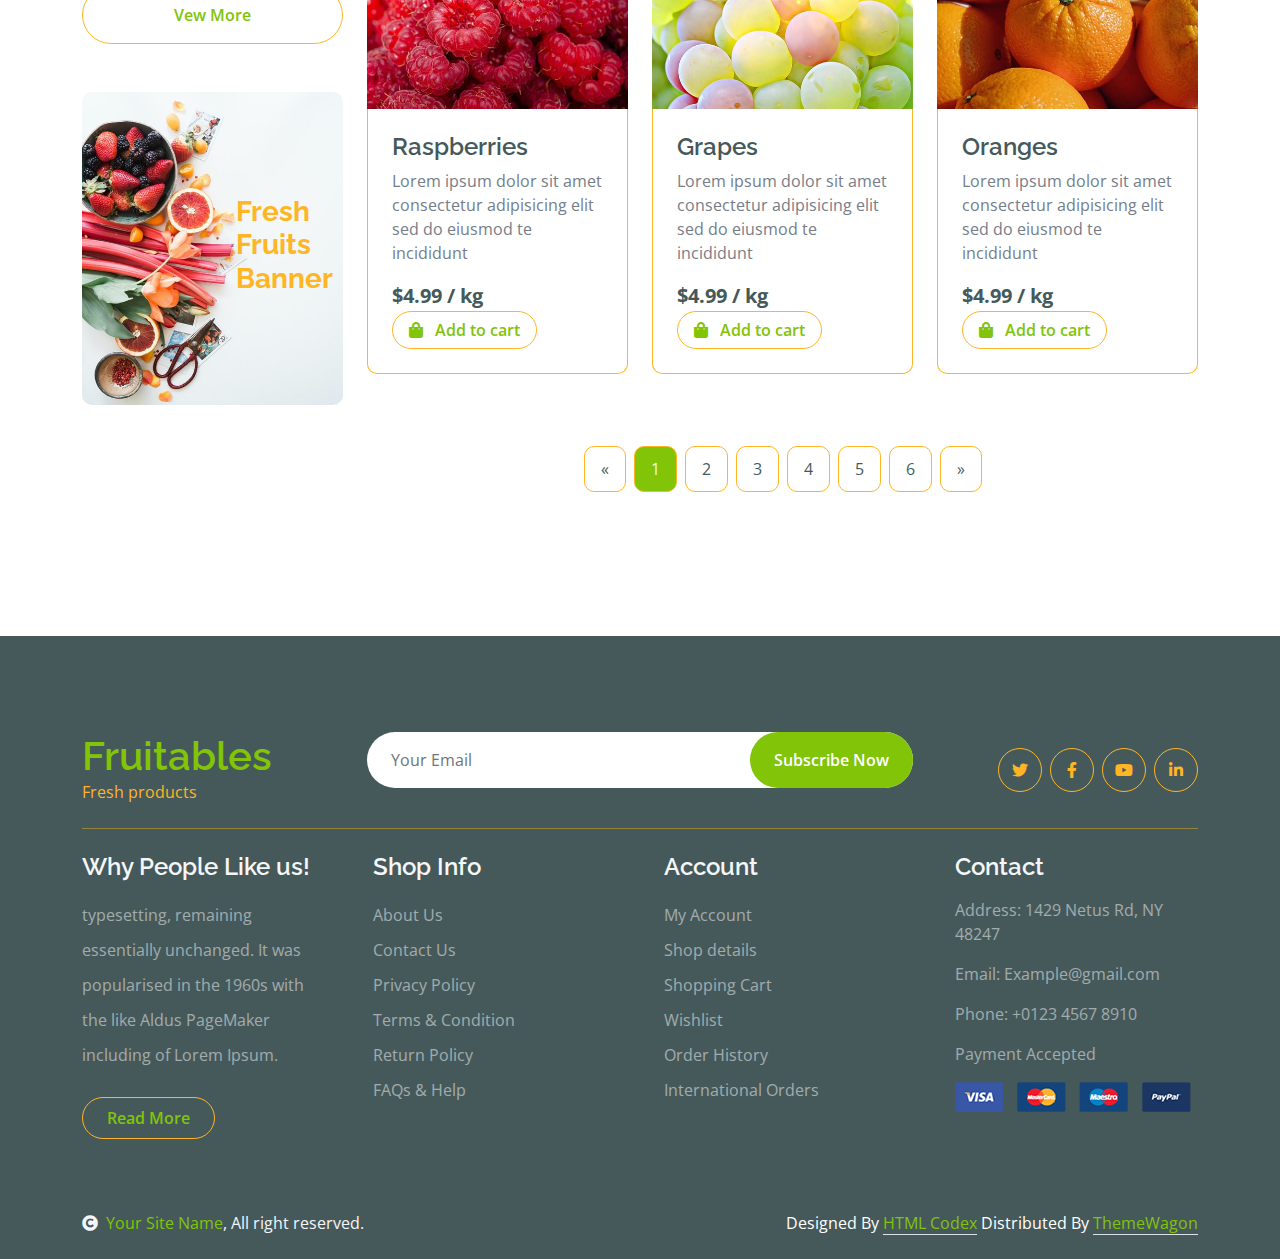
<file: shop.html>
<!DOCTYPE html>
<html lang="en">

    <head>
        <meta charset="utf-8">
        <title>Fruitables</title>
        <meta content="width=device-width, initial-scale=1.0" name="viewport">
        <meta content="" name="keywords">
        <meta content="" name="description">

        <!-- Google Web Fonts -->
        <link rel="preconnect" href="https://fonts.googleapis.com">
        <link rel="preconnect" href="https://fonts.gstatic.com" crossorigin>
        <link href="https://fonts.googleapis.com/css2?family=Open+Sans:wght@400;600&family=Raleway:wght@600;800&display=swap" rel="stylesheet"> 

        <!-- Icon Font Stylesheet -->
        <link rel="stylesheet" href="https://use.fontawesome.com/releases/v5.15.4/css/all.css"/>
        <link href="https://cdn.jsdelivr.net/npm/bootstrap-icons@1.4.1/font/bootstrap-icons.css" rel="stylesheet">

        <!-- Libraries Stylesheet -->
        <link href="lib/lightbox/css/lightbox.min.css" rel="stylesheet">
        <link href="lib/owlcarousel/assets/owl.carousel.min.css" rel="stylesheet">


        <!-- Customized Bootstrap Stylesheet -->
        <link href="css/bootstrap.min.css" rel="stylesheet">

        <!-- Template Stylesheet -->
        <link href="css/style.css" rel="stylesheet">
    </head>

    <body>

        <!-- Spinner Start -->
        <div id="spinner" class="show w-100 vh-100 bg-white position-fixed translate-middle top-50 start-50  d-flex align-items-center justify-content-center">
            <div class="spinner-grow text-primary" role="status"></div>
        </div>
        <!-- Spinner End -->


        <!-- Navbar start -->
        <div class="container-fluid fixed-top">
            <div class="container topbar bg-primary d-none d-lg-block">
                <!-- <div class="d-flex justify-content-between">
                    <div class="top-info ps-2">
                        <small class="me-3"><i class="fas fa-map-marker-alt me-2 text-secondary"></i> <a href="#" class="text-white">123 Street, New York</a></small>
                        <small class="me-3"><i class="fas fa-envelope me-2 text-secondary"></i><a href="#" class="text-white">Email@Example.com</a></small>
                    </div>
                    <div class="top-link pe-2">
                        <a href="#" class="text-white"><small class="text-white mx-2">Privacy Policy</small>/</a>
                        <a href="#" class="text-white"><small class="text-white mx-2">Terms of Use</small>/</a>
                        <a href="#" class="text-white"><small class="text-white ms-2">Sales and Refunds</small></a>
                    </div>
                </div> -->
            </div>
            <div class="container px-0">
                <nav class="navbar navbar-light bg-white navbar-expand-xl">
                    <a href="index.html" class="navbar-brand"><h1 class="text-primary display-6">Fruitables</h1></a>
                    <button class="navbar-toggler py-2 px-3" type="button" data-bs-toggle="collapse" data-bs-target="#navbarCollapse">
                        <span class="fa fa-bars text-primary"></span>
                    </button>
                    <div class="collapse navbar-collapse bg-white" id="navbarCollapse">
                        <div class="navbar-nav mx-auto">
                            <a href="index.html" class="nav-item nav-link">Home</a>
                            <a href="shop.html" class="nav-item nav-link active">Shop</a>
                            <a href="shop-detail.html" class="nav-item nav-link">Shop Detail</a>
                            <div class="nav-item dropdown">
                                <a href="#" class="nav-link dropdown-toggle" data-bs-toggle="dropdown">Pages</a>
                                <div class="dropdown-menu m-0 bg-secondary rounded-0">
                                    <a href="cart.html" class="dropdown-item">Cart</a>
                                    <a href="chackout.html" class="dropdown-item">Chackout</a>
                                    <a href="testimonial.html" class="dropdown-item">Testimonial</a>
                                    <a href="404.html" class="dropdown-item">404 Page</a>
                                </div>
                            </div>
                            <a href="contact.html" class="nav-item nav-link">Contact</a>
                        </div>

                        <div class="d-flex m-3 me-0">
                            <button class="btn-search btn border border-secondary btn-md-square rounded-circle bg-white me-4" data-bs-toggle="modal" data-bs-target="#searchModal"><i class="fas fa-search text-primary"></i></button>
                        </div>
                    </div>
                </nav>
            </div>
        </div>
        <!-- Navbar End -->


        <!-- Modal Search Start -->
        <div class="modal fade" id="searchModal" tabindex="-1" aria-labelledby="exampleModalLabel" aria-hidden="true">
            <div class="modal-dialog modal-fullscreen">
                <div class="modal-content rounded-0">
                    <div class="modal-header">
                        <h5 class="modal-title" id="exampleModalLabel">Search by keyword</h5>
                        <button type="button" class="btn-close" data-bs-dismiss="modal" aria-label="Close"></button>
                    </div>
                    <div class="modal-body d-flex align-items-center">
                        <div class="input-group w-75 mx-auto d-flex">
                            <input type="search" class="form-control p-3" placeholder="keywords" aria-describedby="search-icon-1">
                            <span id="search-icon-1" class="input-group-text p-3"><i class="fa fa-search"></i></span>
                        </div>
                    </div>
                </div>
            </div>
        </div>
        <!-- Modal Search End -->


        <!-- Single Page Header start -->
        <div class="container-fluid page-header py-5">
            <h1 class="text-center text-white display-6">Shop</h1>
            <ol class="breadcrumb justify-content-center mb-0">
                <li class="breadcrumb-item"><a href="#">Home</a></li>
                <li class="breadcrumb-item"><a href="#">Pages</a></li>
                <li class="breadcrumb-item active text-white">Shop</li>
            </ol>
        </div>
        <!-- Single Page Header End -->


        <!-- Fruits Shop Start-->
        <div class="container-fluid fruite py-5">
            <div class="container py-5">
                <h1 class="mb-4">Fresh fruits shop</h1>
                <div class="row g-4">
                    <div class="col-lg-12">
                        <div class="row g-4">
                            <div class="col-xl-3">
                                <div class="input-group w-100 mx-auto d-flex">
                                    <input type="search" class="form-control p-3" placeholder="keywords" aria-describedby="search-icon-1">
                                    <span id="search-icon-1" class="input-group-text p-3"><i class="fa fa-search"></i></span>
                                </div>
                            </div>
                            <div class="col-6"></div>
                            <div class="col-xl-3">
                                <div class="bg-light ps-3 py-3 rounded d-flex justify-content-between mb-4">
                                    <label for="fruits">Default Sorting:</label>
                                    <select id="fruits" name="fruitlist" class="border-0 form-select-sm bg-light me-3" form="fruitform">
                                        <option value="volvo">Nothing</option>
                                        <option value="saab">Popularity</option>
                                        <option value="opel">Organic</option>
                                        <option value="audi">Fantastic</option>
                                    </select>
                                </div>
                            </div>
                        </div>
                        <div class="row g-4">
                            <div class="col-lg-3">
                                <div class="row g-4">
                                    <div class="col-lg-12">
                                        <div class="mb-3">
                                            <h4>Categories</h4>
                                            <ul class="list-unstyled fruite-categorie">
                                                <li>
                                                    <div class="d-flex justify-content-between fruite-name">
                                                        <a href="#"><i class="fas fa-apple-alt me-2"></i>Apples</a>
                                                        <span>(3)</span>
                                                    </div>
                                                </li>
                                                <li>
                                                    <div class="d-flex justify-content-between fruite-name">
                                                        <a href="#"><i class="fas fa-apple-alt me-2"></i>Oranges</a>
                                                        <span>(5)</span>
                                                    </div>
                                                </li>
                                                <li>
                                                    <div class="d-flex justify-content-between fruite-name">
                                                        <a href="#"><i class="fas fa-apple-alt me-2"></i>Strawbery</a>
                                                        <span>(2)</span>
                                                    </div>
                                                </li>
                                                <li>
                                                    <div class="d-flex justify-content-between fruite-name">
                                                        <a href="#"><i class="fas fa-apple-alt me-2"></i>Banana</a>
                                                        <span>(8)</span>
                                                    </div>
                                                </li>
                                                <li>
                                                    <div class="d-flex justify-content-between fruite-name">
                                                        <a href="#"><i class="fas fa-apple-alt me-2"></i>Pumpkin</a>
                                                        <span>(5)</span>
                                                    </div>
                                                </li>
                                            </ul>
                                        </div>
                                    </div>
                                    <div class="col-lg-12">
                                        <div class="mb-3">
                                            <h4 class="mb-2">Price</h4>
                                            <input type="range" class="form-range w-100" id="rangeInput" name="rangeInput" min="0" max="500" value="0" oninput="amount.value=rangeInput.value">
                                            <output id="amount" name="amount" min-velue="0" max-value="500" for="rangeInput">0</output>
                                        </div>
                                    </div>
                                    <div class="col-lg-12">
                                        <div class="mb-3">
                                            <h4>Additional</h4>
                                            <div class="mb-2">
                                                <input type="radio" class="me-2" id="Categories-1" name="Categories-1" value="Beverages">
                                                <label for="Categories-1"> Organic</label>
                                            </div>
                                            <div class="mb-2">
                                                <input type="radio" class="me-2" id="Categories-2" name="Categories-1" value="Beverages">
                                                <label for="Categories-2"> Fresh</label>
                                            </div>
                                            <div class="mb-2">
                                                <input type="radio" class="me-2" id="Categories-3" name="Categories-1" value="Beverages">
                                                <label for="Categories-3"> Sales</label>
                                            </div>
                                            <div class="mb-2">
                                                <input type="radio" class="me-2" id="Categories-4" name="Categories-1" value="Beverages">
                                                <label for="Categories-4"> Discount</label>
                                            </div>
                                            <div class="mb-2">
                                                <input type="radio" class="me-2" id="Categories-5" name="Categories-1" value="Beverages">
                                                <label for="Categories-5"> Expired</label>
                                            </div>
                                        </div>
                                    </div>
                                    <div class="col-lg-12">
                                        <h4 class="mb-3">Featured products</h4>
                                        <div class="d-flex align-items-center justify-content-start">
                                            <div class="rounded me-4" style="width: 100px; height: 100px;">
                                                <img src="img/featur-1.jpg" class="img-fluid rounded" alt="">
                                            </div>
                                            <div>
                                                <h6 class="mb-2">Big Banana</h6>
                                                <div class="d-flex mb-2">
                                                    <i class="fa fa-star text-secondary"></i>
                                                    <i class="fa fa-star text-secondary"></i>
                                                    <i class="fa fa-star text-secondary"></i>
                                                    <i class="fa fa-star text-secondary"></i>
                                                    <i class="fa fa-star"></i>
                                                </div>
                                                <div class="d-flex mb-2">
                                                    <h5 class="fw-bold me-2">2.99 $</h5>
                                                    <h5 class="text-danger text-decoration-line-through">4.11 $</h5>
                                                </div>
                                            </div>
                                        </div>
                                        <div class="d-flex align-items-center justify-content-start">
                                            <div class="rounded me-4" style="width: 100px; height: 100px;">
                                                <img src="img/featur-2.jpg" class="img-fluid rounded" alt="">
                                            </div>
                                            <div>
                                                <h6 class="mb-2">Big Banana</h6>
                                                <div class="d-flex mb-2">
                                                    <i class="fa fa-star text-secondary"></i>
                                                    <i class="fa fa-star text-secondary"></i>
                                                    <i class="fa fa-star text-secondary"></i>
                                                    <i class="fa fa-star text-secondary"></i>
                                                    <i class="fa fa-star"></i>
                                                </div>
                                                <div class="d-flex mb-2">
                                                    <h5 class="fw-bold me-2">2.99 $</h5>
                                                    <h5 class="text-danger text-decoration-line-through">4.11 $</h5>
                                                </div>
                                            </div>
                                        </div>
                                        <div class="d-flex align-items-center justify-content-start">
                                            <div class="rounded me-4" style="width: 100px; height: 100px;">
                                                <img src="img/featur-3.jpg" class="img-fluid rounded" alt="">
                                            </div>
                                            <div>
                                                <h6 class="mb-2">Big Banana</h6>
                                                <div class="d-flex mb-2">
                                                    <i class="fa fa-star text-secondary"></i>
                                                    <i class="fa fa-star text-secondary"></i>
                                                    <i class="fa fa-star text-secondary"></i>
                                                    <i class="fa fa-star text-secondary"></i>
                                                    <i class="fa fa-star"></i>
                                                </div>
                                                <div class="d-flex mb-2">
                                                    <h5 class="fw-bold me-2">2.99 $</h5>
                                                    <h5 class="text-danger text-decoration-line-through">4.11 $</h5>
                                                </div>
                                            </div>
                                        </div>
                                        <div class="d-flex justify-content-center my-4">
                                            <a href="#" class="btn border border-secondary px-4 py-3 rounded-pill text-primary w-100">Vew More</a>
                                        </div>
                                    </div>
                                    <div class="col-lg-12">
                                        <div class="position-relative">
                                            <img src="img/banner-fruits.jpg" class="img-fluid w-100 rounded" alt="">
                                            <div class="position-absolute" style="top: 50%; right: 10px; transform: translateY(-50%);">
                                                <h3 class="text-secondary fw-bold">Fresh <br> Fruits <br> Banner</h3>
                                            </div>
                                        </div>
                                    </div>
                                </div>
                            </div>
                            <div class="col-lg-9">
                                <div class="row g-4 justify-content-center">
                                    <div class="col-md-6 col-lg-6 col-xl-4">
                                        <div class="rounded position-relative fruite-item">
                                            <div class="fruite-img">
                                                <img src="img/fruite-item-5.jpg" class="img-fluid w-100 rounded-top" alt="">
                                            </div>
                                            <div class="text-white bg-secondary px-3 py-1 rounded position-absolute" style="top: 10px; left: 10px;">Fruits</div>
                                            <div class="p-4 border border-secondary border-top-0 rounded-bottom">
                                                <h4>Grapes</h4>
                                                <p>Lorem ipsum dolor sit amet consectetur adipisicing elit sed do eiusmod te incididunt</p>
                                                <div class="d-flex justify-content-between flex-lg-wrap">
                                                    <p class="text-dark fs-5 fw-bold mb-0">$4.99 / kg</p>
                                                    <a href="#" class="btn border border-secondary rounded-pill px-3 text-primary"><i class="fa fa-shopping-bag me-2 text-primary"></i> Add to cart</a>
                                                </div>
                                            </div>
                                        </div>
                                    </div>
                                    <div class="col-md-6 col-lg-6 col-xl-4">
                                        <div class="rounded position-relative fruite-item">
                                            <div class="fruite-img">
                                                <img src="img/fruite-item-5.jpg" class="img-fluid w-100 rounded-top" alt="">
                                            </div>
                                            <div class="text-white bg-secondary px-3 py-1 rounded position-absolute" style="top: 10px; left: 10px;">Fruits</div>
                                            <div class="p-4 border border-secondary border-top-0 rounded-bottom">
                                                <h4>Grapes</h4>
                                                <p>Lorem ipsum dolor sit amet consectetur adipisicing elit sed do eiusmod te incididunt</p>
                                                <div class="d-flex justify-content-between flex-lg-wrap">
                                                    <p class="text-dark fs-5 fw-bold mb-0">$4.99 / kg</p>
                                                    <a href="#" class="btn border border-secondary rounded-pill px-3 text-primary"><i class="fa fa-shopping-bag me-2 text-primary"></i> Add to cart</a>
                                                </div>
                                            </div>
                                        </div>
                                    </div>
                                    <div class="col-md-6 col-lg-6 col-xl-4">
                                        <div class="rounded position-relative fruite-item">
                                            <div class="fruite-img">
                                                <img src="img/fruite-item-2.jpg" class="img-fluid w-100 rounded-top" alt="">
                                            </div>
                                            <div class="text-white bg-secondary px-3 py-1 rounded position-absolute" style="top: 10px; left: 10px;">Fruits</div>
                                            <div class="p-4 border border-secondary border-top-0 rounded-bottom">
                                                <h4>Raspberries</h4>
                                                <p>Lorem ipsum dolor sit amet consectetur adipisicing elit sed do eiusmod te incididunt</p>
                                                <div class="d-flex justify-content-between flex-lg-wrap">
                                                    <p class="text-dark fs-5 fw-bold mb-0">$4.99 / kg</p>
                                                    <a href="#" class="btn border border-secondary rounded-pill px-3 text-primary"><i class="fa fa-shopping-bag me-2 text-primary"></i> Add to cart</a>
                                                </div>
                                            </div>
                                        </div>
                                    </div>
                                    <div class="col-md-6 col-lg-6 col-xl-4">
                                        <div class="rounded position-relative fruite-item">
                                            <div class="fruite-img">
                                                <img src="img/fruite-item-4.jpg" class="img-fluid w-100 rounded-top" alt="">
                                            </div>
                                            <div class="text-white bg-secondary px-3 py-1 rounded position-absolute" style="top: 10px; left: 10px;">Fruits</div>
                                            <div class="p-4 border border-secondary border-top-0 rounded-bottom">
                                                <h4>Apricots</h4>
                                                <p>Lorem ipsum dolor sit amet consectetur adipisicing elit sed do eiusmod te incididunt</p>
                                                <div class="d-flex justify-content-between flex-lg-wrap">
                                                    <p class="text-dark fs-5 fw-bold mb-0">$4.99 / kg</p>
                                                    <a href="#" class="btn border border-secondary rounded-pill px-3 text-primary"><i class="fa fa-shopping-bag me-2 text-primary"></i> Add to cart</a>
                                                </div>
                                            </div>
                                        </div>
                                    </div>
                                    <div class="col-md-6 col-lg-6 col-xl-4">
                                        <div class="rounded position-relative fruite-item">
                                            <div class="fruite-img">
                                                <img src="img/fruite-item-3.jpg" class="img-fluid w-100 rounded-top" alt="">
                                            </div>
                                            <div class="text-white bg-secondary px-3 py-1 rounded position-absolute" style="top: 10px; left: 10px;">Fruits</div>
                                            <div class="p-4 border border-secondary border-top-0 rounded-bottom">
                                                <h4>Banana</h4>
                                                <p>Lorem ipsum dolor sit amet consectetur adipisicing elit sed do eiusmod te incididunt</p>
                                                <div class="d-flex justify-content-between flex-lg-wrap">
                                                    <p class="text-dark fs-5 fw-bold mb-0">$4.99 / kg</p>
                                                    <a href="#" class="btn border border-secondary rounded-pill px-3 text-primary"><i class="fa fa-shopping-bag me-2 text-primary"></i> Add to cart</a>
                                                </div>
                                            </div>
                                        </div>
                                    </div>
                                    <div class="col-md-6 col-lg-6 col-xl-4">
                                        <div class="rounded position-relative fruite-item">
                                            <div class="fruite-img">
                                                <img src="img/fruite-item-1.jpg" class="img-fluid w-100 rounded-top" alt="">
                                            </div>
                                            <div class="text-white bg-secondary px-3 py-1 rounded position-absolute" style="top: 10px; left: 10px;">Fruits</div>
                                            <div class="p-4 border border-secondary border-top-0 rounded-bottom">
                                                <h4>Oranges</h4>
                                                <p>Lorem ipsum dolor sit amet consectetur adipisicing elit sed do eiusmod te incididunt</p>
                                                <div class="d-flex justify-content-between flex-lg-wrap">
                                                    <p class="text-dark fs-5 fw-bold mb-0">$4.99 / kg</p>
                                                    <a href="#" class="btn border border-secondary rounded-pill px-3 text-primary"><i class="fa fa-shopping-bag me-2 text-primary"></i> Add to cart</a>
                                                </div>
                                            </div>
                                        </div>
                                    </div>
                                    <div class="col-md-6 col-lg-6 col-xl-4">
                                        <div class="rounded position-relative fruite-item">
                                            <div class="fruite-img">
                                                <img src="img/fruite-item-2.jpg" class="img-fluid w-100 rounded-top" alt="">
                                            </div>
                                            <div class="text-white bg-secondary px-3 py-1 rounded position-absolute" style="top: 10px; left: 10px;">Fruits</div>
                                            <div class="p-4 border border-secondary border-top-0 rounded-bottom">
                                                <h4>Raspberries</h4>
                                                <p>Lorem ipsum dolor sit amet consectetur adipisicing elit sed do eiusmod te incididunt</p>
                                                <div class="d-flex justify-content-between flex-lg-wrap">
                                                    <p class="text-dark fs-5 fw-bold mb-0">$4.99 / kg</p>
                                                    <a href="#" class="btn border border-secondary rounded-pill px-3 text-primary"><i class="fa fa-shopping-bag me-2 text-primary"></i> Add to cart</a>
                                                </div>
                                            </div>
                                        </div>
                                    </div>
                                    <div class="col-md-6 col-lg-6 col-xl-4">
                                        <div class="rounded position-relative fruite-item">
                                            <div class="fruite-img">
                                                <img src="img/fruite-item-5.jpg" class="img-fluid w-100 rounded-top" alt="">
                                            </div>
                                            <div class="text-white bg-secondary px-3 py-1 rounded position-absolute" style="top: 10px; left: 10px;">Fruits</div>
                                            <div class="p-4 border border-secondary border-top-0 rounded-bottom">
                                                <h4>Grapes</h4>
                                                <p>Lorem ipsum dolor sit amet consectetur adipisicing elit sed do eiusmod te incididunt</p>
                                                <div class="d-flex justify-content-between flex-lg-wrap">
                                                    <p class="text-dark fs-5 fw-bold mb-0">$4.99 / kg</p>
                                                    <a href="#" class="btn border border-secondary rounded-pill px-3 text-primary"><i class="fa fa-shopping-bag me-2 text-primary"></i> Add to cart</a>
                                                </div>
                                            </div>
                                        </div>
                                    </div>
                                    <div class="col-md-6 col-lg-6 col-xl-4">
                                        <div class="rounded position-relative fruite-item">
                                            <div class="fruite-img">
                                                <img src="img/fruite-item-1.jpg" class="img-fluid w-100 rounded-top" alt="">
                                            </div>
                                            <div class="text-white bg-secondary px-3 py-1 rounded position-absolute" style="top: 10px; left: 10px;">Fruits</div>
                                            <div class="p-4 border border-secondary border-top-0 rounded-bottom">
                                                <h4>Oranges</h4>
                                                <p>Lorem ipsum dolor sit amet consectetur adipisicing elit sed do eiusmod te incididunt</p>
                                                <div class="d-flex justify-content-between flex-lg-wrap">
                                                    <p class="text-dark fs-5 fw-bold mb-0">$4.99 / kg</p>
                                                    <a href="#" class="btn border border-secondary rounded-pill px-3 text-primary"><i class="fa fa-shopping-bag me-2 text-primary"></i> Add to cart</a>
                                                </div>
                                            </div>
                                        </div>
                                    </div>
                                    <div class="col-12">
                                        <div class="pagination d-flex justify-content-center mt-5">
                                            <a href="#" class="rounded">&laquo;</a>
                                            <a href="#" class="active rounded">1</a>
                                            <a href="#" class="rounded">2</a>
                                            <a href="#" class="rounded">3</a>
                                            <a href="#" class="rounded">4</a>
                                            <a href="#" class="rounded">5</a>
                                            <a href="#" class="rounded">6</a>
                                            <a href="#" class="rounded">&raquo;</a>
                                        </div>
                                    </div>
                                </div>
                            </div>
                        </div>
                    </div>
                </div>
            </div>
        </div>
        <!-- Fruits Shop End-->


        <!-- Footer Start -->
        <div class="container-fluid bg-dark text-white-50 footer pt-5 mt-5">
            <div class="container py-5">
                <div class="pb-4 mb-4" style="border-bottom: 1px solid rgba(226, 175, 24, 0.5) ;">
                    <div class="row g-4">
                        <div class="col-lg-3">
                            <a href="#">
                                <h1 class="text-primary mb-0">Fruitables</h1>
                                <p class="text-secondary mb-0">Fresh products</p>
                            </a>
                        </div>
                        <div class="col-lg-6">
                            <div class="position-relative mx-auto">
                                <input class="form-control border-0 w-100 py-3 px-4 rounded-pill" type="number" placeholder="Your Email">
                                <button type="submit" class="btn btn-primary border-0 border-secondary py-3 px-4 position-absolute rounded-pill text-white" style="top: 0; right: 0;">Subscribe Now</button>
                            </div>
                        </div>
                        <div class="col-lg-3">
                            <div class="d-flex justify-content-end pt-3">
                                <a class="btn  btn-outline-secondary me-2 btn-md-square rounded-circle" href=""><i class="fab fa-twitter"></i></a>
                                <a class="btn btn-outline-secondary me-2 btn-md-square rounded-circle" href=""><i class="fab fa-facebook-f"></i></a>
                                <a class="btn btn-outline-secondary me-2 btn-md-square rounded-circle" href=""><i class="fab fa-youtube"></i></a>
                                <a class="btn btn-outline-secondary btn-md-square rounded-circle" href=""><i class="fab fa-linkedin-in"></i></a>
                            </div>
                        </div>
                    </div>
                </div>
                <div class="row g-5">
                    <div class="col-lg-3 col-md-6">
                        <div class="footer-item">
                            <h4 class="text-light mb-3">Why People Like us!</h4>
                            <p class="mb-4">typesetting, remaining essentially unchanged. It was 
                                popularised in the 1960s with the like Aldus PageMaker including of Lorem Ipsum.</p>
                            <a href="" class="btn border-secondary py-2 px-4 rounded-pill text-primary">Read More</a>
                        </div>
                    </div>
                    <div class="col-lg-3 col-md-6">
                        <div class="d-flex flex-column text-start footer-item">
                            <h4 class="text-light mb-3">Shop Info</h4>
                            <a class="btn-link" href="">About Us</a>
                            <a class="btn-link" href="">Contact Us</a>
                            <a class="btn-link" href="">Privacy Policy</a>
                            <a class="btn-link" href="">Terms & Condition</a>
                            <a class="btn-link" href="">Return Policy</a>
                            <a class="btn-link" href="">FAQs & Help</a>
                        </div>
                    </div>
                    <div class="col-lg-3 col-md-6">
                        <div class="d-flex flex-column text-start footer-item">
                            <h4 class="text-light mb-3">Account</h4>
                            <a class="btn-link" href="">My Account</a>
                            <a class="btn-link" href="">Shop details</a>
                            <a class="btn-link" href="">Shopping Cart</a>
                            <a class="btn-link" href="">Wishlist</a>
                            <a class="btn-link" href="">Order History</a>
                            <a class="btn-link" href="">International Orders</a>
                        </div>
                    </div>
                    <div class="col-lg-3 col-md-6">
                        <div class="footer-item">
                            <h4 class="text-light mb-3">Contact</h4>
                            <p>Address: 1429 Netus Rd, NY 48247</p>
                            <p>Email: Example@gmail.com</p>
                            <p>Phone: +0123 4567 8910</p>
                            <p>Payment Accepted</p>
                            <img src="img/payment.png" class="img-fluid" alt="">
                        </div>
                    </div>
                </div>
            </div>
        </div>
        <!-- Footer End -->

        <!-- Copyright Start -->
        <div class="container-fluid copyright bg-dark py-4">
            <div class="container">
                <div class="row">
                    <div class="col-md-6 text-center text-md-start mb-3 mb-md-0">
                        <span class="text-light"><a href="#"><i class="fas fa-copyright text-light me-2"></i>Your Site Name</a>, All right reserved.</span>
                    </div>
                    <div class="col-md-6 my-auto text-center text-md-end text-white">
                        <!--/*** This template is free as long as you keep the below author’s credit link/attribution link/backlink. ***/-->
                        <!--/*** If you'd like to use the template without the below author’s credit link/attribution link/backlink, ***/-->
                        <!--/*** you can purchase the Credit Removal License from "https://htmlcodex.com/credit-removal". ***/-->
                        Designed By <a class="border-bottom" href="https://htmlcodex.com">HTML Codex</a> Distributed By <a class="border-bottom" href="https://themewagon.com">ThemeWagon</a>
                    </div>
                </div>
            </div>
        </div>
        <!-- Copyright End -->



        <!-- Back to Top -->
        <a href="#" class="btn btn-primary border-3 border-primary rounded-circle back-to-top"><i class="fa fa-arrow-up"></i></a>   

        
    <!-- JavaScript Libraries -->
    <script src="https://ajax.googleapis.com/ajax/libs/jquery/3.6.4/jquery.min.js"></script>
    <script src="https://cdn.jsdelivr.net/npm/bootstrap@5.0.0/dist/js/bootstrap.bundle.min.js"></script>
    <script src="lib/easing/easing.min.js"></script>
    <script src="lib/waypoints/waypoints.min.js"></script>
    <script src="lib/lightbox/js/lightbox.min.js"></script>
    <script src="lib/owlcarousel/owl.carousel.min.js"></script>

    <!-- Template Javascript -->
    <script src="js/main.js"></script>
    </body>

</html>
</file>
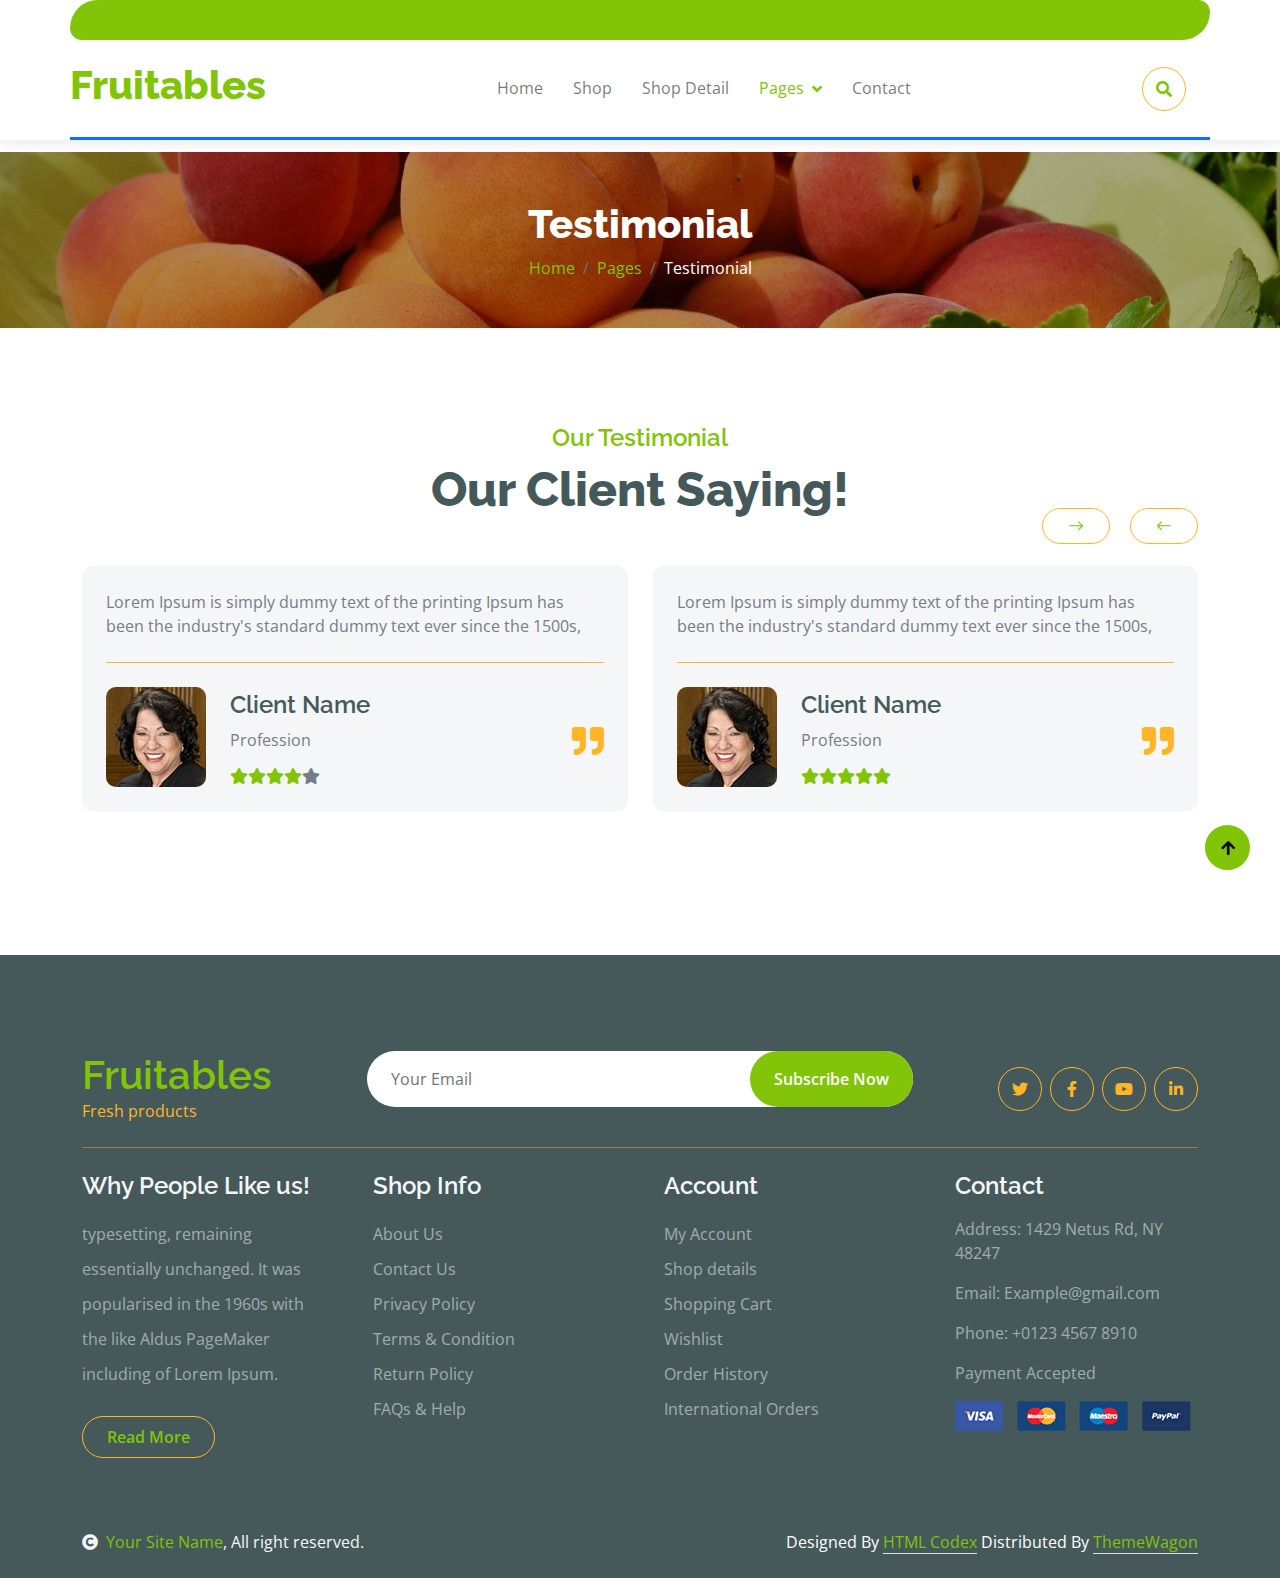
<file: testimonial.html>
<!DOCTYPE html>
<html lang="en">

    <head>
        <meta charset="utf-8">
        <title>Fruitables</title>
        <meta content="width=device-width, initial-scale=1.0" name="viewport">
        <meta content="" name="keywords">
        <meta content="" name="description">

        <!-- Google Web Fonts -->
        <link rel="preconnect" href="https://fonts.googleapis.com">
        <link rel="preconnect" href="https://fonts.gstatic.com" crossorigin>
        <link href="https://fonts.googleapis.com/css2?family=Open+Sans:wght@400;600&family=Raleway:wght@600;800&display=swap" rel="stylesheet"> 

        <!-- Icon Font Stylesheet -->
        <link rel="stylesheet" href="https://use.fontawesome.com/releases/v5.15.4/css/all.css"/>
        <link href="https://cdn.jsdelivr.net/npm/bootstrap-icons@1.4.1/font/bootstrap-icons.css" rel="stylesheet">

        <!-- Libraries Stylesheet -->
        <link href="lib/lightbox/css/lightbox.min.css" rel="stylesheet">
        <link href="lib/owlcarousel/assets/owl.carousel.min.css" rel="stylesheet">


        <!-- Customized Bootstrap Stylesheet -->
        <link href="css/bootstrap.min.css" rel="stylesheet">

        <!-- Template Stylesheet -->
        <link href="css/style.css" rel="stylesheet">
    </head>

    <body>

        <!-- Spinner Start -->
        <div id="spinner" class="show w-100 vh-100 bg-white position-fixed translate-middle top-50 start-50  d-flex align-items-center justify-content-center">
            <div class="spinner-grow text-primary" role="status"></div>
        </div>
        <!-- Spinner End -->


        <!-- Navbar start -->
        <div class="container-fluid fixed-top">
            <div class="container topbar bg-primary d-none d-lg-block">
                <!-- <div class="d-flex justify-content-between">
                    <div class="top-info ps-2">
                        <small class="me-3"><i class="fas fa-map-marker-alt me-2 text-secondary"></i> <a href="#" class="text-white">123 Street, New York</a></small>
                        <small class="me-3"><i class="fas fa-envelope me-2 text-secondary"></i><a href="#" class="text-white">Email@Example.com</a></small>
                    </div>
                    <div class="top-link pe-2">
                        <a href="#" class="text-white"><small class="text-white mx-2">Privacy Policy</small>/</a>
                        <a href="#" class="text-white"><small class="text-white mx-2">Terms of Use</small>/</a>
                        <a href="#" class="text-white"><small class="text-white ms-2">Sales and Refunds</small></a>
                    </div>
                </div> -->
            </div>
            <div class="container px-0">
                <nav class="navbar navbar-light bg-white navbar-expand-xl">
                    <a href="index.html" class="navbar-brand"><h1 class="text-primary display-6">Fruitables</h1></a>
                    <button class="navbar-toggler py-2 px-3" type="button" data-bs-toggle="collapse" data-bs-target="#navbarCollapse">
                        <span class="fa fa-bars text-primary"></span>
                    </button>
                    <div class="collapse navbar-collapse bg-white" id="navbarCollapse">
                        <div class="navbar-nav mx-auto">
                            <a href="index.html" class="nav-item nav-link">Home</a>
                            <a href="shop.html" class="nav-item nav-link">Shop</a>
                            <a href="shop-detail.html" class="nav-item nav-link">Shop Detail</a>
                            <div class="nav-item dropdown">
                                <a href="#" class="nav-link dropdown-toggle active" data-bs-toggle="dropdown">Pages</a>
                                <div class="dropdown-menu m-0 bg-secondary rounded-0">
                                    <a href="cart.html" class="dropdown-item">Cart</a>
                                    <a href="chackout.html" class="dropdown-item">Chackout</a>
                                    <a href="testimonial.html" class="dropdown-item active">Testimonial</a>
                                    <a href="404.html" class="dropdown-item">404 Page</a>
                                </div>
                            </div>
                            <a href="contact.html" class="nav-item nav-link">Contact</a>
                        </div>
                        <div class="d-flex m-3 me-0">
                            <button class="btn-search btn border border-secondary btn-md-square rounded-circle bg-white me-4" data-bs-toggle="modal" data-bs-target="#searchModal"><i class="fas fa-search text-primary"></i></button>
                        </div>
                    </div>
                </nav>
            </div>
        </div>
        <!-- Navbar End -->


        <!-- Modal Search Start -->
        <div class="modal fade" id="searchModal" tabindex="-1" aria-labelledby="exampleModalLabel" aria-hidden="true">
            <div class="modal-dialog modal-fullscreen">
                <div class="modal-content rounded-0">
                    <div class="modal-header">
                        <h5 class="modal-title" id="exampleModalLabel">Search by keyword</h5>
                        <button type="button" class="btn-close" data-bs-dismiss="modal" aria-label="Close"></button>
                    </div>
                    <div class="modal-body d-flex align-items-center">
                        <div class="input-group w-75 mx-auto d-flex">
                            <input type="search" class="form-control p-3" placeholder="keywords" aria-describedby="search-icon-1">
                            <span id="search-icon-1" class="input-group-text p-3"><i class="fa fa-search"></i></span>
                        </div>
                    </div>
                </div>
            </div>
        </div>
        <!-- Modal Search End -->


        <!-- Single Page Header start -->
        <div class="container-fluid page-header py-5">
            <h1 class="text-center text-white display-6">Testimonial</h1>
            <ol class="breadcrumb justify-content-center mb-0">
                <li class="breadcrumb-item"><a href="#">Home</a></li>
                <li class="breadcrumb-item"><a href="#">Pages</a></li>
                <li class="breadcrumb-item active text-white">Testimonial</li>
            </ol>
        </div>
        <!-- Single Page Header End -->


        <!-- Tastimonial Start -->
        <div class="container-fluid testimonial py-5">
            <div class="container py-5">
                <div class="testimonial-header text-center">
                    <h4 class="text-primary">Our Testimonial</h4>
                    <h1 class="display-5 mb-5 text-dark">Our Client Saying!</h1>
                </div>
                <div class="owl-carousel testimonial-carousel">
                    <div class="testimonial-item img-border-radius bg-light rounded p-4">
                        <div class="position-relative">
                            <i class="fa fa-quote-right fa-2x text-secondary position-absolute" style="bottom: 30px; right: 0;"></i>
                            <div class="mb-4 pb-4 border-bottom border-secondary">
                                <p class="mb-0">Lorem Ipsum is simply dummy text of the printing Ipsum has been the industry's standard dummy text ever since the 1500s,
                                </p>
                            </div>
                            <div class="d-flex align-items-center flex-nowrap">
                                <div class="bg-secondary rounded">
                                    <img src="img/testimonial-1.jpg" class="img-fluid rounded" style="width: 100px; height: 100px;" alt="">
                                </div>
                                <div class="ms-4 d-block">
                                    <h4 class="text-dark">Client Name</h4>
                                    <p class="m-0 pb-3">Profession</p>
                                    <div class="d-flex pe-5">
                                        <i class="fas fa-star text-primary"></i>
                                        <i class="fas fa-star text-primary"></i>
                                        <i class="fas fa-star text-primary"></i>
                                        <i class="fas fa-star text-primary"></i>
                                        <i class="fas fa-star"></i>
                                    </div>
                                </div>
                            </div>
                        </div>
                    </div>
                    <div class="testimonial-item img-border-radius bg-light rounded p-4">
                        <div class="position-relative">
                            <i class="fa fa-quote-right fa-2x text-secondary position-absolute" style="bottom: 30px; right: 0;"></i>
                            <div class="mb-4 pb-4 border-bottom border-secondary">
                                <p class="mb-0">Lorem Ipsum is simply dummy text of the printing Ipsum has been the industry's standard dummy text ever since the 1500s,
                                </p>
                            </div>
                            <div class="d-flex align-items-center flex-nowrap">
                                <div class="bg-secondary rounded">
                                    <img src="img/testimonial-1.jpg" class="img-fluid rounded" style="width: 100px; height: 100px;" alt="">
                                </div>
                                <div class="ms-4 d-block">
                                    <h4 class="text-dark">Client Name</h4>
                                    <p class="m-0 pb-3">Profession</p>
                                    <div class="d-flex pe-5">
                                        <i class="fas fa-star text-primary"></i>
                                        <i class="fas fa-star text-primary"></i>
                                        <i class="fas fa-star text-primary"></i>
                                        <i class="fas fa-star text-primary"></i>
                                        <i class="fas fa-star text-primary"></i>
                                    </div>
                                </div>
                            </div>
                        </div>
                    </div>
                    <div class="testimonial-item img-border-radius bg-light rounded p-4">
                        <div class="position-relative">
                            <i class="fa fa-quote-right fa-2x text-secondary position-absolute" style="bottom: 30px; right: 0;"></i>
                            <div class="mb-4 pb-4 border-bottom border-secondary">
                                <p class="mb-0">Lorem Ipsum is simply dummy text of the printing Ipsum has been the industry's standard dummy text ever since the 1500s,
                                </p>
                            </div>
                            <div class="d-flex align-items-center flex-nowrap">
                                <div class="bg-secondary rounded">
                                    <img src="img/testimonial-1.jpg" class="img-fluid rounded" style="width: 100px; height: 100px;" alt="">
                                </div>
                                <div class="ms-4 d-block">
                                    <h4 class="text-dark">Client Name</h4>
                                    <p class="m-0 pb-3">Profession</p>
                                    <div class="d-flex pe-5">
                                        <i class="fas fa-star text-primary"></i>
                                        <i class="fas fa-star text-primary"></i>
                                        <i class="fas fa-star text-primary"></i>
                                        <i class="fas fa-star text-primary"></i>
                                        <i class="fas fa-star text-primary"></i>
                                    </div>
                                </div>
                            </div>
                        </div>
                    </div>
                </div>
            </div>
        </div>
        <!-- Tastimonial End -->


        <!-- Footer Start -->
        <div class="container-fluid bg-dark text-white-50 footer pt-5 mt-5">
            <div class="container py-5">
                <div class="pb-4 mb-4" style="border-bottom: 1px solid rgba(226, 175, 24, 0.5) ;">
                    <div class="row g-4">
                        <div class="col-lg-3">
                            <a href="#">
                                <h1 class="text-primary mb-0">Fruitables</h1>
                                <p class="text-secondary mb-0">Fresh products</p>
                            </a>
                        </div>
                        <div class="col-lg-6">
                            <div class="position-relative mx-auto">
                                <input class="form-control border-0 w-100 py-3 px-4 rounded-pill" type="number" placeholder="Your Email">
                                <button type="submit" class="btn btn-primary border-0 border-secondary py-3 px-4 position-absolute rounded-pill text-white" style="top: 0; right: 0;">Subscribe Now</button>
                            </div>
                        </div>
                        <div class="col-lg-3">
                            <div class="d-flex justify-content-end pt-3">
                                <a class="btn  btn-outline-secondary me-2 btn-md-square rounded-circle" href=""><i class="fab fa-twitter"></i></a>
                                <a class="btn btn-outline-secondary me-2 btn-md-square rounded-circle" href=""><i class="fab fa-facebook-f"></i></a>
                                <a class="btn btn-outline-secondary me-2 btn-md-square rounded-circle" href=""><i class="fab fa-youtube"></i></a>
                                <a class="btn btn-outline-secondary btn-md-square rounded-circle" href=""><i class="fab fa-linkedin-in"></i></a>
                            </div>
                        </div>
                    </div>
                </div>
                <div class="row g-5">
                    <div class="col-lg-3 col-md-6">
                        <div class="footer-item">
                            <h4 class="text-light mb-3">Why People Like us!</h4>
                            <p class="mb-4">typesetting, remaining essentially unchanged. It was 
                                popularised in the 1960s with the like Aldus PageMaker including of Lorem Ipsum.</p>
                            <a href="" class="btn border-secondary py-2 px-4 rounded-pill text-primary">Read More</a>
                        </div>
                    </div>
                    <div class="col-lg-3 col-md-6">
                        <div class="d-flex flex-column text-start footer-item">
                            <h4 class="text-light mb-3">Shop Info</h4>
                            <a class="btn-link" href="">About Us</a>
                            <a class="btn-link" href="">Contact Us</a>
                            <a class="btn-link" href="">Privacy Policy</a>
                            <a class="btn-link" href="">Terms & Condition</a>
                            <a class="btn-link" href="">Return Policy</a>
                            <a class="btn-link" href="">FAQs & Help</a>
                        </div>
                    </div>
                    <div class="col-lg-3 col-md-6">
                        <div class="d-flex flex-column text-start footer-item">
                            <h4 class="text-light mb-3">Account</h4>
                            <a class="btn-link" href="">My Account</a>
                            <a class="btn-link" href="">Shop details</a>
                            <a class="btn-link" href="">Shopping Cart</a>
                            <a class="btn-link" href="">Wishlist</a>
                            <a class="btn-link" href="">Order History</a>
                            <a class="btn-link" href="">International Orders</a>
                        </div>
                    </div>
                    <div class="col-lg-3 col-md-6">
                        <div class="footer-item">
                            <h4 class="text-light mb-3">Contact</h4>
                            <p>Address: 1429 Netus Rd, NY 48247</p>
                            <p>Email: Example@gmail.com</p>
                            <p>Phone: +0123 4567 8910</p>
                            <p>Payment Accepted</p>
                            <img src="img/payment.png" class="img-fluid" alt="">
                        </div>
                    </div>
                </div>
            </div>
        </div>
        <!-- Footer End -->

        <!-- Copyright Start -->
        <div class="container-fluid copyright bg-dark py-4">
            <div class="container">
                <div class="row">
                    <div class="col-md-6 text-center text-md-start mb-3 mb-md-0">
                        <span class="text-light"><a href="#"><i class="fas fa-copyright text-light me-2"></i>Your Site Name</a>, All right reserved.</span>
                    </div>
                    <div class="col-md-6 my-auto text-center text-md-end text-white">
                        <!--/*** This template is free as long as you keep the below author’s credit link/attribution link/backlink. ***/-->
                        <!--/*** If you'd like to use the template without the below author’s credit link/attribution link/backlink, ***/-->
                        <!--/*** you can purchase the Credit Removal License from "https://htmlcodex.com/credit-removal". ***/-->
                        Designed By <a class="border-bottom" href="https://htmlcodex.com">HTML Codex</a> Distributed By <a class="border-bottom" href="https://themewagon.com">ThemeWagon</a>
                    </div>
                </div>
            </div>
        </div>
        <!-- Copyright End -->



        <!-- Back to Top -->
        <a href="#" class="btn btn-primary border-3 border-primary rounded-circle back-to-top"><i class="fa fa-arrow-up"></i></a>   

        
    <!-- JavaScript Libraries -->
    <script src="https://ajax.googleapis.com/ajax/libs/jquery/3.6.4/jquery.min.js"></script>
    <script src="https://cdn.jsdelivr.net/npm/bootstrap@5.0.0/dist/js/bootstrap.bundle.min.js"></script>
    <script src="lib/easing/easing.min.js"></script>
    <script src="lib/waypoints/waypoints.min.js"></script>
    <script src="lib/lightbox/js/lightbox.min.js"></script>
    <script src="lib/owlcarousel/owl.carousel.min.js"></script>

    <!-- Template Javascript -->
    <script src="js/main.js"></script>
    </body>

</html>
</file>
<file: css/style.css>
/*** Spinner Start ***/
#spinner {
    opacity: 0;
    visibility: hidden;
    transition: opacity .8s ease-out, visibility 0s linear .5s;
    z-index: 99999;
 }

 #spinner.show {
     transition: opacity .8s ease-out, visibility 0s linear .0s;
     visibility: visible;
     opacity: 1;
 }

 .back-to-top {
    position: fixed;
    right: 30px;
    bottom: 30px;
    display: flex;
    width: 45px;
    height: 45px;
    align-items: center;
    justify-content: center;
    transition: 0.5s;
    z-index: 99;
}
/*** Spinner End ***/


/*** Button Start ***/
.btn {
    font-weight: 600;
    transition: .5s;
}

.btn-square {
    width: 32px;
    height: 32px;
}

.btn-sm-square {
    width: 34px;
    height: 34px;
}

.btn-md-square {
    width: 44px;
    height: 44px;
}

.btn-lg-square {
    width: 56px;
    height: 56px;
}

.btn-square,
.btn-sm-square,
.btn-md-square,
.btn-lg-square {
    padding: 0;
    display: flex;
    align-items: center;
    justify-content: center;
    font-weight: normal;
}

.btn.border-secondary {
    transition: 0.5s;
}

.btn.border-secondary:hover {
    background: var(--bs-secondary) !important;
    color: var(--bs-white) !important;
}

/*** Topbar Start ***/
.fixed-top {
    transition: 0.5s;
    background: transparent;
    border: 0;
}

.topbar {
    padding: 20px;
    border-radius: 230px 100px;
}

.topbar .top-info {
    font-size: 15px;
    line-height: 0;
    letter-spacing: 1px;
    display: flex;
    align-items: center;
}

.topbar .top-link {
    font-size: 15px;
    line-height: 0;
    letter-spacing: 1px;
    display: flex;
    align-items: center;
}

.topbar .top-link a {
    letter-spacing: 1px;
}

.topbar .top-link a small:hover {
    color: var(--bs-secondary) !important;
    transition: 0.5s;
}

.topbar .top-link a small:hover i {
    color: var(--bs-primary) !important;
}
/*** Topbar End ***/

/*** Navbar Start ***/
.navbar .navbar-nav .nav-link {
    padding: 10px 15px;
    font-size: 16px;
    transition: .5s;
}

.navbar {
    height: 100px;
    border-bottom: 1px solid rgba(255, 255, 255, .1);
}

.navbar .navbar-nav .nav-link:hover,
.navbar .navbar-nav .nav-link.active,
.fixed-top.bg-white .navbar .navbar-nav .nav-link:hover,
.fixed-top.bg-white .navbar .navbar-nav .nav-link.active {
    color: var(--bs-primary);
}

.navbar .dropdown-toggle::after {
    border: none;
    content: "\f107";
    font-family: "Font Awesome 5 Free";
    font-weight: 700;
    vertical-align: middle;
    margin-left: 8px;
}

@media (min-width: 1200px) {
    .navbar .nav-item .dropdown-menu {
        display: block;
        visibility: hidden;
        top: 100%;
        transform: rotateX(-75deg);
        transform-origin: 0% 0%;
        border: 0;
        transition: .5s;
        opacity: 0;
    }
}

.dropdown .dropdown-menu a:hover {
    background: var(--bs-secondary);
    color: var(--bs-primary);
}

.navbar .nav-item:hover .dropdown-menu {
    transform: rotateX(0deg);
    visibility: visible;
    background: var(--bs-light) !important;
    border-radius: 10px !important;
    transition: .5s;
    opacity: 1;
}

#searchModal .modal-content {
    background: rgba(255, 255, 255, .8);
}
/*** Navbar End ***/

/*** Hero Header ***/
.hero-header {
    background: linear-gradient(rgba(248, 223, 173, 0.1), rgba(248, 223, 173, 0.1)), url(../img/hero-img.jpg);
    background-position: center center;
    background-repeat: no-repeat;
    background-size: cover;
}

.carousel-item {
    position: relative;
}

.carousel-item a {
    position: absolute;
    top: 50%;
    left: 50%;
    transform: translate(-50%, -50%);
    font-size: 25px;
    background: linear-gradient(rgba(255, 181, 36, 0.7), rgba(255, 181, 36, 0.7));
}

.carousel-control-next,
.carousel-control-prev {
    width: 48px;
    height: 48px;
    border-radius: 48px;
    border: 1px solid var(--bs-white);
    background: var(--bs-primary);
    position: absolute;
    top: 50%;
    transform: translateY(-50%);
}

.carousel-control-next {
    margin-right: 20px;
}

.carousel-control-prev {
    margin-left: 20px;
}

.page-header {
    position: relative;
    background: linear-gradient(rgba(0, 0, 0, 0.3), rgba(0, 0, 0, 0.3)), url(../img/cart-page-header-img.jpg);
    background-position: center center;
    background-repeat: no-repeat;
    background-size: cover;
}

@media (min-width: 992px) {
    .hero-header,
    .page-header {
        margin-top: 152px !important;
    }
}

@media (max-width: 992px) {
    .hero-header,
    .page-header {
        margin-top: 97px !important;
    }
}
/*** Hero Header end ***/


/*** featurs Start ***/
.featurs .featurs-item .featurs-icon {
    position: relative;
    width: 120px;
    height: 120px;
}

.featurs .featurs-item .featurs-icon::after {
    content: "";
    width: 35px;
    height: 35px;
    background: var(--bs-secondary);
    position: absolute;
    bottom: -10px;
    transform: translate(-50%);
    transform: rotate(45deg);
    background: var(--bs-secondary);
    
}
/*** featurs End ***/


/*** service Start ***/
.service .service-item .service-content {
    position: relative;
    width: 250px; 
    height: 130px; 
    top: -50%; 
    left: 50%; 
    transform: translate(-50%, -50%);
}

/*** service End ***/


/*** Fruits Start ***/
.fruite .tab-class .nav-item a.active {
    background: var(--bs-secondary) !important;
}

.fruite .tab-class .nav-item a.active span {
    color: var(--bs-white) !important; 
}

.fruite .fruite-categorie .fruite-name {
    line-height: 40px;
}

.fruite .fruite-categorie .fruite-name a {
    transition: 0.5s;
}

.fruite .fruite-categorie .fruite-name a:hover {
    color: var(--bs-secondary);
}

.fruite .fruite-item {
    height: 100%;
    transition: 0.5s;
}
.fruite .fruite-item:hover {
    box-shadow: 0 0 55px rgba(0, 0, 0, 0.4);
}

.fruite .fruite-item .fruite-img {
    overflow: hidden;
    transition: 0.5s;
    border-radius: 10px 10px 0 0;
}

.fruite .fruite-item .fruite-img img {
    transition: 0.5s;
}

.fruite .fruite-item .fruite-img img:hover {
    transform: scale(1.3);
}
/*** Fruits End ***/


/*** vesitable Start ***/
.vesitable .vesitable-item {
    height: 100%;
    transition: 0.5s;
}

.vesitable .vesitable-item:hover {
    box-shadow: 0 0 55px rgba(0, 0, 0, 0.4);
}

.vesitable .vesitable-item .vesitable-img {
    overflow: hidden;
    transition: 0.5s;
    border-radius: 10px 10px 0 0;
}

.vesitable .vesitable-item .vesitable-img img {
    transition: 0.5s;
}

.vesitable .vesitable-item .vesitable-img img:hover {
    transform: scale(1.2);
}

.vesitable .owl-stage {
    margin: 50px 0;
    position: relative;
}

.vesitable .owl-nav .owl-prev {
    position: absolute;
    top: -8px;
    right: 0;
    color: var(--bs-primary);
    padding: 5px 25px;
    border: 1px solid var(--bs-secondary);
    border-radius: 20px;
    transition: 0.5s;

}

.vesitable .owl-nav .owl-prev:hover {
    background: var(--bs-secondary);
    color: var(--bs-white);
}

.vesitable .owl-nav .owl-next {
    position: absolute;
    top: -8px;
    right: 88px;
    color: var(--bs-primary);
    padding: 5px 25px;
    border: 1px solid var(--bs-secondary);
    border-radius: 20px;
    transition: 0.5s;
}

.vesitable .owl-nav .owl-next:hover {
    background: var(--bs-secondary);
    color: var(--bs-white);
}
/*** vesitable End ***/


/*** Banner Section Start ***/
.banner .banner-btn:hover {
    background: var(--bs-primary);
}
/*** Banner Section End ***/


/*** Facts Start ***/
.counter {
    height: 100%;
    text-align: center;
    box-shadow: 0 0 30px rgba(0, 0, 0, 0.05);
}

.counter i {
    font-size: 60px;
    margin-bottom: 25px;
}

.counter h4 {
    color: var(--bs-primary);
    letter-spacing: 1px;
    text-transform: uppercase;
}

.counter h1 {
    margin-bottom: 0;
}
/*** Facts End ***/


/*** testimonial Start ***/
.testimonial .owl-nav .owl-prev {
    position: absolute;
    top: -58px;
    right: 0;
    color: var(--bs-primary);
    padding: 5px 25px;
    border: 1px solid var(--bs-secondary);
    border-radius: 20px;
    transition: 0.5s;
}

.testimonial .owl-nav .owl-prev:hover {
    background: var(--bs-secondary);
    color: var(--bs-white);
}

.testimonial .owl-nav .owl-next {
    position: absolute;
    top: -58px;
    right: 88px;
    color: var(--bs-primary);
    padding: 5px 25px;
    border: 1px solid var(--bs-secondary);
    border-radius: 20px;
    transition: 0.5s;
}

.testimonial .owl-nav .owl-next:hover {
    background: var(--bs-secondary);
    color: var(--bs-white);
}
/*** testimonial End ***/


/*** Single Page Start ***/
.pagination {
    display: inline-block;
}
  
.pagination a {
    color: var(--bs-dark);
    padding: 10px 16px;
    text-decoration: none;
    transition: 0.5s;
    border: 1px solid var(--bs-secondary);
    margin: 0 4px;
}
  
.pagination a.active {
    background-color: var(--bs-primary);
    color: var(--bs-light);
    border: 1px solid var(--bs-secondary);
}
  
.pagination a:hover:not(.active) {background-color: var(--bs-primary)}

.nav.nav-tabs .nav-link.active {
    border-bottom: 2px solid var(--bs-secondary) !important;
}
/*** Single Page End ***/


/*** Footer Start ***/
.footer .footer-item .btn-link {
    line-height: 35px;
    color: rgba(255, 255, 255, .5);
    transition: 0.5s;
}

.footer .footer-item .btn-link:hover {
    color: var(--bs-secondary) !important;
}

.footer .footer-item p.mb-4 {
    line-height: 35px;
}
/*** Footer End ***/



/*** Navbar White Background ***/
.fixed-top {
    background-color: #ffffff !important;
    box-shadow: 0 2px 15px rgba(0, 0, 0, 0.1);
}

.navbar {
    background-color: #ffffff;
    border-bottom: 3px solid #0d6efd;
}
</file>
